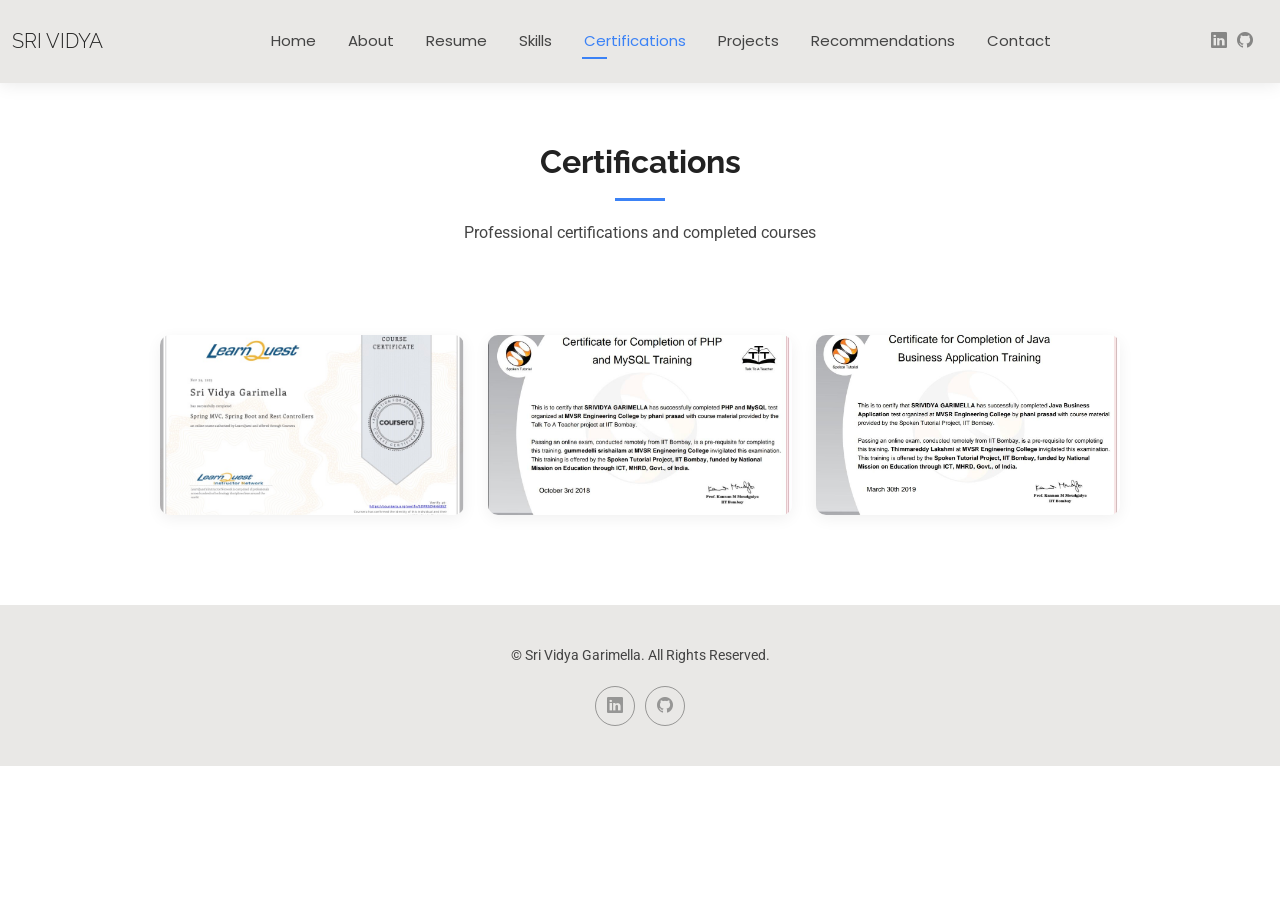
<file: certifications.html>
<!DOCTYPE html>
<html lang="en">

<head>
  <meta charset="utf-8">
  <meta content="width=device-width, initial-scale=1.0" name="viewport">
  <title>Certifications - Sri Vidya Garimella</title>
  <meta name="description" content="Professional Certifications - Software Engineer with expertise in Java, Spring Boot, React.js, Azure, and AWS">

  <link href="assets/img/favicon.svg?v=2" type="image/svg+xml" rel="icon">
  <link href="assets/img/apple-touch-icon.png" rel="apple-touch-icon">

  <link href="https://fonts.googleapis.com" rel="preconnect">
  <link href="https://fonts.gstatic.com" rel="preconnect" crossorigin>
  <link href="https://fonts.googleapis.com/css2?family=Roboto:ital,wght@0,100;0,300;0,400;0,500;0,700;0,900;1,100;1,300;1,400;1,500;1,700;1,900&family=Poppins:ital,wght@0,100;0,200;0,300;0,400;0,500;0,600;0,700;0,800;0,900;1,100;1,200;1,300;1,400;1,500;1,600;1,700;1,800;1,900&family=Raleway:ital,wght@0,100;0,200;0,300;0,400;0,500;0,600;0,700;0,800;0,900;1,100;1,200;1,300;1,400;1,500;1,600;1,700;1,800;1,900&display=swap" rel="stylesheet">
  <link rel="stylesheet" href="https://cdnjs.cloudflare.com/ajax/libs/font-awesome/6.5.1/css/all.min.css">

  <link href="assets/vendor/bootstrap/css/bootstrap.min.css" rel="stylesheet">
  <link href="assets/vendor/bootstrap-icons/bootstrap-icons.css" rel="stylesheet">
  <link href="assets/vendor/aos/aos.css" rel="stylesheet">
  <link href="assets/vendor/swiper/swiper-bundle.min.css" rel="stylesheet">
  <link href="assets/vendor/glightbox/css/glightbox.min.css" rel="stylesheet">

  <link href="assets/css/main.css" rel="stylesheet">

  <style>
    .cert-grid {
      display: grid;
      grid-template-columns: repeat(3, 1fr);
      gap: 24px;
      padding: 30px 0;
      max-width: 960px;
      margin: 0 auto;
    }
    
    .cert-card {
      position: relative;
      border-radius: 10px;
      overflow: hidden;
      box-shadow: 0 4px 15px rgba(0,0,0,0.06);
      background: #fff;
      width: 100%;
      height: 180px;
    }
    
    .cert-card:hover {
      box-shadow: 0 10px 30px rgba(0,0,0,0.12);
      transform: translateY(-4px);
    }
    
    .cert-thumb {
      width: 100%;
      height: 100%;
      object-fit: cover;
      transition: transform 0.4s ease;
    }
    
    .cert-card:hover .cert-thumb {
      transform: scale(1.08);
    }
    
    .cert-overlay {
      position: absolute;
      top: 0;
      left: 0;
      right: 0;
      bottom: 0;
      background: rgba(0,0,0,0.75);
      display: flex;
      flex-direction: column;
      align-items: center;
      justify-content: center;
      gap: 12px;
      opacity: 0;
      transition: opacity 0.3s ease;
    }
    
    .cert-card:hover .cert-overlay {
      opacity: 1;
    }
    
    .cert-btn {
      display: flex;
      align-items: center;
      gap: 8px;
      padding: 10px 20px;
      background: #fff;
      color: #333;
      border-radius: 25px;
      font-size: 13px;
      font-weight: 600;
      text-decoration: none;
      transform: translateY(15px);
      opacity: 0;
      transition: all 0.3s ease;
    }
    
    .cert-card:hover .cert-btn {
      transform: translateY(0);
      opacity: 1;
    }
    
    .cert-card:hover .cert-btn:nth-child(2) {
      transition-delay: 0.05s;
    }
    
    .cert-btn:hover {
      background: #3b82f6;
      color: #fff;
    }
    
    .cert-btn i {
      font-size: 13px;
    }
    
    @media (max-width: 768px) {
      .cert-grid {
        grid-template-columns: repeat(auto-fit, minmax(200px, 1fr));
        gap: 20px;
      }
      
      .cert-card {
        height: 160px;
      }
    }
  </style>
</head>

<body class="certifications-page">

  <header id="header" class="header d-flex align-items-center light-background sticky-top">
    <div class="container-fluid position-relative d-flex align-items-center justify-content-between">

      <a href="index.html" class="logo d-flex align-items-center me-auto me-xl-0">
        <h1 class="sitename">Sri Vidya</h1>
      </a>

      <nav id="navmenu" class="navmenu">
        <ul>
          <li><a href="index.html">Home</a></li>
          <li><a href="about.html">About</a></li>
          <li><a href="resume.html">Resume</a></li>
          <li><a href="skills.html">Skills</a></li>
          <li><a href="certifications.html" class="active">Certifications</a></li>
          <li><a href="projects.html">Projects</a></li>
          <li><a href="recommendations.html">Recommendations</a></li>
          <li><a href="contact.html">Contact</a></li>
        </ul>
        <i class="mobile-nav-toggle d-xl-none bi bi-list"></i>
      </nav>

      <div class="header-social-links">
        <a href="https://linkedin.com/in/srividyagarimella" class="linkedin"><i class="bi bi-linkedin"></i></a>
        <a href="https://github.com/Srividya25" class="github"><i class="bi bi-github"></i></a>
      </div>

    </div>
  </header>

  <main class="main">

    <section id="certifications" class="certifications section">

      <div class="container section-title" data-aos="fade-up">
        <h2>Certifications</h2>
        <p>Professional certifications and completed courses</p>
      </div>

      <div class="container">
        <div class="cert-grid">

          <div class="cert-card">
            <img src="assets/img/coursera-certificate.jpg" alt="Certificate" class="cert-thumb">
            <div class="cert-overlay">
              <a href="assets/img/coursera-certificate.jpg" target="_blank" class="cert-btn">
                <i class="fas fa-image"></i> View Image
              </a>
              <a href="https://coursera.org/share/a8331193743af22c079b415e43aa6fa5" target="_blank" class="cert-btn">
                <i class="fas fa-link"></i> Verification
              </a>
            </div>
          </div>

          <div class="cert-card">
            <img src="assets/img/iit-certificate.jpg" alt="Certificate" class="cert-thumb">
            <div class="cert-overlay">
              <a href="assets/img/iit-certificate.jpg" target="_blank" class="cert-btn">
                <i class="fas fa-image"></i> View Image
              </a>
              <a href="#" target="_blank" class="cert-btn">
                <i class="fas fa-link"></i> Verification
              </a>
            </div>
          </div>

          <div class="cert-card">
            <img src="assets/img/java-certificate.jpg" alt="Certificate" class="cert-thumb">
            <div class="cert-overlay">
              <a href="assets/img/java-certificate.jpg" target="_blank" class="cert-btn">
                <i class="fas fa-image"></i> View Image
              </a>
              <a href="#" target="_blank" class="cert-btn">
                <i class="fas fa-link"></i> Verification
              </a>
            </div>
          </div>

        </div>
      </div>

    </section>

  </main>

  <footer id="footer" class="footer light-background">

    <div class="container">
      <div class="copyright text-center ">
        <p>© <span>Sri Vidya Garimella. All Rights Reserved.</span></p>
      </div>
      <div class="social-links d-flex justify-content-center">
        <a href="https://linkedin.com/in/srividyagarimella"><i class="bi bi-linkedin"></i></a>
        <a href="https://github.com/Srividya25"><i class="bi bi-github"></i></a>
      </div>

    </div>

  </footer>

  <a href="#" id="scroll-top" class="scroll-top d-flex align-items-center justify-content-center"><i class="bi bi-arrow-up-short"></i></a>

  <div id="preloader"></div>

  <script src="assets/vendor/bootstrap/js/bootstrap.bundle.min.js"></script>
  <script src="assets/vendor/php-email-form/validate.js"></script>
  <script src="assets/vendor/aos/aos.js"></script>
  <script src="assets/vendor/waypoints/noframework.waypoints.js"></script>
  <script src="assets/vendor/purecounter/purecounter_vanilla.js"></script>
  <script src="assets/vendor/swiper/swiper-bundle.min.js"></script>
  <script src="assets/vendor/glightbox/js/glightbox.min.js"></script>
  <script src="assets/vendor/imagesloaded/imagesloaded.pkgd.min.js"></script>
  <script src="assets/vendor/isotope-layout/isotope.pkgd.min.js"></script>

  <script src="assets/js/main.js"></script>

</body>

</html>
</file>
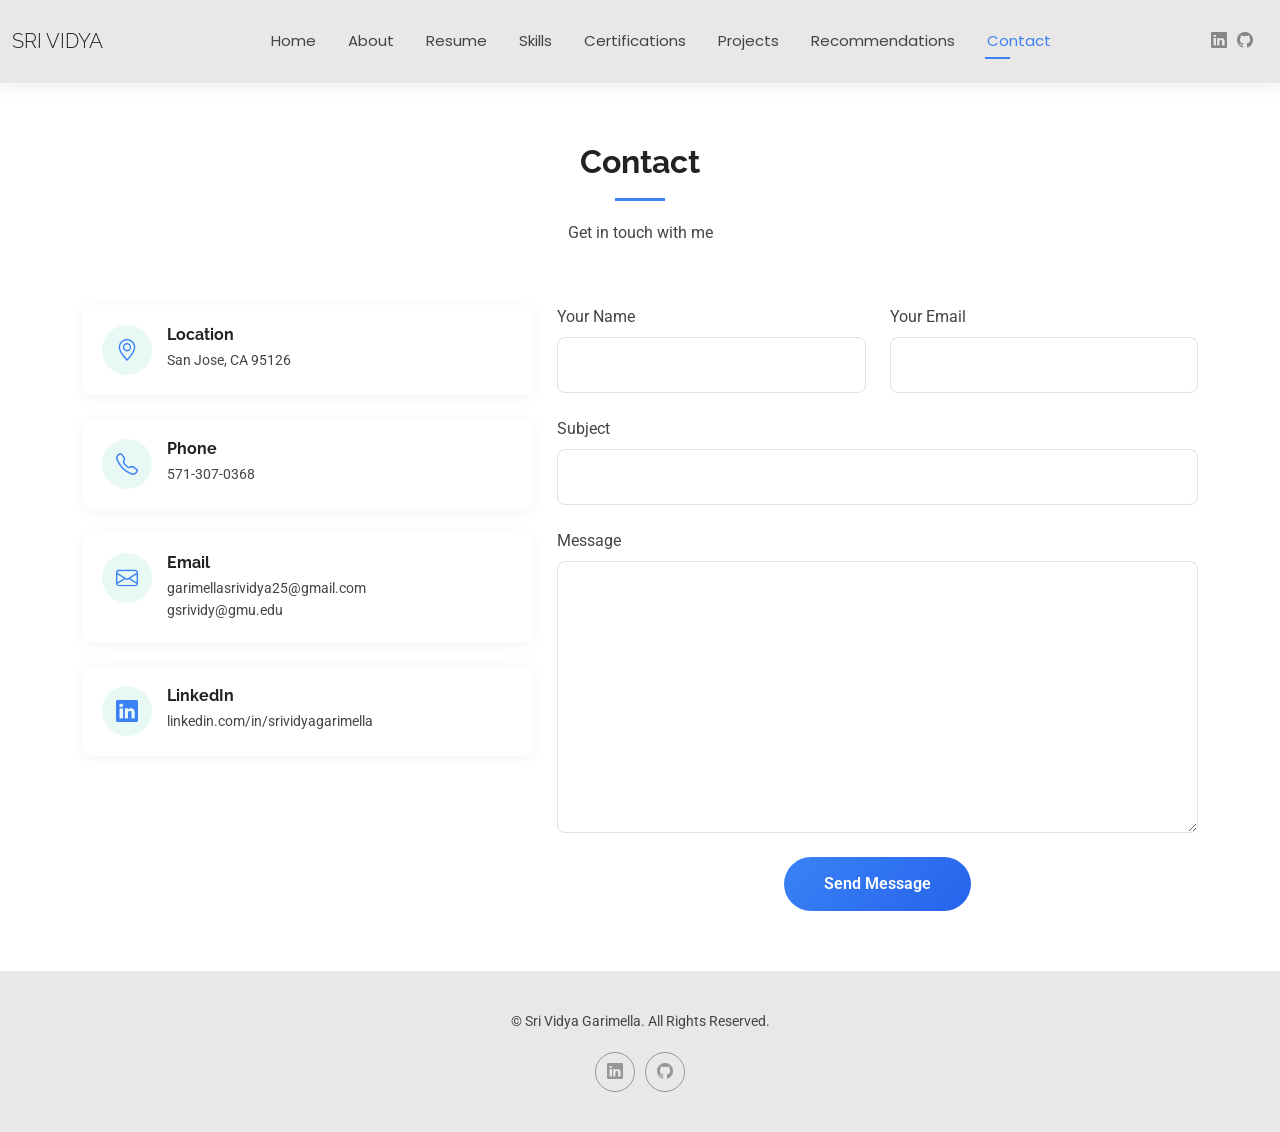
<file: contact.html>
<!DOCTYPE html>
<html lang="en">

<head>
  <meta charset="utf-8">
  <meta content="width=device-width, initial-scale=1.0" name="viewport">
  <title>Contact - Sri Vidya Garimella</title>
  <meta name="description" content="Contact Sri Vidya Garimella - Software Engineer">
  <meta name="keywords" content="Software Engineer, Contact, Hire, Java, Spring Boot">

  <link href="assets/img/favicon.svg?v=2" type="image/svg+xml" rel="icon">
  <link href="assets/img/apple-touch-icon.png" rel="apple-touch-icon">

  <link href="https://fonts.googleapis.com" rel="preconnect">
  <link href="https://fonts.gstatic.com" rel="preconnect" crossorigin>
  <link href="https://fonts.googleapis.com/css2?family=Roboto:ital,wght@0,100;0,300;0,400;0,500;0,700;0,900;1,100;1,300;1,400;1,500;1,700;1,900&family=Poppins:ital,wght@0,100;0,200;0,300;0,400;0,500;0,600;0,700;0,800;0,900;1,100;1,200;1,300;1,400;1,500;1,600;1,700;1,800;1,900&family=Raleway:ital,wght@0,100;0,200;0,300;0,400;0,500;0,600;0,700;0,800;0,900;1,100;1,200;1,300;1,400;1,500;1,600;1,700;1,800;1,900&display=swap" rel="stylesheet">

  <link href="assets/vendor/bootstrap/css/bootstrap.min.css" rel="stylesheet">
  <link href="assets/vendor/bootstrap-icons/bootstrap-icons.css" rel="stylesheet">
  <link href="assets/vendor/aos/aos.css" rel="stylesheet">
  <link href="assets/vendor/swiper/swiper-bundle.min.css" rel="stylesheet">
  <link href="assets/vendor/glightbox/css/glightbox.min.css" rel="stylesheet">

    <link href="assets/css/main.css" rel="stylesheet">

  <style>
    .info-wrap {
      display: flex;
      flex-direction: column;
      gap: 24px;
    }
    
    .info-wrap .info-item {
      align-items: flex-start;
      padding: 20px;
      background: #fff;
      border-radius: 12px;
      box-shadow: 0 2px 15px rgba(0,0,0,0.05);
    }
    
    .info-wrap .info-item i {
      font-size: 22px;
      color: #3b82f6;
      width: 50px;
      height: 50px;
      background: #e8f8f5;
      display: flex;
      align-items: center;
      justify-content: center;
      border-radius: 50px;
      transition: all 0.3s;
      flex-shrink: 0;
    }
    
    .info-wrap .info-item div {
      margin-left: 15px;
    }
    
    .info-wrap .info-item h3 {
      font-size: 16px;
      font-weight: 700;
      margin-bottom: 5px;
    }
    
    .info-wrap .info-item p {
      margin: 0;
      font-size: 14px;
      line-height: 1.6;
    }
    
    .contact-form .form-control {
      border-radius: 8px;
      padding: 15px;
      border: 1px solid #e0e0e0;
      transition: all 0.3s;
    }
    
    .contact-form .form-control:focus {
      border-color: #3b82f6;
      box-shadow: 0 0 0 3px rgba(59, 130, 246, 0.1);
    }
    
    .contact-form .btn-primary {
      background: linear-gradient(135deg, #3b82f6, #2563eb);
      border: none;
      padding: 15px 40px;
      border-radius: 50px;
      color: white;
      font-weight: 600;
      transition: all 0.3s;
    }
    
    .contact-form .btn-primary:hover {
      transform: translateY(-2px);
      box-shadow: 0 8px 25px rgba(59, 130, 246, 0.4);
    }
  </style>
</head>

<body class="contact-page">

  <header id="header" class="header d-flex align-items-center light-background sticky-top">
    <div class="container-fluid position-relative d-flex align-items-center justify-content-between">

      <a href="index.html" class="logo d-flex align-items-center me-auto me-xl-0">
        <h1 class="sitename">Sri Vidya</h1>
      </a>

      <nav id="navmenu" class="navmenu">
        <ul>
          <li><a href="index.html">Home</a></li>
          <li><a href="about.html">About</a></li>
          <li><a href="resume.html">Resume</a></li>
          <li><a href="skills.html">Skills</a></li>
          <li><a href="certifications.html">Certifications</a></li>
          <li><a href="projects.html">Projects</a></li>
          <li><a href="recommendations.html">Recommendations</a></li>
          <li><a href="contact.html" class="active">Contact</a></li>
        </ul>
        <i class="mobile-nav-toggle d-xl-none bi bi-list"></i>
      </nav>

      <div class="header-social-links">
        <a href="https://linkedin.com/in/srividyagarimella" class="linkedin"><i class="bi bi-linkedin"></i></a>
        <a href="https://github.com/Srividya25" class="github"><i class="bi bi-github"></i></a>
      </div>

    </div>
  </header>

  <main class="main">

    <section id="contact" class="contact section">

      <div class="container section-title" data-aos="fade-up">
        <h2>Contact</h2>
        <p>Get in touch with me</p>
      </div>

      <div class="container" data-aos="fade-up" data-aos-delay="100">

        <div class="row gy-4">

          <div class="col-lg-5">

            <div class="info-wrap">
              <div class="info-item d-flex" data-aos="fade-up" data-aos-delay="200">
                <i class="bi bi-geo-alt flex-shrink-0"></i>
                <div>
                  <h3>Location</h3>
                  <p>San Jose, CA 95126</p>
                </div>
              </div>

              <div class="info-item d-flex" data-aos="fade-up" data-aos-delay="300">
                <i class="bi bi-telephone flex-shrink-0"></i>
                <div>
                  <h3>Phone</h3>
                  <p>571-307-0368</p>
                </div>
              </div>

              <div class="info-item d-flex" data-aos="fade-up" data-aos-delay="400">
                <i class="bi bi-envelope flex-shrink-0"></i>
                <div>
                  <h3>Email</h3>
                  <p>garimellasrividya25@gmail.com</p>
                  <p>gsrividy@gmu.edu</p>
                </div>
              </div>

              <div class="info-item d-flex" data-aos="fade-up" data-aos-delay="500">
                <i class="bi bi-linkedin flex-shrink-0"></i>
                <div>
                  <h3>LinkedIn</h3>
                  <p>linkedin.com/in/srividyagarimella</p>
                </div>
              </div>

            </div>
          </div>

          <div class="col-lg-7">
            <form action="https://formspree.io/f/meerygyn" method="POST" class="contact-form" data-aos="fade-up" data-aos-delay="200" id="contact-form-main" autocomplete="off">
              <input type="hidden" name="_next" value="thanks.html">
              <div class="row gy-4">

                <div class="col-md-6">
                  <label for="name-field" class="pb-2">Your Name</label>
                  <input type="text" name="name" id="name-field" class="form-control" required autocomplete="off">
                </div>

                <div class="col-md-6">
                  <label for="email-field" class="pb-2">Your Email</label>
                  <input type="email" class="form-control" name="email" id="email-field" required autocomplete="off">
                </div>

                <div class="col-md-12">
                  <label for="subject-field" class="pb-2">Subject</label>
                  <input type="text" class="form-control" name="subject" id="subject-field" required autocomplete="off">
                </div>

                <div class="col-md-12">
                  <label for="message-field" class="pb-2">Message</label>
                  <textarea class="form-control" name="message" rows="10" id="message-field" required autocomplete="off"></textarea>
                </div>

                <div class="col-md-12 text-center">
                  <button type="submit" class="btn btn-primary">Send Message</button>
                </div>

              </div>
            </form>
          </div>

        </div>

      </div>

    </section>

  </main>

  <footer id="footer" class="footer light-background">

    <div class="container">
      <div class="copyright text-center ">
        <p>© <span>Sri Vidya Garimella. All Rights Reserved.</span></p>
      </div>
      <div class="social-links d-flex justify-content-center">
        <a href="https://linkedin.com/in/srividyagarimella"><i class="bi bi-linkedin"></i></a>
        <a href="https://github.com/Srividya25"><i class="bi bi-github"></i></a>
      </div>

    </div>

  </footer>

  <a href="#" id="scroll-top" class="scroll-top d-flex align-items-center justify-content-center"><i class="bi bi-arrow-up-short"></i></a>

  <div id="preloader"></div>

  <script src="assets/vendor/bootstrap/js/bootstrap.bundle.min.js"></script>
  <script src="assets/vendor/aos/aos.js"></script>
  <script src="assets/vendor/waypoints/noframework.waypoints.js"></script>
  <script src="assets/vendor/purecounter/purecounter_vanilla.js"></script>
  <script src="assets/vendor/swiper/swiper-bundle.min.js"></script>
  <script src="assets/vendor/glightbox/js/glightbox.min.js"></script>
  <script src="assets/vendor/imagesloaded/imagesloaded.pkgd.min.js"></script>
  <script src="assets/vendor/isotope-layout/isotope.pkgd.min.js"></script>

  <script src="assets/js/main.js?v=2"></script>

  <script>
    // Clear form on page show and load
    (function() {
      var form = document.getElementById('contact-form-main');
      if (form) {
        form.reset();
      }
      
      window.addEventListener('pageshow', function() {
        var form = document.getElementById('contact-form-main');
        if (form) {
          form.reset();
        }
      });
    })();
  </script>

</body>

</html>
</file>
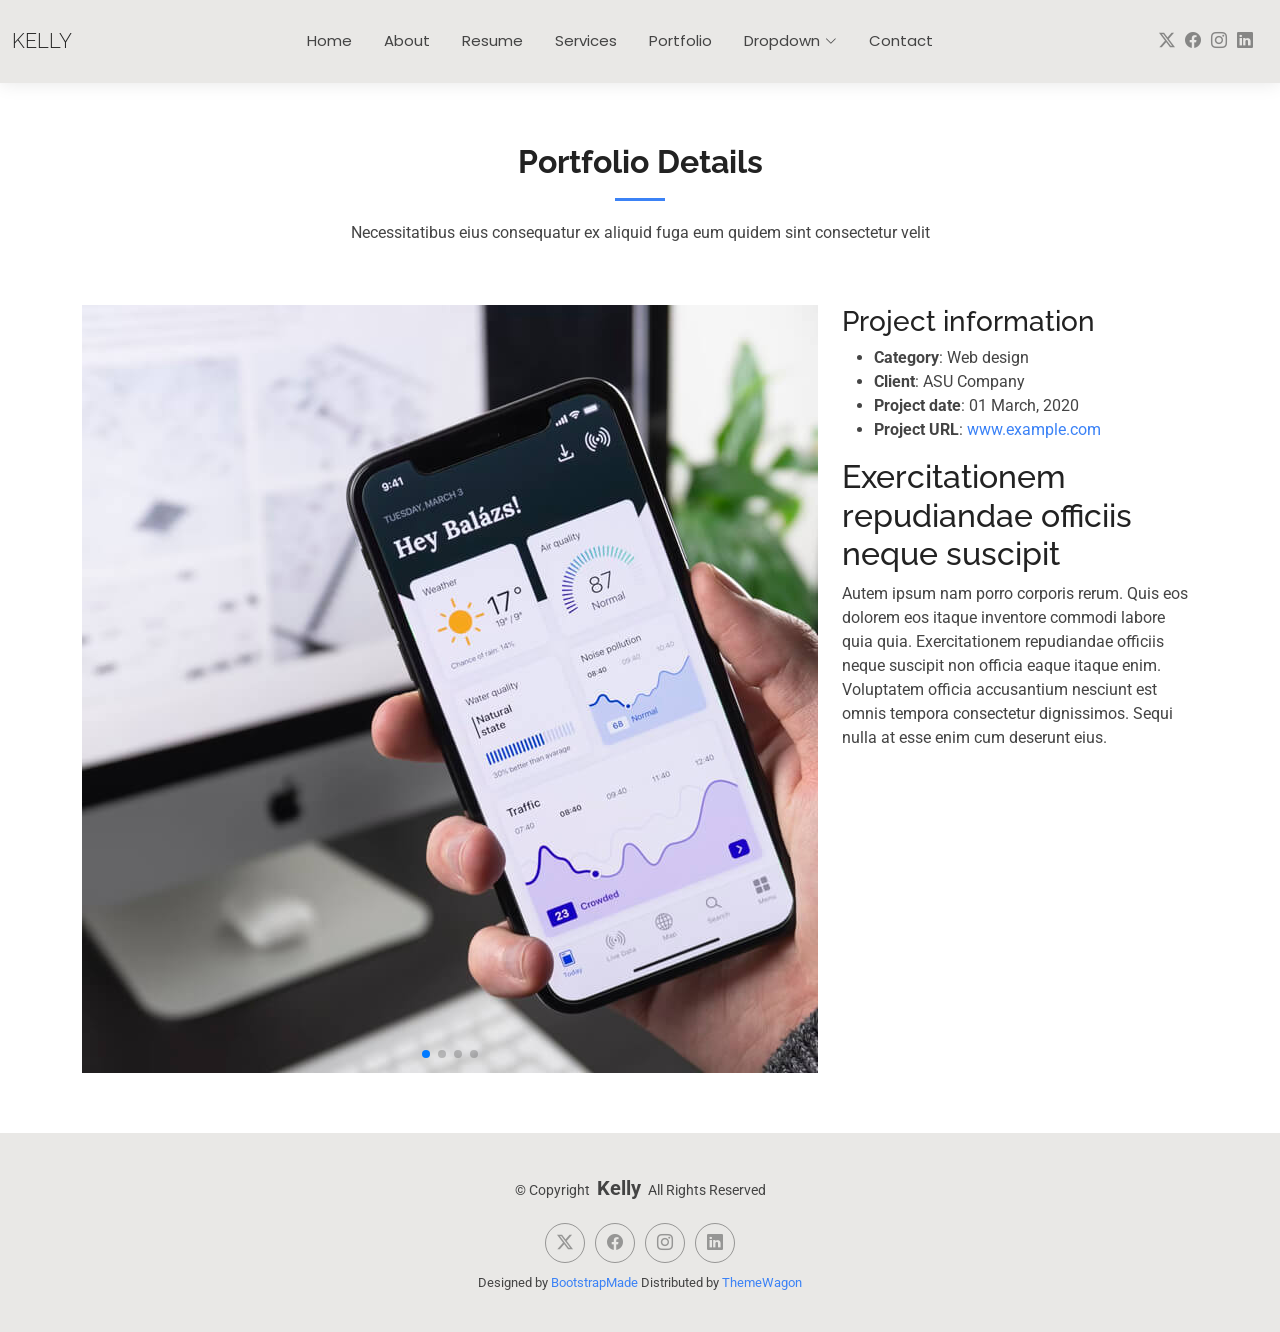
<file: portfolio-details.html>
<!DOCTYPE html>
<html lang="en">

<head>
  <meta charset="utf-8">
  <meta content="width=device-width, initial-scale=1.0" name="viewport">
  <title>Portfolio Details - Kelly Bootstrap Template</title>
  <meta name="description" content="">
  <meta name="keywords" content="">

  <!-- Favicons -->
  <link href="assets/img/favicon.png" rel="icon">
  <link href="assets/img/apple-touch-icon.png" rel="apple-touch-icon">

  <!-- Fonts -->
  <link href="https://fonts.googleapis.com" rel="preconnect">
  <link href="https://fonts.gstatic.com" rel="preconnect" crossorigin>
  <link href="https://fonts.googleapis.com/css2?family=Roboto:ital,wght@0,100;0,300;0,400;0,500;0,700;0,900;1,100;1,300;1,400;1,500;1,700;1,900&family=Poppins:ital,wght@0,100;0,200;0,300;0,400;0,500;0,600;0,700;0,800;0,900;1,100;1,200;1,300;1,400;1,500;1,600;1,700;1,800;1,900&family=Raleway:ital,wght@0,100;0,200;0,300;0,400;0,500;0,600;0,700;0,800;0,900;1,100;1,200;1,300;1,400;1,500;1,600;1,700;1,800;1,900&display=swap" rel="stylesheet">

  <!-- Vendor CSS Files -->
  <link href="assets/vendor/bootstrap/css/bootstrap.min.css" rel="stylesheet">
  <link href="assets/vendor/bootstrap-icons/bootstrap-icons.css" rel="stylesheet">
  <link href="assets/vendor/aos/aos.css" rel="stylesheet">
  <link href="assets/vendor/swiper/swiper-bundle.min.css" rel="stylesheet">
  <link href="assets/vendor/glightbox/css/glightbox.min.css" rel="stylesheet">

  <!-- Main CSS File -->
  <link href="assets/css/main.css" rel="stylesheet">

  <!-- =======================================================
  * Template Name: Kelly
  * Template URL: https://bootstrapmade.com/kelly-free-bootstrap-cv-resume-html-template/
  * Updated: Aug 07 2024 with Bootstrap v5.3.3
  * Author: BootstrapMade.com
  * License: https://bootstrapmade.com/license/
  ======================================================== -->
</head>

<body class="portfolio-details-page">

  <header id="header" class="header d-flex align-items-center light-background sticky-top">
    <div class="container-fluid position-relative d-flex align-items-center justify-content-between">

      <a href="index.html" class="logo d-flex align-items-center me-auto me-xl-0">
        <!-- Uncomment the line below if you also wish to use an image logo -->
        <!-- <img src="assets/img/logo.png" alt=""> -->
        <h1 class="sitename">Kelly</h1>
      </a>

      <nav id="navmenu" class="navmenu">
        <ul>
          <li><a href="index.html">Home</a></li>
          <li><a href="about.html">About</a></li>
          <li><a href="resume.html">Resume</a></li>
          <li><a href="services.html">Services</a></li>
          <li><a href="portfolio.html">Portfolio</a></li>
          <li class="dropdown"><a href="#"><span>Dropdown</span> <i class="bi bi-chevron-down toggle-dropdown"></i></a>
            <ul>
              <li><a href="#">Dropdown 1</a></li>
              <li class="dropdown"><a href="#"><span>Deep Dropdown</span> <i class="bi bi-chevron-down toggle-dropdown"></i></a>
                <ul>
                  <li><a href="#">Deep Dropdown 1</a></li>
                  <li><a href="#">Deep Dropdown 2</a></li>
                  <li><a href="#">Deep Dropdown 3</a></li>
                  <li><a href="#">Deep Dropdown 4</a></li>
                  <li><a href="#">Deep Dropdown 5</a></li>
                </ul>
              </li>
              <li><a href="#">Dropdown 2</a></li>
              <li><a href="#">Dropdown 3</a></li>
              <li><a href="#">Dropdown 4</a></li>
            </ul>
          </li>
          <li><a href="contact.html">Contact</a></li>
        </ul>
        <i class="mobile-nav-toggle d-xl-none bi bi-list"></i>
      </nav>

      <div class="header-social-links">
        <a href="#" class="twitter"><i class="bi bi-twitter-x"></i></a>
        <a href="#" class="facebook"><i class="bi bi-facebook"></i></a>
        <a href="#" class="instagram"><i class="bi bi-instagram"></i></a>
        <a href="#" class="linkedin"><i class="bi bi-linkedin"></i></a>
      </div>

    </div>
  </header>

  <main class="main">

    <!-- Portfolio Details Section -->
    <section id="portfolio-details" class="portfolio-details section">

      <!-- Section Title -->
      <div class="container section-title" data-aos="fade-up">
        <h2>Portfolio Details</h2>
        <p>Necessitatibus eius consequatur ex aliquid fuga eum quidem sint consectetur velit</p>
      </div><!-- End Section Title -->

      <div class="container" data-aos="fade-up" data-aos-delay="100">

        <div class="row gy-4">

          <div class="col-lg-8">
            <div class="portfolio-details-slider swiper init-swiper">

              <script type="application/json" class="swiper-config">
                {
                  "loop": true,
                  "speed": 600,
                  "autoplay": {
                    "delay": 5000
                  },
                  "slidesPerView": "auto",
                  "pagination": {
                    "el": ".swiper-pagination",
                    "type": "bullets",
                    "clickable": true
                  }
                }
              </script>

              <div class="swiper-wrapper align-items-center">

                <div class="swiper-slide">
                  <img src="assets/img/portfolio/app-1.jpg" alt="">
                </div>

                <div class="swiper-slide">
                  <img src="assets/img/portfolio/product-1.jpg" alt="">
                </div>

                <div class="swiper-slide">
                  <img src="assets/img/portfolio/branding-1.jpg" alt="">
                </div>

                <div class="swiper-slide">
                  <img src="assets/img/portfolio/books-1.jpg" alt="">
                </div>

              </div>
              <div class="swiper-pagination"></div>
            </div>
          </div>

          <div class="col-lg-4">
            <div class="portfolio-info" data-aos="fade-up" data-aos-delay="200">
              <h3>Project information</h3>
              <ul>
                <li><strong>Category</strong>: Web design</li>
                <li><strong>Client</strong>: ASU Company</li>
                <li><strong>Project date</strong>: 01 March, 2020</li>
                <li><strong>Project URL</strong>: <a href="#">www.example.com</a></li>
              </ul>
            </div>
            <div class="portfolio-description" data-aos="fade-up" data-aos-delay="300">
              <h2>Exercitationem repudiandae officiis neque suscipit</h2>
              <p>
                Autem ipsum nam porro corporis rerum. Quis eos dolorem eos itaque inventore commodi labore quia quia. Exercitationem repudiandae officiis neque suscipit non officia eaque itaque enim. Voluptatem officia accusantium nesciunt est omnis tempora consectetur dignissimos. Sequi nulla at esse enim cum deserunt eius.
              </p>
            </div>
          </div>

        </div>

      </div>

    </section><!-- /Portfolio Details Section -->

  </main>

  <footer id="footer" class="footer light-background">

    <div class="container">
      <div class="copyright text-center ">
        <p>© <span>Copyright</span> <strong class="px-1 sitename">Kelly</strong> <span>All Rights Reserved<br></span></p>
      </div>
      <div class="social-links d-flex justify-content-center">
        <a href=""><i class="bi bi-twitter-x"></i></a>
        <a href=""><i class="bi bi-facebook"></i></a>
        <a href=""><i class="bi bi-instagram"></i></a>
        <a href=""><i class="bi bi-linkedin"></i></a>
      </div>
      <div class="credits">
        <!-- All the links in the footer should remain intact. -->
        <!-- You can delete the links only if you've purchased the pro version. -->
        <!-- Licensing information: https://bootstrapmade.com/license/ -->
        <!-- Purchase the pro version with working PHP/AJAX contact form: [buy-url] -->
        Designed by <a href="https://bootstrapmade.com/">BootstrapMade</a> Distributed by <a href="https://themewagon.com">ThemeWagon
      </div>
    </div>

  </footer>

  <!-- Scroll Top -->
  <a href="#" id="scroll-top" class="scroll-top d-flex align-items-center justify-content-center"><i class="bi bi-arrow-up-short"></i></a>

  <!-- Preloader -->
  <div id="preloader"></div>

  <!-- Vendor JS Files -->
  <script src="assets/vendor/bootstrap/js/bootstrap.bundle.min.js"></script>
  <script src="assets/vendor/php-email-form/validate.js"></script>
  <script src="assets/vendor/aos/aos.js"></script>
  <script src="assets/vendor/waypoints/noframework.waypoints.js"></script>
  <script src="assets/vendor/purecounter/purecounter_vanilla.js"></script>
  <script src="assets/vendor/swiper/swiper-bundle.min.js"></script>
  <script src="assets/vendor/glightbox/js/glightbox.min.js"></script>
  <script src="assets/vendor/imagesloaded/imagesloaded.pkgd.min.js"></script>
  <script src="assets/vendor/isotope-layout/isotope.pkgd.min.js"></script>

  <!-- Main JS File -->
  <script src="assets/js/main.js"></script>

</body>

</html>
</file>
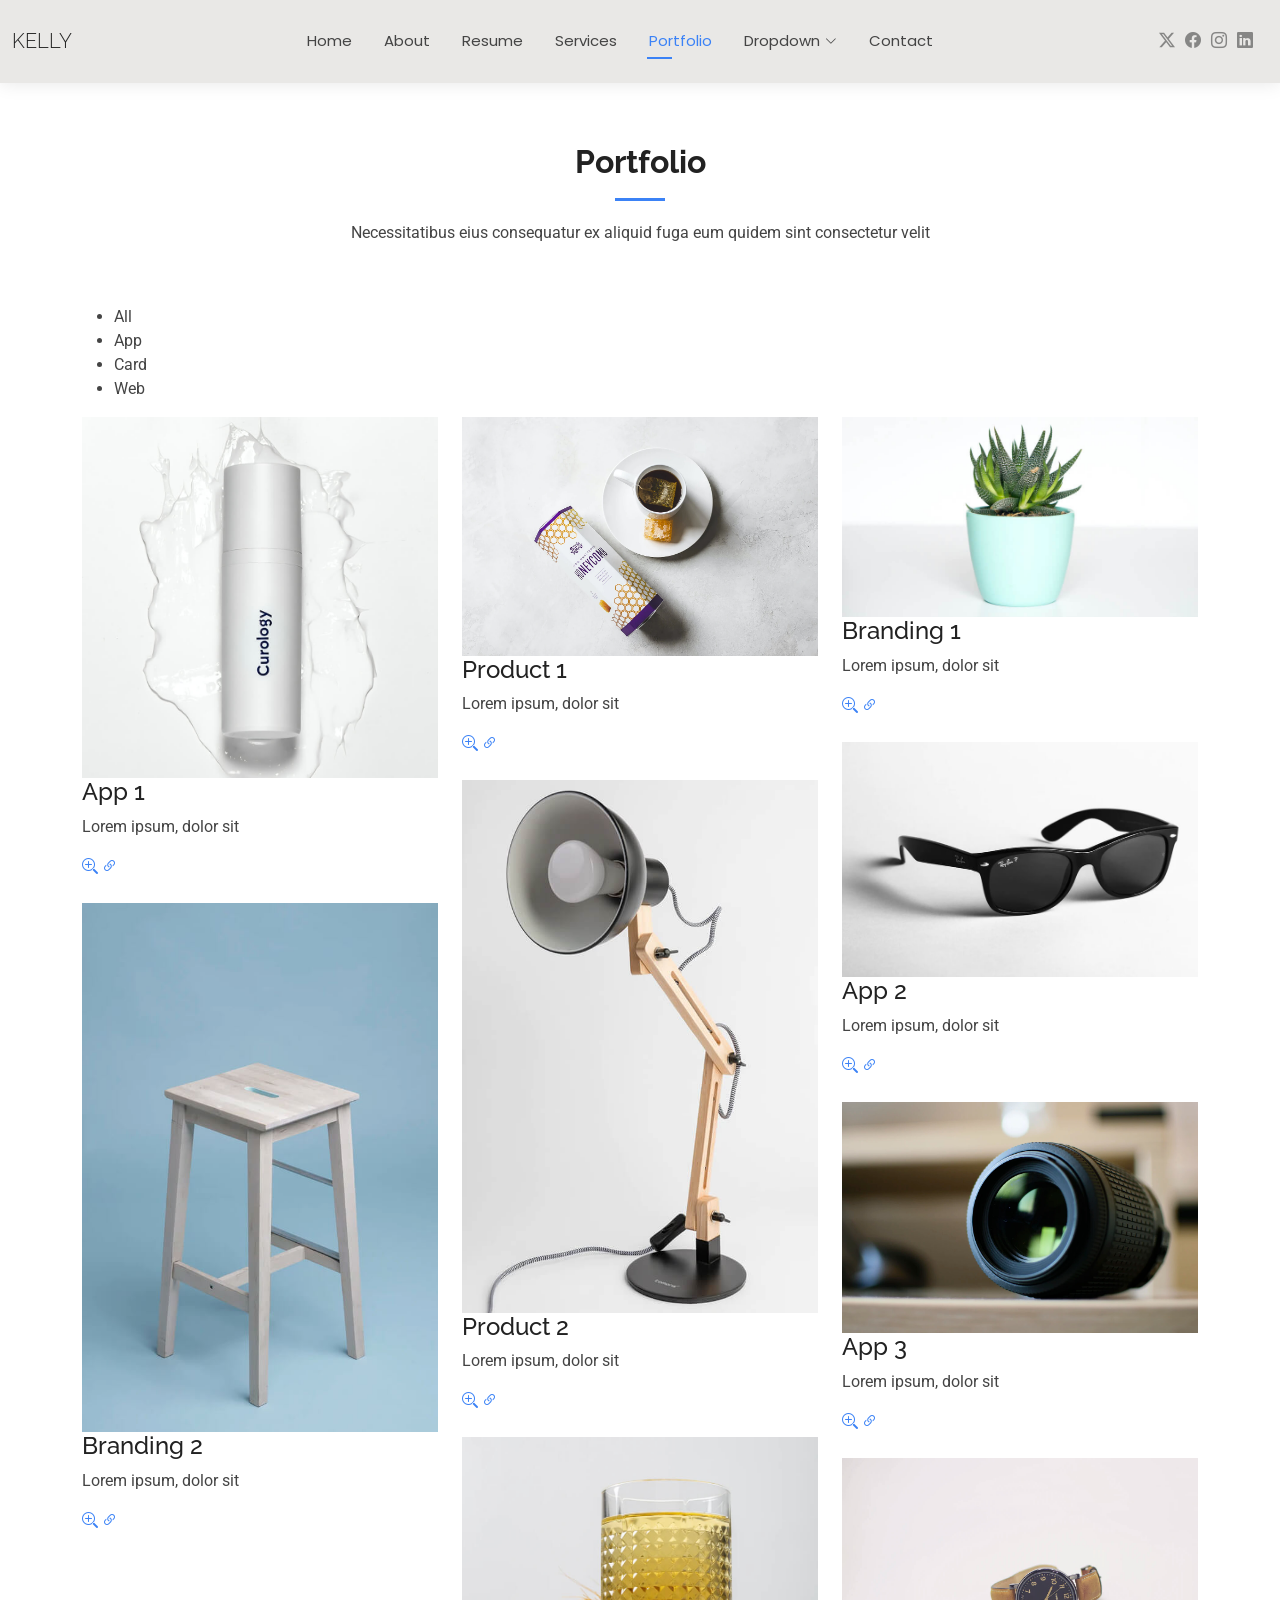
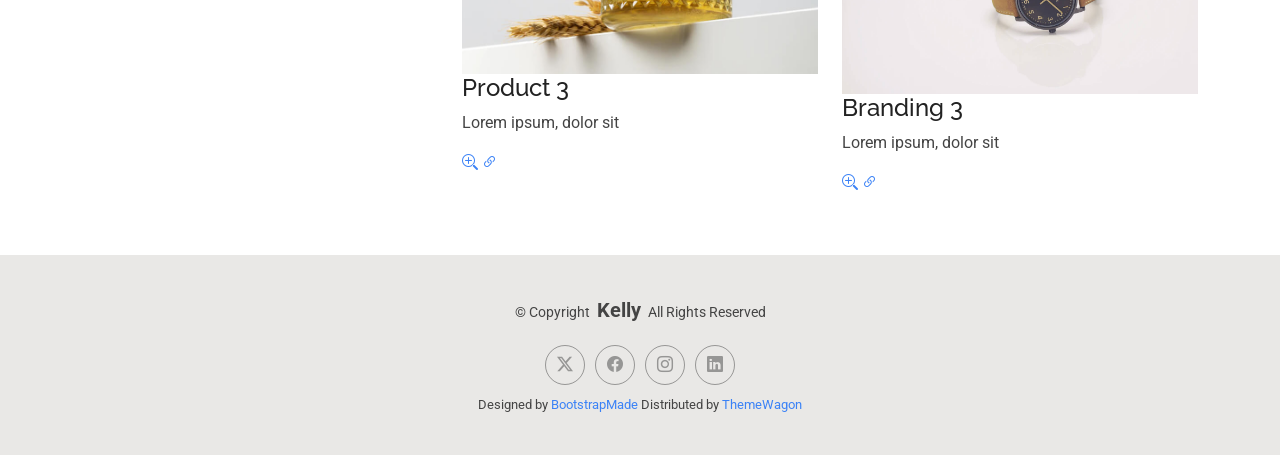
<file: portfolio.html>
<!DOCTYPE html>
<html lang="en">

<head>
  <meta charset="utf-8">
  <meta content="width=device-width, initial-scale=1.0" name="viewport">
  <title>Portfolio - Kelly Bootstrap Template</title>
  <meta name="description" content="">
  <meta name="keywords" content="">

  <!-- Favicons -->
  <link href="assets/img/favicon.png" rel="icon">
  <link href="assets/img/apple-touch-icon.png" rel="apple-touch-icon">

  <!-- Fonts -->
  <link href="https://fonts.googleapis.com" rel="preconnect">
  <link href="https://fonts.gstatic.com" rel="preconnect" crossorigin>
  <link href="https://fonts.googleapis.com/css2?family=Roboto:ital,wght@0,100;0,300;0,400;0,500;0,700;0,900;1,100;1,300;1,400;1,500;1,700;1,900&family=Poppins:ital,wght@0,100;0,200;0,300;0,400;0,500;0,600;0,700;0,800;0,900;1,100;1,200;1,300;1,400;1,500;1,600;1,700;1,800;1,900&family=Raleway:ital,wght@0,100;0,200;0,300;0,400;0,500;0,600;0,700;0,800;0,900;1,100;1,200;1,300;1,400;1,500;1,600;1,700;1,800;1,900&display=swap" rel="stylesheet">

  <!-- Vendor CSS Files -->
  <link href="assets/vendor/bootstrap/css/bootstrap.min.css" rel="stylesheet">
  <link href="assets/vendor/bootstrap-icons/bootstrap-icons.css" rel="stylesheet">
  <link href="assets/vendor/aos/aos.css" rel="stylesheet">
  <link href="assets/vendor/swiper/swiper-bundle.min.css" rel="stylesheet">
  <link href="assets/vendor/glightbox/css/glightbox.min.css" rel="stylesheet">

  <!-- Main CSS File -->
  <link href="assets/css/main.css" rel="stylesheet">

  <!-- =======================================================
  * Template Name: Kelly
  * Template URL: https://bootstrapmade.com/kelly-free-bootstrap-cv-resume-html-template/
  * Updated: Aug 07 2024 with Bootstrap v5.3.3
  * Author: BootstrapMade.com
  * License: https://bootstrapmade.com/license/
  ======================================================== -->
</head>

<body class="portfolio-page">

  <header id="header" class="header d-flex align-items-center light-background sticky-top">
    <div class="container-fluid position-relative d-flex align-items-center justify-content-between">

      <a href="index.html" class="logo d-flex align-items-center me-auto me-xl-0">
        <!-- Uncomment the line below if you also wish to use an image logo -->
        <!-- <img src="assets/img/logo.png" alt=""> -->
        <h1 class="sitename">Kelly</h1>
      </a>

      <nav id="navmenu" class="navmenu">
        <ul>
          <li><a href="index.html">Home</a></li>
          <li><a href="about.html">About</a></li>
          <li><a href="resume.html">Resume</a></li>
          <li><a href="services.html">Services</a></li>
          <li><a href="portfolio.html" class="active">Portfolio</a></li>
          <li class="dropdown"><a href="#"><span>Dropdown</span> <i class="bi bi-chevron-down toggle-dropdown"></i></a>
            <ul>
              <li><a href="#">Dropdown 1</a></li>
              <li class="dropdown"><a href="#"><span>Deep Dropdown</span> <i class="bi bi-chevron-down toggle-dropdown"></i></a>
                <ul>
                  <li><a href="#">Deep Dropdown 1</a></li>
                  <li><a href="#">Deep Dropdown 2</a></li>
                  <li><a href="#">Deep Dropdown 3</a></li>
                  <li><a href="#">Deep Dropdown 4</a></li>
                  <li><a href="#">Deep Dropdown 5</a></li>
                </ul>
              </li>
              <li><a href="#">Dropdown 2</a></li>
              <li><a href="#">Dropdown 3</a></li>
              <li><a href="#">Dropdown 4</a></li>
            </ul>
          </li>
          <li><a href="contact.html">Contact</a></li>
        </ul>
        <i class="mobile-nav-toggle d-xl-none bi bi-list"></i>
      </nav>

      <div class="header-social-links">
        <a href="#" class="twitter"><i class="bi bi-twitter-x"></i></a>
        <a href="#" class="facebook"><i class="bi bi-facebook"></i></a>
        <a href="#" class="instagram"><i class="bi bi-instagram"></i></a>
        <a href="#" class="linkedin"><i class="bi bi-linkedin"></i></a>
      </div>

    </div>
  </header>

  <main class="main">

    <!-- Portfolio Section -->
    <section id="portfolio" class="portfolio section">

      <!-- Section Title -->
      <div class="container section-title" data-aos="fade-up">
        <h2>Portfolio</h2>
        <p>Necessitatibus eius consequatur ex aliquid fuga eum quidem sint consectetur velit</p>
      </div><!-- End Section Title -->

      <div class="container">

        <div class="isotope-layout" data-default-filter="*" data-layout="masonry" data-sort="original-order">

          <ul class="portfolio-filters isotope-filters" data-aos="fade-up" data-aos-delay="100">
            <li data-filter="*" class="filter-active">All</li>
            <li data-filter=".filter-app">App</li>
            <li data-filter=".filter-product">Card</li>
            <li data-filter=".filter-branding">Web</li>
          </ul><!-- End Portfolio Filters -->

          <div class="row gy-4 isotope-container" data-aos="fade-up" data-aos-delay="200">

            <div class="col-lg-4 col-md-6 portfolio-item isotope-item filter-app">
              <img src="assets/img/masonry-portfolio/masonry-portfolio-1.jpg" class="img-fluid" alt="">
              <div class="portfolio-info">
                <h4>App 1</h4>
                <p>Lorem ipsum, dolor sit</p>
                <a href="assets/img/masonry-portfolio/masonry-portfolio-1.jpg" title="App 1" data-gallery="portfolio-gallery-app" class="glightbox preview-link"><i class="bi bi-zoom-in"></i></a>
                <a href="portfolio-details.html" title="More Details" class="details-link"><i class="bi bi-link-45deg"></i></a>
              </div>
            </div><!-- End Portfolio Item -->

            <div class="col-lg-4 col-md-6 portfolio-item isotope-item filter-product">
              <img src="assets/img/masonry-portfolio/masonry-portfolio-2.jpg" class="img-fluid" alt="">
              <div class="portfolio-info">
                <h4>Product 1</h4>
                <p>Lorem ipsum, dolor sit</p>
                <a href="assets/img/masonry-portfolio/masonry-portfolio-2.jpg" title="Product 1" data-gallery="portfolio-gallery-product" class="glightbox preview-link"><i class="bi bi-zoom-in"></i></a>
                <a href="portfolio-details.html" title="More Details" class="details-link"><i class="bi bi-link-45deg"></i></a>
              </div>
            </div><!-- End Portfolio Item -->

            <div class="col-lg-4 col-md-6 portfolio-item isotope-item filter-branding">
              <img src="assets/img/masonry-portfolio/masonry-portfolio-3.jpg" class="img-fluid" alt="">
              <div class="portfolio-info">
                <h4>Branding 1</h4>
                <p>Lorem ipsum, dolor sit</p>
                <a href="assets/img/masonry-portfolio/masonry-portfolio-3.jpg" title="Branding 1" data-gallery="portfolio-gallery-branding" class="glightbox preview-link"><i class="bi bi-zoom-in"></i></a>
                <a href="portfolio-details.html" title="More Details" class="details-link"><i class="bi bi-link-45deg"></i></a>
              </div>
            </div><!-- End Portfolio Item -->

            <div class="col-lg-4 col-md-6 portfolio-item isotope-item filter-app">
              <img src="assets/img/masonry-portfolio/masonry-portfolio-4.jpg" class="img-fluid" alt="">
              <div class="portfolio-info">
                <h4>App 2</h4>
                <p>Lorem ipsum, dolor sit</p>
                <a href="assets/img/masonry-portfolio/masonry-portfolio-4.jpg" title="App 2" data-gallery="portfolio-gallery-app" class="glightbox preview-link"><i class="bi bi-zoom-in"></i></a>
                <a href="portfolio-details.html" title="More Details" class="details-link"><i class="bi bi-link-45deg"></i></a>
              </div>
            </div><!-- End Portfolio Item -->

            <div class="col-lg-4 col-md-6 portfolio-item isotope-item filter-product">
              <img src="assets/img/masonry-portfolio/masonry-portfolio-5.jpg" class="img-fluid" alt="">
              <div class="portfolio-info">
                <h4>Product 2</h4>
                <p>Lorem ipsum, dolor sit</p>
                <a href="assets/img/masonry-portfolio/masonry-portfolio-5.jpg" title="Product 2" data-gallery="portfolio-gallery-product" class="glightbox preview-link"><i class="bi bi-zoom-in"></i></a>
                <a href="portfolio-details.html" title="More Details" class="details-link"><i class="bi bi-link-45deg"></i></a>
              </div>
            </div><!-- End Portfolio Item -->

            <div class="col-lg-4 col-md-6 portfolio-item isotope-item filter-branding">
              <img src="assets/img/masonry-portfolio/masonry-portfolio-6.jpg" class="img-fluid" alt="">
              <div class="portfolio-info">
                <h4>Branding 2</h4>
                <p>Lorem ipsum, dolor sit</p>
                <a href="assets/img/masonry-portfolio/masonry-portfolio-6.jpg" title="Branding 2" data-gallery="portfolio-gallery-branding" class="glightbox preview-link"><i class="bi bi-zoom-in"></i></a>
                <a href="portfolio-details.html" title="More Details" class="details-link"><i class="bi bi-link-45deg"></i></a>
              </div>
            </div><!-- End Portfolio Item -->

            <div class="col-lg-4 col-md-6 portfolio-item isotope-item filter-app">
              <img src="assets/img/masonry-portfolio/masonry-portfolio-7.jpg" class="img-fluid" alt="">
              <div class="portfolio-info">
                <h4>App 3</h4>
                <p>Lorem ipsum, dolor sit</p>
                <a href="assets/img/masonry-portfolio/masonry-portfolio-7.jpg" title="App 3" data-gallery="portfolio-gallery-app" class="glightbox preview-link"><i class="bi bi-zoom-in"></i></a>
                <a href="portfolio-details.html" title="More Details" class="details-link"><i class="bi bi-link-45deg"></i></a>
              </div>
            </div><!-- End Portfolio Item -->

            <div class="col-lg-4 col-md-6 portfolio-item isotope-item filter-product">
              <img src="assets/img/masonry-portfolio/masonry-portfolio-8.jpg" class="img-fluid" alt="">
              <div class="portfolio-info">
                <h4>Product 3</h4>
                <p>Lorem ipsum, dolor sit</p>
                <a href="assets/img/masonry-portfolio/masonry-portfolio-8.jpg" title="Product 3" data-gallery="portfolio-gallery-product" class="glightbox preview-link"><i class="bi bi-zoom-in"></i></a>
                <a href="portfolio-details.html" title="More Details" class="details-link"><i class="bi bi-link-45deg"></i></a>
              </div>
            </div><!-- End Portfolio Item -->

            <div class="col-lg-4 col-md-6 portfolio-item isotope-item filter-branding">
              <img src="assets/img/masonry-portfolio/masonry-portfolio-9.jpg" class="img-fluid" alt="">
              <div class="portfolio-info">
                <h4>Branding 3</h4>
                <p>Lorem ipsum, dolor sit</p>
                <a href="assets/img/masonry-portfolio/masonry-portfolio-9.jpg" title="Branding 2" data-gallery="portfolio-gallery-branding" class="glightbox preview-link"><i class="bi bi-zoom-in"></i></a>
                <a href="portfolio-details.html" title="More Details" class="details-link"><i class="bi bi-link-45deg"></i></a>
              </div>
            </div><!-- End Portfolio Item -->

          </div><!-- End Portfolio Container -->

        </div>

      </div>

    </section><!-- /Portfolio Section -->

  </main>

  <footer id="footer" class="footer light-background">

    <div class="container">
      <div class="copyright text-center ">
        <p>© <span>Copyright</span> <strong class="px-1 sitename">Kelly</strong> <span>All Rights Reserved<br></span></p>
      </div>
      <div class="social-links d-flex justify-content-center">
        <a href=""><i class="bi bi-twitter-x"></i></a>
        <a href=""><i class="bi bi-facebook"></i></a>
        <a href=""><i class="bi bi-instagram"></i></a>
        <a href=""><i class="bi bi-linkedin"></i></a>
      </div>
      <div class="credits">
        <!-- All the links in the footer should remain intact. -->
        <!-- You can delete the links only if you've purchased the pro version. -->
        <!-- Licensing information: https://bootstrapmade.com/license/ -->
        <!-- Purchase the pro version with working PHP/AJAX contact form: [buy-url] -->
        Designed by <a href="https://bootstrapmade.com/">BootstrapMade</a> Distributed by <a href="https://themewagon.com">ThemeWagon
      </div>
    </div>

  </footer>

  <!-- Scroll Top -->
  <a href="#" id="scroll-top" class="scroll-top d-flex align-items-center justify-content-center"><i class="bi bi-arrow-up-short"></i></a>

  <!-- Preloader -->
  <div id="preloader"></div>

  <!-- Vendor JS Files -->
  <script src="assets/vendor/bootstrap/js/bootstrap.bundle.min.js"></script>
  <script src="assets/vendor/php-email-form/validate.js"></script>
  <script src="assets/vendor/aos/aos.js"></script>
  <script src="assets/vendor/waypoints/noframework.waypoints.js"></script>
  <script src="assets/vendor/purecounter/purecounter_vanilla.js"></script>
  <script src="assets/vendor/swiper/swiper-bundle.min.js"></script>
  <script src="assets/vendor/glightbox/js/glightbox.min.js"></script>
  <script src="assets/vendor/imagesloaded/imagesloaded.pkgd.min.js"></script>
  <script src="assets/vendor/isotope-layout/isotope.pkgd.min.js"></script>

  <!-- Main JS File -->
  <script src="assets/js/main.js"></script>

</body>

</html>
</file>
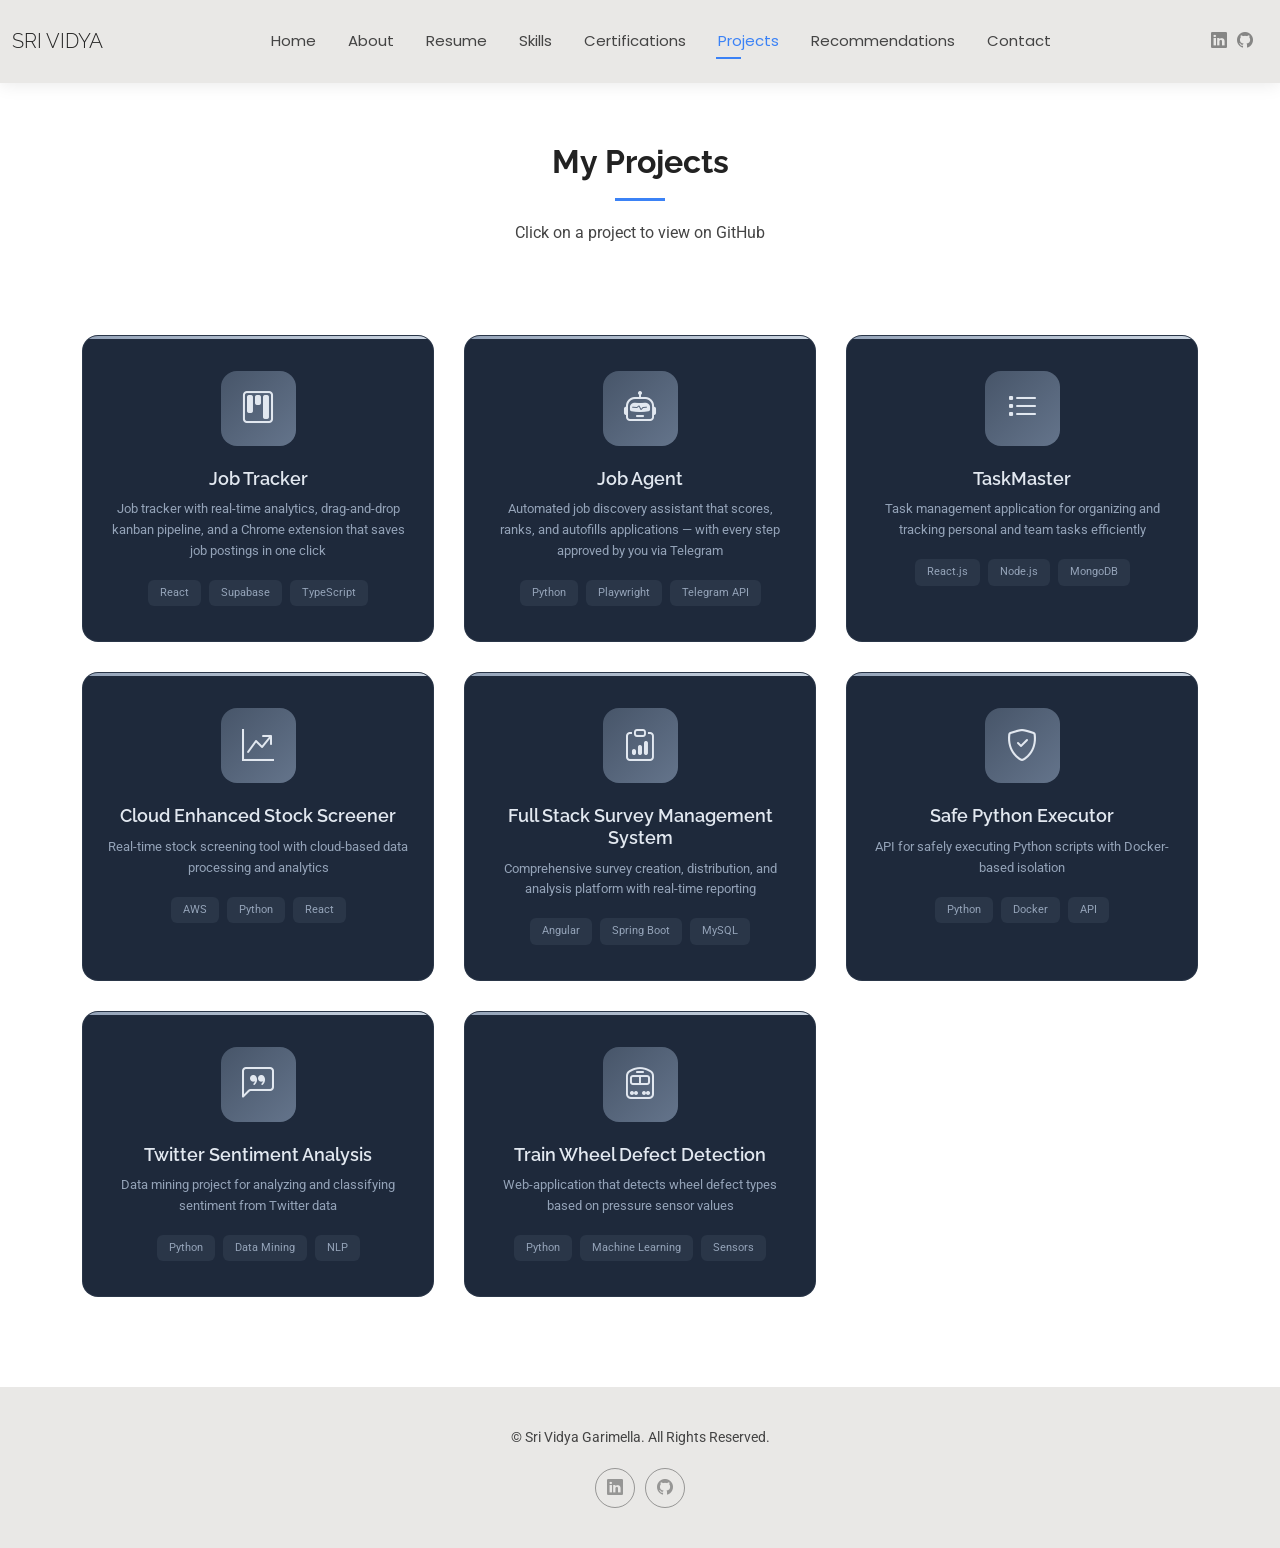
<file: projects.html>
<!DOCTYPE html>
<html lang="en">

<head>
  <meta charset="utf-8">
  <meta content="width=device-width, initial-scale=1.0" name="viewport">
  <title>Projects - Sri Vidya Garimella</title>
  <meta name="description" content="Software Projects - Job Tracker, Job Agent, TaskMaster, Cloud Enhanced Stock Screener, Full Stack Survey Management System, Sentiment Analysis, Train Defect Detection">
  <meta name="keywords" content="Software Engineer, Projects, Job Tracker, Job Agent, TaskMaster, Stock Screener, Survey Management, React, Supabase, Python, Spring Boot">

  <link href="assets/img/favicon.svg?v=2" type="image/svg+xml" rel="icon">
  <link href="assets/img/apple-touch-icon.png" rel="apple-touch-icon">

  <link href="https://fonts.googleapis.com" rel="preconnect">
  <link href="https://fonts.gstatic.com" rel="preconnect" crossorigin>
  <link href="https://fonts.googleapis.com/css2?family=Roboto:ital,wght@0,100;0,300;0,400;0,500;0,700;0,900;1,100;1,300;1,400;1,500;1,700;1,900&family=Poppins:ital,wght@0,100;0,200;0,300;0,400;0,500;0,600;0,700;0,800;0,900;1,100;1,200;1,300;1,400;1,500;1,600;1,700;1,800;1,900&family=Raleway:ital,wght@0,100;0,200;0,300;0,400;0,500;0,600;0,700;0,800;0,900;1,100;1,200;1,300;1,400;1,500;1,600;1,700;1,800;1,900&display=swap" rel="stylesheet">

  <link href="assets/vendor/bootstrap/css/bootstrap.min.css" rel="stylesheet">
  <link href="assets/vendor/bootstrap-icons/bootstrap-icons.css" rel="stylesheet">
  <link href="assets/vendor/aos/aos.css" rel="stylesheet">
  <link href="assets/vendor/swiper/swiper-bundle.min.css" rel="stylesheet">
  <link href="assets/vendor/glightbox/css/glightbox.min.css" rel="stylesheet">

  <link href="assets/css/main.css?v=4" rel="stylesheet">
  <style>
    .projects-grid {
      display: grid !important;
      grid-template-columns: repeat(3, 1fr) !important;
      gap: 30px !important;
      padding: 30px 0 !important;
    }
    .project-card {
      background: #1e293b !important;
      border-radius: 16px !important;
      padding: 35px 25px !important;
      text-align: center !important;
      position: relative !important;
      overflow: hidden !important;
      text-decoration: none !important;
      opacity: 1 !important;
      transition: all 0.3s ease !important;
      border: 1px solid rgba(148, 163, 184, 0.1) !important;
    }
    .project-card::before {
      content: '' !important;
      position: absolute !important;
      top: 0 !important;
      left: 0 !important;
      right: 0 !important;
      height: 3px !important;
      background: linear-gradient(90deg, #94a3b8, #cbd5e1, #94a3b8) !important;
      background-size: 200% 100% !important;
      animation: shimmer 4s linear infinite !important;
    }
    @keyframes shimmer {
      0% { background-position: -200% 0 !important; }
      100% { background-position: 200% 0 !important; }
    }
    .project-card:hover {
      transform: translateY(-6px) !important;
      box-shadow: 0 15px 35px rgba(0, 0, 0, 0.15) !important;
      border-color: rgba(148, 163, 184, 0.2) !important;
    }
    .project-card:hover .project-icon-wrapper,
    .project-card:hover h3,
    .project-card:hover p,
    .project-card:hover .project-tags {
      opacity: 0.2 !important;
      transition: opacity 0.3s ease !important;
    }
    .project-card .github-overlay {
      position: absolute !important;
      top: 50% !important;
      left: 50% !important;
      transform: translate(-50%, -50%) scale(0) !important;
      opacity: 0 !important;
      transition: all 0.3s ease !important;
      z-index: 10 !important;
    }
    .project-card .github-overlay i {
      font-size: 55px !important;
      color: #94a3b8 !important;
    }
    .project-card:hover .github-overlay {
      transform: translate(-50%, -50%) scale(1) !important;
      opacity: 1 !important;
    }
    .project-icon-wrapper {
      width: 75px !important;
      height: 75px !important;
      background: linear-gradient(135deg, #475569 0%, #64748b 100%) !important;
      border-radius: 16px !important;
      display: flex !important;
      align-items: center !important;
      justify-content: center !important;
      margin: 0 auto 22px !important;
      transition: all 0.3s ease !important;
    }
    .project-card:hover .project-icon-wrapper {
      transform: scale(1.05) !important;
    }
    .project-icon-wrapper i {
      font-size: 32px !important;
      color: #e2e8f0 !important;
    }
    .project-card h3 {
      font-size: 18px !important;
      font-weight: 600 !important;
      color: #e2e8f0 !important;
      margin-bottom: 10px !important;
      transition: color 0.3s ease !important;
      position: relative !important;
      z-index: 1 !important;
    }
    .project-card:hover h3 {
      color: #94a3b8 !important;
    }
    .project-card p {
      font-size: 13px !important;
      color: #94a3b8 !important;
      line-height: 1.6 !important;
      margin-bottom: 18px !important;
      position: relative !important;
      z-index: 1 !important;
    }
    .project-tags {
      display: flex !important;
      flex-wrap: wrap !important;
      justify-content: center !important;
      gap: 8px !important;
      position: relative !important;
      z-index: 1 !important;
    }
    .project-tags span {
      font-size: 11px !important;
      color: #94a3b8 !important;
      background: rgba(148, 163, 184, 0.1) !important;
      padding: 5px 12px !important;
      border-radius: 6px !important;
      transition: all 0.3s ease !important;
    }
    .project-card:hover .project-tags span {
      background: #64748b !important;
      color: #f8fafc !important;
    }
    @media (max-width: 992px) {
      .projects-grid { grid-template-columns: repeat(2, 1fr) !important; }
    }
    @media (max-width: 768px) {
      .projects-grid { grid-template-columns: 1fr !important; }
    }
  </style>
</head>

<body class="projects-page">

  <header id="header" class="header d-flex align-items-center light-background sticky-top">
    <div class="container-fluid position-relative d-flex align-items-center justify-content-between">

      <a href="index.html" class="logo d-flex align-items-center me-auto me-xl-0">
        <h1 class="sitename">Sri Vidya</h1>
      </a>

      <nav id="navmenu" class="navmenu">
        <ul>
          <li><a href="index.html">Home</a></li>
          <li><a href="about.html">About</a></li>
          <li><a href="resume.html">Resume</a></li>
          <li><a href="skills.html">Skills</a></li>
          <li><a href="certifications.html">Certifications</a></li>
          <li><a href="projects.html" class="active">Projects</a></li>
          <li><a href="recommendations.html">Recommendations</a></li>
          <li><a href="contact.html">Contact</a></li>
        </ul>
        <i class="mobile-nav-toggle d-xl-none bi bi-list"></i>
      </nav>

      <div class="header-social-links">
        <a href="https://linkedin.com/in/srividyagarimella" class="linkedin" target="_blank"><i class="bi bi-linkedin"></i></a>
        <a href="https://github.com/Srividya25" class="github" target="_blank"><i class="bi bi-github"></i></a>
      </div>

    </div>
  </header>

  <main class="main">

    <section id="projects" class="projects section">

      <div class="container section-title" data-aos="fade-up">
        <h2>My Projects</h2>
        <p>Click on a project to view on GitHub</p>
      </div>

      <div class="container" data-aos="fade-up" data-aos-delay="100">

        <div class="projects-grid">

          <a href="https://github.com/Srividya25/Jobtracker" target="_blank" class="project-card" data-aos="fade-up" data-aos-delay="100">
            <div class="github-overlay"><i class="bi bi-github"></i></div>
            <div class="project-icon-wrapper">
              <i class="bi bi-kanban"></i>
            </div>
            <h3>Job Tracker</h3>
            <p>Job tracker with real-time analytics, drag-and-drop kanban pipeline, and a Chrome extension that saves job postings in one click</p>
            <div class="project-tags">
              <span>React</span>
              <span>Supabase</span>
              <span>TypeScript</span>
            </div>
          </a>

          <a href="https://github.com/Srividya25/job-agent" target="_blank" class="project-card" data-aos="fade-up" data-aos-delay="200">
            <div class="github-overlay"><i class="bi bi-github"></i></div>
            <div class="project-icon-wrapper">
              <i class="bi bi-robot"></i>
            </div>
            <h3>Job Agent</h3>
            <p>Automated job discovery assistant that scores, ranks, and autofills applications — with every step approved by you via Telegram</p>
            <div class="project-tags">
              <span>Python</span>
              <span>Playwright</span>
              <span>Telegram API</span>
            </div>
          </a>

          <a href="https://github.com/Srividya25" target="_blank" class="project-card" data-aos="fade-up" data-aos-delay="300">
            <div class="github-overlay"><i class="bi bi-github"></i></div>
            <div class="project-icon-wrapper">
              <i class="bi bi-list-task"></i>
            </div>
            <h3>TaskMaster</h3>
            <p>Task management application for organizing and tracking personal and team tasks efficiently</p>
            <div class="project-tags">
              <span>React.js</span>
              <span>Node.js</span>
              <span>MongoDB</span>
            </div>
          </a>

          <a href="https://github.com/Srividya25" target="_blank" class="project-card" data-aos="fade-up" data-aos-delay="200">
            <div class="github-overlay"><i class="bi bi-github"></i></div>
            <div class="project-icon-wrapper">
              <i class="bi bi-graph-up-arrow"></i>
            </div>
            <h3>Cloud Enhanced Stock Screener</h3>
            <p>Real-time stock screening tool with cloud-based data processing and analytics</p>
            <div class="project-tags">
              <span>AWS</span>
              <span>Python</span>
              <span>React</span>
            </div>
          </a>

          <a href="https://github.com/Srividya25" target="_blank" class="project-card" data-aos="fade-up" data-aos-delay="300">
            <div class="github-overlay"><i class="bi bi-github"></i></div>
            <div class="project-icon-wrapper">
              <i class="bi bi-clipboard-data"></i>
            </div>
            <h3>Full Stack Survey Management System</h3>
            <p>Comprehensive survey creation, distribution, and analysis platform with real-time reporting</p>
            <div class="project-tags">
              <span>Angular</span>
              <span>Spring Boot</span>
              <span>MySQL</span>
            </div>
          </a>

          <a href="https://github.com/Srividya25/safe-python-executor" target="_blank" class="project-card" data-aos="fade-up" data-aos-delay="400">
            <div class="github-overlay"><i class="bi bi-github"></i></div>
            <div class="project-icon-wrapper">
              <i class="bi bi-shield-check"></i>
            </div>
            <h3>Safe Python Executor</h3>
            <p>API for safely executing Python scripts with Docker-based isolation</p>
            <div class="project-tags">
              <span>Python</span>
              <span>Docker</span>
              <span>API</span>
            </div>
          </a>

          <a href="https://github.com/Srividya25/Twitter-Sentiment-Analysis" target="_blank" class="project-card" data-aos="fade-up" data-aos-delay="500">
            <div class="github-overlay"><i class="bi bi-github"></i></div>
            <div class="project-icon-wrapper">
              <i class="bi bi-chat-left-quote"></i>
            </div>
            <h3>Twitter Sentiment Analysis</h3>
            <p>Data mining project for analyzing and classifying sentiment from Twitter data</p>
            <div class="project-tags">
              <span>Python</span>
              <span>Data Mining</span>
              <span>NLP</span>
            </div>
          </a>

          <a href="https://github.com/Srividya25/Train-Wheel-Defect-System" target="_blank" class="project-card" data-aos="fade-up" data-aos-delay="600">
            <div class="github-overlay"><i class="bi bi-github"></i></div>
            <div class="project-icon-wrapper">
              <i class="bi bi-train-front"></i>
            </div>
            <h3>Train Wheel Defect Detection</h3>
            <p>Web-application that detects wheel defect types based on pressure sensor values</p>
            <div class="project-tags">
              <span>Python</span>
              <span>Machine Learning</span>
              <span>Sensors</span>
            </div>
          </a>

        </div>

      </div>

    </section>

  </main>

  <footer id="footer" class="footer light-background">

    <div class="container">
      <div class="copyright text-center ">
        <p>© <span>Sri Vidya Garimella. All Rights Reserved.</span></p>
      </div>
      <div class="social-links d-flex justify-content-center">
        <a href="https://linkedin.com/in/srividyagarimella" target="_blank"><i class="bi bi-linkedin"></i></a>
        <a href="https://github.com/Srividya25" target="_blank"><i class="bi bi-github"></i></a>
      </div>

    </div>

  </footer>

  <a href="#" id="scroll-top" class="scroll-top d-flex align-items-center justify-content-center"><i class="bi bi-arrow-up-short"></i></a>

  <div id="preloader"></div>

  <script src="assets/vendor/bootstrap/js/bootstrap.bundle.min.js"></script>
  <script src="assets/vendor/php-email-form/validate.js"></script>
  <script src="assets/vendor/aos/aos.js"></script>
  <script src="assets/vendor/waypoints/noframework.waypoints.js"></script>
  <script src="assets/vendor/purecounter/purecounter_vanilla.js"></script>
  <script src="assets/vendor/swiper/swiper-bundle.min.js"></script>
  <script src="assets/vendor/glightbox/js/glightbox.min.js"></script>
  <script src="assets/vendor/imagesloaded/imagesloaded.pkgd.min.js"></script>
  <script src="assets/vendor/isotope-layout/isotope.pkgd.min.js"></script>

  <script src="assets/js/main.js"></script>

</body>

</html>
</file>
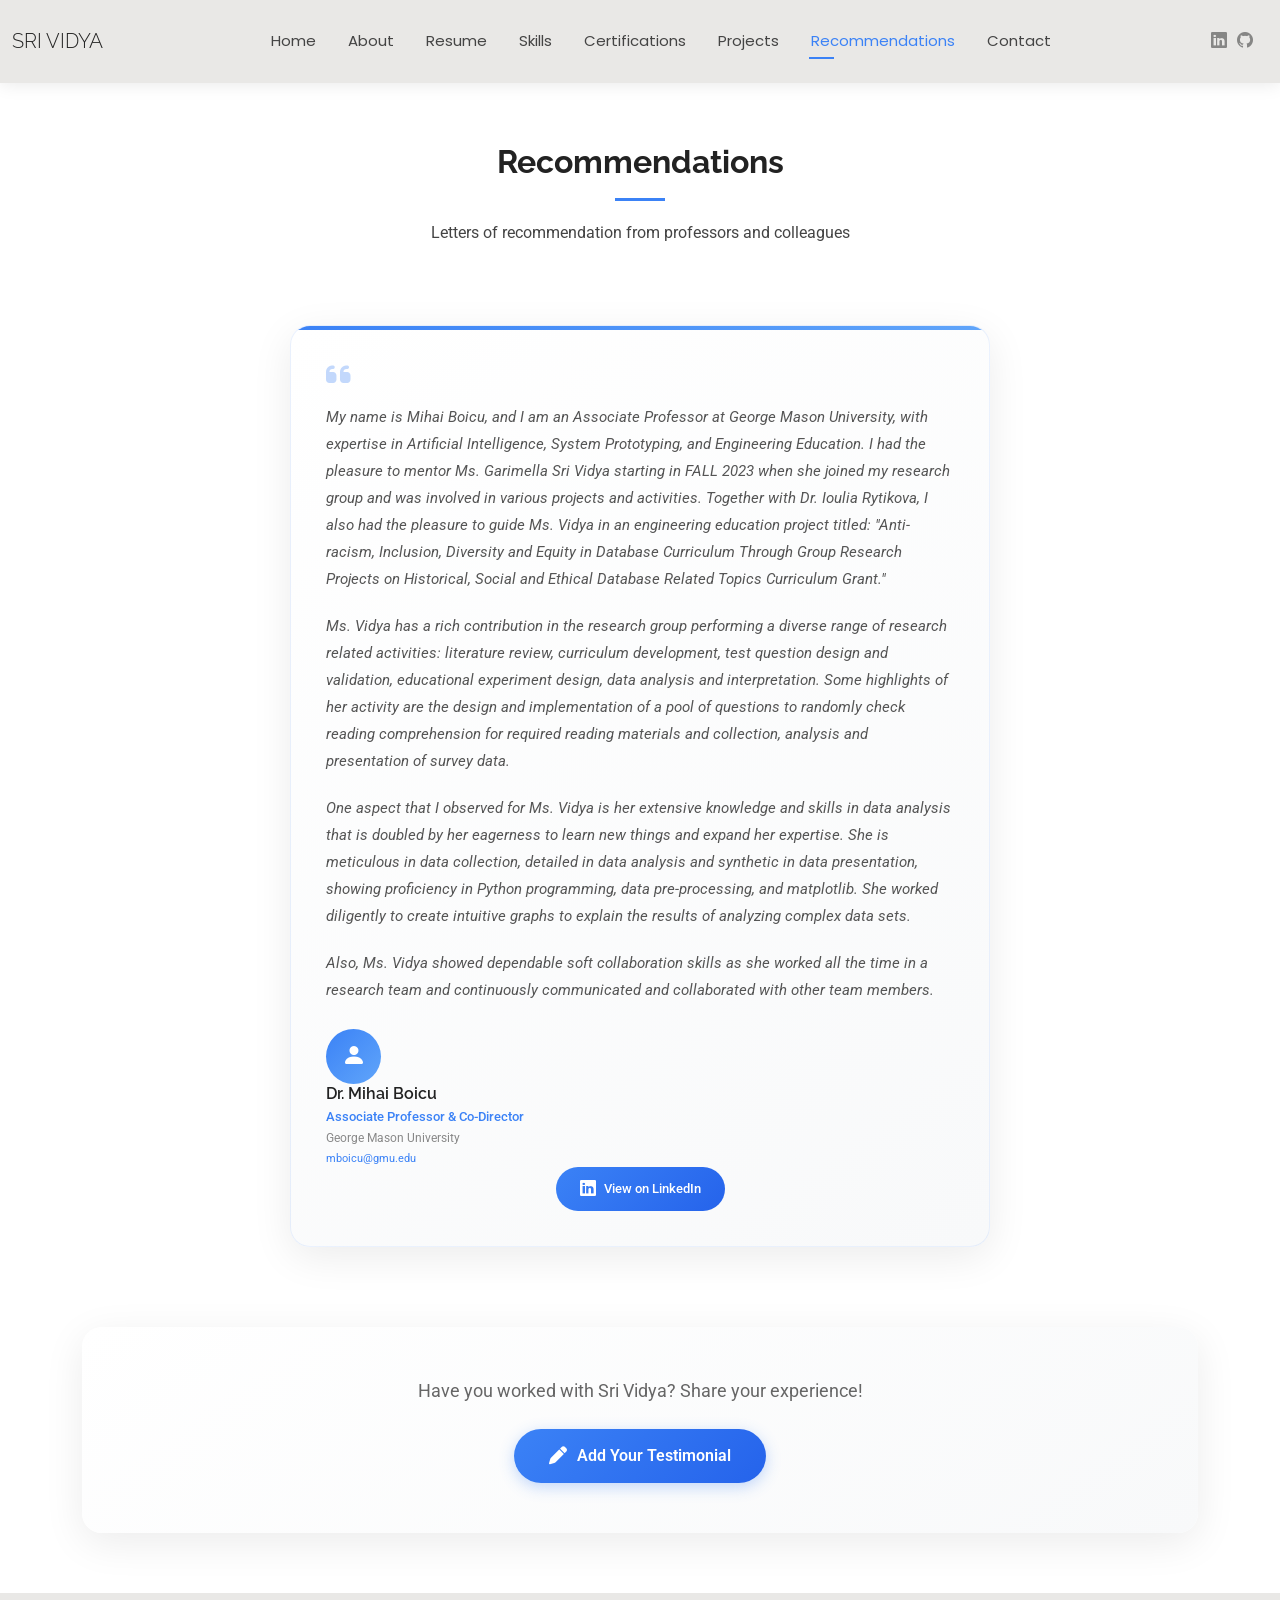
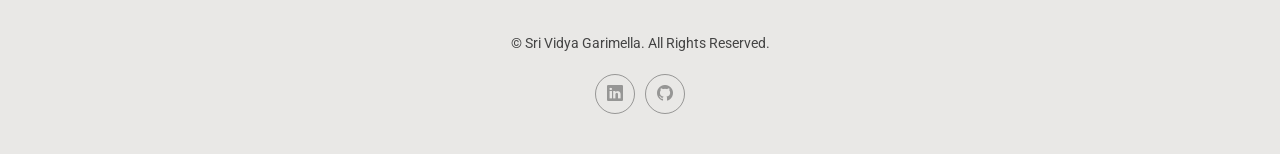
<file: recommendations.html>
<!DOCTYPE html>
<html lang="en">

<head>
  <meta charset="utf-8">
  <meta content="width=device-width, initial-scale=1.0" name="viewport">
  <title>Recommendations - Sri Vidya Garimella</title>
  <meta name="description" content="Recommendations from professors and colleagues">
  <meta name="keywords" content="Recommendations, Software Engineer, Sri Vidya Garimella">

  <link href="assets/img/favicon.svg?v=2" type="image/svg+xml" rel="icon">
  <link href="assets/img/apple-touch-icon.png" rel="apple-touch-icon">

  <link href="https://fonts.googleapis.com" rel="preconnect">
  <link href="https://fonts.gstatic.com" rel="preconnect" crossorigin>
  <link href="https://fonts.googleapis.com/css2?family=Roboto:ital,wght@0,100;0,300;0,400;0,500;0,700;0,900;1,100;1,300;1,400;1,500;1,700;1,900&family=Poppins:ital,wght@0,100;0,200;0,300;0,400;0,500;0,600;0,700;0,800;0,900;1,100;1,200;1,300;1,400;1,500;1,600;1,700;1,800;1,900&family=Raleway:ital,wght@0,100;0,200;0,300;0,400;0,500;0,600;0,700;0,800;0,900;1,100;1,200;1,300;1,400;1,500;1,600;1,700;1,800;1,900&display=swap" rel="stylesheet">
  <link rel="stylesheet" href="https://cdnjs.cloudflare.com/ajax/libs/font-awesome/6.5.1/css/all.min.css">

  <link href="assets/vendor/bootstrap/css/bootstrap.min.css" rel="stylesheet">
  <link href="assets/vendor/bootstrap-icons/bootstrap-icons.css" rel="stylesheet">
  <link href="assets/vendor/aos/aos.css" rel="stylesheet">
  <link href="assets/vendor/swiper/swiper-bundle.min.css" rel="stylesheet">
  <link href="assets/vendor/glightbox/css/glightbox.min.css" rel="stylesheet">

  <link href="assets/css/main.css" rel="stylesheet">
  <link href="assets/css/recommendations.css" rel="stylesheet">
</head>

<body class="recommendations-page">

  <header id="header" class="header d-flex align-items-center light-background sticky-top">
    <div class="container-fluid position-relative d-flex align-items-center justify-content-between">

      <a href="index.html" class="logo d-flex align-items-center me-auto me-xl-0">
        <h1 class="sitename">Sri Vidya</h1>
      </a>

      <nav id="navmenu" class="navmenu">
        <ul>
          <li><a href="index.html">Home</a></li>
          <li><a href="about.html">About</a></li>
          <li><a href="resume.html">Resume</a></li>
          <li><a href="skills.html">Skills</a></li>
          <li><a href="certifications.html">Certifications</a></li>
          <li><a href="projects.html">Projects</a></li>
          <li><a href="recommendations.html" class="active">Recommendations</a></li>
          <li><a href="contact.html">Contact</a></li>
        </ul>
        <i class="mobile-nav-toggle d-xl-none bi bi-list"></i>
      </nav>

      <div class="header-social-links">
        <a href="https://linkedin.com/in/srividyagarimella" class="linkedin" target="_blank"><i class="bi bi-linkedin"></i></a>
        <a href="https://github.com/Srividya25" class="github" target="_blank"><i class="bi bi-github"></i></a>
      </div>

    </div>
  </header>

  <main class="main">

    <section id="recommendations" class="recommendations section">

      <div class="container section-title" data-aos="fade-up">
        <h2>Recommendations</h2>
        <p>Letters of recommendation from professors and colleagues</p>
      </div>

      <div class="container" data-aos="fade-up" data-aos-delay="100">
        <div class="recommendations-grid single-recommendation">

          <div class="recommendation-card" data-aos="fade-up" data-aos-delay="100">
            <div class="recommendation-quote">
              <i class="fas fa-quote-left quote-icon"></i>
              <p class="quote-text">My name is Mihai Boicu, and I am an Associate Professor at George Mason University, with expertise in Artificial Intelligence, System Prototyping, and Engineering Education. I had the pleasure to mentor Ms. Garimella Sri Vidya starting in FALL 2023 when she joined my research group and was involved in various projects and activities. Together with Dr. Ioulia Rytikova, I also had the pleasure to guide Ms. Vidya in an engineering education project titled: "Anti-racism, Inclusion, Diversity and Equity in Database Curriculum Through Group Research Projects on Historical, Social and Ethical Database Related Topics Curriculum Grant."</p>
              <p class="quote-text">Ms. Vidya has a rich contribution in the research group performing a diverse range of research related activities: literature review, curriculum development, test question design and validation, educational experiment design, data analysis and interpretation. Some highlights of her activity are the design and implementation of a pool of questions to randomly check reading comprehension for required reading materials and collection, analysis and presentation of survey data.</p>
              <p class="quote-text">One aspect that I observed for Ms. Vidya is her extensive knowledge and skills in data analysis that is doubled by her eagerness to learn new things and expand her expertise. She is meticulous in data collection, detailed in data analysis and synthetic in data presentation, showing proficiency in Python programming, data pre-processing, and matplotlib. She worked diligently to create intuitive graphs to explain the results of analyzing complex data sets.</p>
              <p class="quote-text">Also, Ms. Vidya showed dependable soft collaboration skills as she worked all the time in a research team and continuously communicated and collaborated with other team members.</p>
            </div>
            <div class="recommendation-author">
              <div class="author-avatar">
                <i class="bi bi-person-fill"></i>
              </div>
              <div class="author-info">
                <h4>Dr. Mihai Boicu</h4>
                <p class="author-title">Associate Professor & Co-Director</p>
                <p class="author-university">George Mason University</p>
                <p class="author-contact">mboicu@gmu.edu</p>
              </div>
            </div>
            <div class="recommendation-actions">
              <a href="https://www.linkedin.com/in/srividyagarimella/recommendations" target="_blank" class="view-letter-btn">
                <i class="bi bi-linkedin"></i> View on LinkedIn
              </a>
            </div>
          </div>

        </div>

        <div class="add-testimonial-section" data-aos="fade-up" data-aos-delay="200">
          <p class="add-text">Have you worked with Sri Vidya? Share your experience!</p>
          <a href="https://docs.google.com/forms/d/e/1FAIpQLSeAHau_Weuesqpc7aFsMsb2CuX_Yc7ZXMmIeE11zI99uYAf1Q/viewform?usp=sharing" target="_blank" class="add-testimonial-btn">
            <i class="fas fa-pen"></i> Add Your Testimonial
          </a>
        </div>

      </div>

    </section>

  </main>

  <footer id="footer" class="footer light-background">

    <div class="container">
      <div class="copyright text-center ">
        <p>© <span>Sri Vidya Garimella. All Rights Reserved.</span></p>
      </div>
      <div class="social-links d-flex justify-content-center">
        <a href="https://linkedin.com/in/srividyagarimella" target="_blank"><i class="bi bi-linkedin"></i></a>
        <a href="https://github.com/Srividya25" target="_blank"><i class="bi bi-github"></i></a>
      </div>

    </div>

  </footer>

  <a href="#" id="scroll-top" class="scroll-top d-flex align-items-center justify-content-center"><i class="bi bi-arrow-up-short"></i></a>

  <div id="preloader"></div>

  <script src="assets/vendor/bootstrap/js/bootstrap.bundle.min.js"></script>
  <script src="assets/vendor/php-email-form/validate.js"></script>
  <script src="assets/vendor/aos/aos.js"></script>
  <script src="assets/vendor/waypoints/noframework.waypoints.js"></script>
  <script src="assets/vendor/purecounter/purecounter_vanilla.js"></script>
  <script src="assets/vendor/swiper/swiper-bundle.min.js"></script>
  <script src="assets/vendor/glightbox/js/glightbox.min.js"></script>
  <script src="assets/vendor/imagesloaded/imagesloaded.pkgd.min.js"></script>
  <script src="assets/vendor/isotope-layout/isotope.pkgd.min.js"></script>

  <script src="assets/js/main.js"></script>

</body>

</html>
</file>
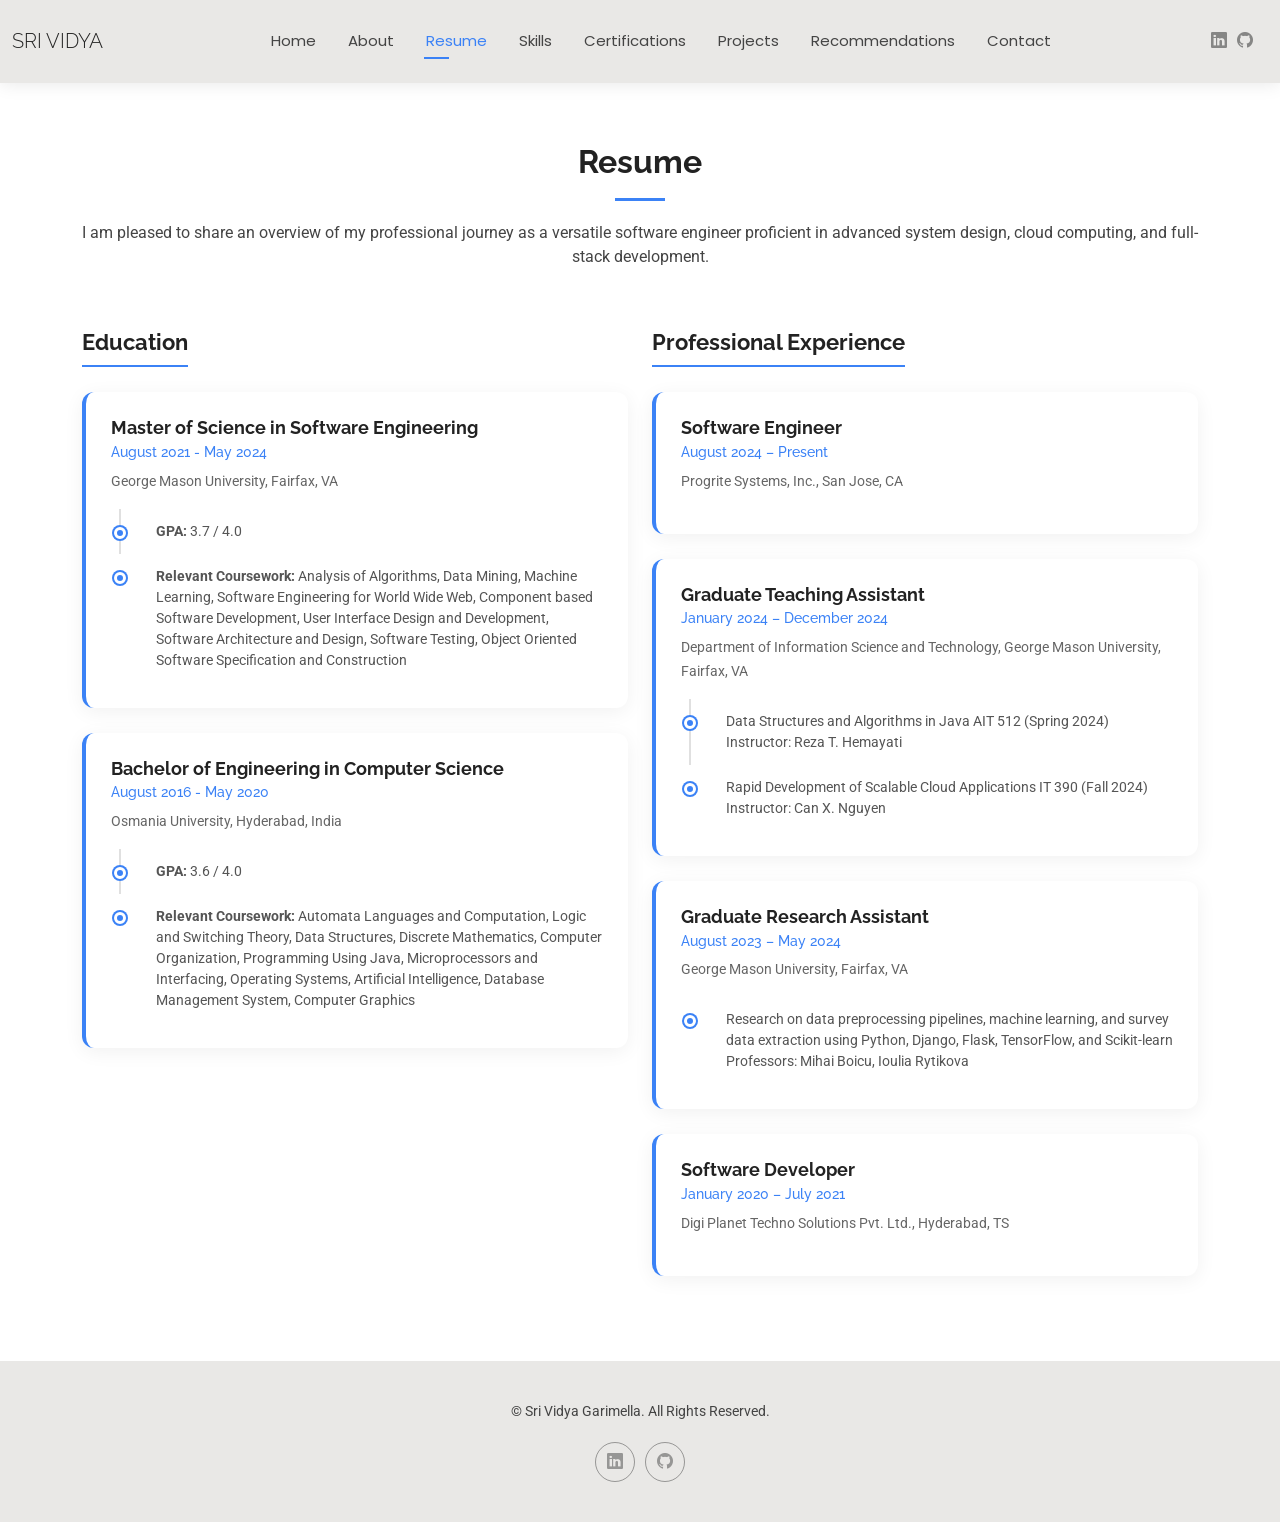
<file: resume.html>
<!DOCTYPE html>
<html lang="en">

<head>
  <meta charset="utf-8">
  <meta content="width=device-width, initial-scale=1.0" name="viewport">
  <title>Resume - Sri Vidya Garimella</title>
  <meta name="description" content="Software Engineer Resume - Full-stack developer with expertise in Java, Spring Boot, React.js, Azure, and AWS">
  <meta name="keywords" content="Software Engineer, Resume, Java, Spring Boot, React.js, Azure, AWS">

  <link href="assets/img/favicon.svg?v=2" type="image/svg+xml" rel="icon">
  <link href="assets/img/apple-touch-icon.png" rel="apple-touch-icon">

  <link href="https://fonts.googleapis.com" rel="preconnect">
  <link href="https://fonts.gstatic.com" rel="preconnect" crossorigin>
  <link href="https://fonts.googleapis.com/css2?family=Roboto:ital,wght@0,100;0,300;0,400;0,500;0,700;0,900;1,100;1,300;1,400;1,500;1,700;1,900&family=Poppins:ital,wght@0,100;0,200;0,300;0,400;0,500;0,600;0,700;0,800;0,900;1,100;1,200;1,300;1,400;1,500;1,600;1,700;1,800;1,900&family=Raleway:ital,wght@0,100;0,200;0,300;0,400;0,500;0,600;0,700;0,800;0,900;1,100;1,200;1,300;1,400;1,500;1,600;1,700;1,800;1,900&display=swap" rel="stylesheet">
  <link rel="stylesheet" href="https://cdnjs.cloudflare.com/ajax/libs/font-awesome/6.5.1/css/all.min.css">

  <link href="assets/vendor/bootstrap/css/bootstrap.min.css" rel="stylesheet">
  <link href="assets/vendor/bootstrap-icons/bootstrap-icons.css" rel="stylesheet">
  <link href="assets/vendor/aos/aos.css" rel="stylesheet">
  <link href="assets/vendor/swiper/swiper-bundle.min.css" rel="stylesheet">
  <link href="assets/vendor/glightbox/css/glightbox.min.css" rel="stylesheet">

  <link href="assets/css/main.css" rel="stylesheet">

  <style>
    .resume-title {
      font-size: 22px;
      font-weight: 700;
      color: #222;
      margin-bottom: 25px;
      padding-bottom: 10px;
      border-bottom: 2px solid #3b82f6;
      display: inline-block;
    }
    
    .resume-item {
      background: #fff;
      border-radius: 12px;
      padding: 25px;
      margin-bottom: 25px;
      box-shadow: 0 4px 20px rgba(0,0,0,0.06);
      border-left: 4px solid #3b82f6;
      transition: all 0.3s ease;
    }
    
    .resume-item:hover {
      box-shadow: 0 8px 30px rgba(52,183,167,0.12);
      transform: translateX(5px);
    }
    
    .resume-item h4 {
      font-size: 18px;
      font-weight: 700;
      color: #222;
      margin-bottom: 5px;
    }
    
    .resume-item h5 {
      font-size: 14px;
      font-weight: 500;
      color: #3b82f6;
      margin-bottom: 8px;
    }
    
    .resume-item em {
      font-size: 14px;
      color: #666;
      font-style: normal;
    }
    
    .resume-item ul {
      list-style: none;
      padding: 0;
      margin: 15px 0 0 0;
      position: relative;
    }
    
    .resume-item ul li {
      padding: 12px 0 12px 35px;
      font-size: 14px;
      color: #555;
      position: relative;
      border-left: 2px solid #e0e0e0;
      margin-left: 8px;
    }
    
    .resume-item ul li:last-child {
      border-left: 2px solid transparent;
    }
    
    .resume-item ul li::before {
      content: '';
      position: absolute;
      left: -7px;
      top: 18px;
      width: 12px;
      height: 12px;
      background: #3b82f6;
      border-radius: 50%;
      border: 3px solid #fff;
      box-shadow: 0 0 0 2px #3b82f6;
    }
    
    .resume-item ul li:hover::before {
      background: #60a5fa;
      box-shadow: 0 0 0 2px #60a5fa, 0 0 10px rgba(59,130,246,0.5);
    }
  </style>
</head>

<body class="resume-page">

  <header id="header" class="header d-flex align-items-center light-background sticky-top">
    <div class="container-fluid position-relative d-flex align-items-center justify-content-between">

      <a href="index.html" class="logo d-flex align-items-center me-auto me-xl-0">
        <h1 class="sitename">Sri Vidya</h1>
      </a>

      <nav id="navmenu" class="navmenu">
        <ul>
          <li><a href="index.html">Home</a></li>
          <li><a href="about.html">About</a></li>
          <li><a href="resume.html" class="active">Resume</a></li>
          <li><a href="skills.html">Skills</a></li>
          <li><a href="certifications.html">Certifications</a></li>
          <li><a href="projects.html">Projects</a></li>
          <li><a href="recommendations.html">Recommendations</a></li>
          <li><a href="contact.html">Contact</a></li>
        </ul>
        <i class="mobile-nav-toggle d-xl-none bi bi-list"></i>
      </nav>

      <div class="header-social-links">
        <a href="https://linkedin.com/in/srividyagarimella" class="linkedin"><i class="bi bi-linkedin"></i></a>
        <a href="https://github.com/Srividya25" class="github"><i class="bi bi-github"></i></a>
      </div>

    </div>
  </header>

  <main class="main">

    <section id="resume" class="resume section">

      <div class="container section-title" data-aos="fade-up">
        <h2>Resume</h2>
        <p>I am pleased to share an overview of my professional journey as a versatile software engineer proficient in advanced system design, cloud computing, and full-stack development.</p>
      </div>

      <div class="container">

        <div class="row">

          <div class="col-lg-6" data-aos="fade-up" data-aos-delay="100">
            <h3 class="resume-title">Education</h3>

            <div class="resume-item">
              <h4>Master of Science in Software Engineering</h4>
              <h5>August 2021 - May 2024</h5>
              <p><em>George Mason University, Fairfax, VA</em></p>
              <ul>
                <li><strong>GPA:</strong> 3.7 / 4.0</li>
                <li><strong>Relevant Coursework:</strong> Analysis of Algorithms, Data Mining, Machine Learning, Software Engineering for World Wide Web, Component based Software Development, User Interface Design and Development, Software Architecture and Design, Software Testing, Object Oriented Software Specification and Construction</li>
              </ul>
            </div>

            <div class="resume-item">
              <h4>Bachelor of Engineering in Computer Science</h4>
              <h5>August 2016 - May 2020</h5>
              <p><em>Osmania University, Hyderabad, India</em></p>
              <ul>
                <li><strong>GPA:</strong> 3.6 / 4.0</li>
                <li><strong>Relevant Coursework:</strong> Automata Languages and Computation, Logic and Switching Theory, Data Structures, Discrete Mathematics, Computer Organization, Programming Using Java, Microprocessors and Interfacing, Operating Systems, Artificial Intelligence, Database Management System, Computer Graphics</li>
              </ul>
            </div>

          </div>

          <div class="col-lg-6" data-aos="fade-up" data-aos-delay="200">
            <h3 class="resume-title">Professional Experience</h3>

            <div class="resume-item">
              <h4>Software Engineer</h4>
              <h5>August 2024 – Present</h5>
              <p><em>Progrite Systems, Inc., San Jose, CA</em></p>
            </div>

            <div class="resume-item">
              <h4>Graduate Teaching Assistant</h4>
              <h5>January 2024 – December 2024</h5>
              <p><em>Department of Information Science and Technology, George Mason University, Fairfax, VA</em></p>
              <ul>
                <li>Data Structures and Algorithms in Java AIT 512 (Spring 2024)<br>Instructor: Reza T. Hemayati</li>
                <li>Rapid Development of Scalable Cloud Applications IT 390 (Fall 2024)<br>Instructor: Can X. Nguyen</li>
              </ul>
            </div>

            <div class="resume-item">
              <h4>Graduate Research Assistant</h4>
              <h5>August 2023 – May 2024</h5>
              <p><em>George Mason University, Fairfax, VA</em></p>
              <ul>
                <li>Research on data preprocessing pipelines, machine learning, and survey data extraction using Python, Django, Flask, TensorFlow, and Scikit-learn<br>Professors: Mihai Boicu, Ioulia Rytikova</li>
              </ul>
            </div>

            <div class="resume-item">
              <h4>Software Developer</h4>
              <h5>January 2020 – July 2021</h5>
              <p><em>Digi Planet Techno Solutions Pvt. Ltd., Hyderabad, TS</em></p>
            </div>

          </div>

        </div>

      </div>

    </section>

  </main>

  <footer id="footer" class="footer light-background">

    <div class="container">
      <div class="copyright text-center ">
        <p>© <span>Sri Vidya Garimella. All Rights Reserved.</span></p>
      </div>
      <div class="social-links d-flex justify-content-center">
        <a href="https://linkedin.com/in/srividyagarimella"><i class="bi bi-linkedin"></i></a>
        <a href="https://github.com/Srividya25"><i class="bi bi-github"></i></a>
      </div>

    </div>

  </footer>

  <a href="#" id="scroll-top" class="scroll-top d-flex align-items-center justify-content-center"><i class="bi bi-arrow-up-short"></i></a>

  <div id="preloader"></div>

  <script src="assets/vendor/bootstrap/js/bootstrap.bundle.min.js"></script>
  <script src="assets/vendor/php-email-form/validate.js"></script>
  <script src="assets/vendor/aos/aos.js"></script>
  <script src="assets/vendor/waypoints/noframework.waypoints.js"></script>
  <script src="assets/vendor/purecounter/purecounter_vanilla.js"></script>
  <script src="assets/vendor/swiper/swiper-bundle.min.js"></script>
  <script src="assets/vendor/glightbox/js/glightbox.min.js"></script>
  <script src="assets/vendor/imagesloaded/imagesloaded.pkgd.min.js"></script>
  <script src="assets/vendor/isotope-layout/isotope.pkgd.min.js"></script>

  <script src="assets/js/main.js"></script>

</body>

</html>
</file>
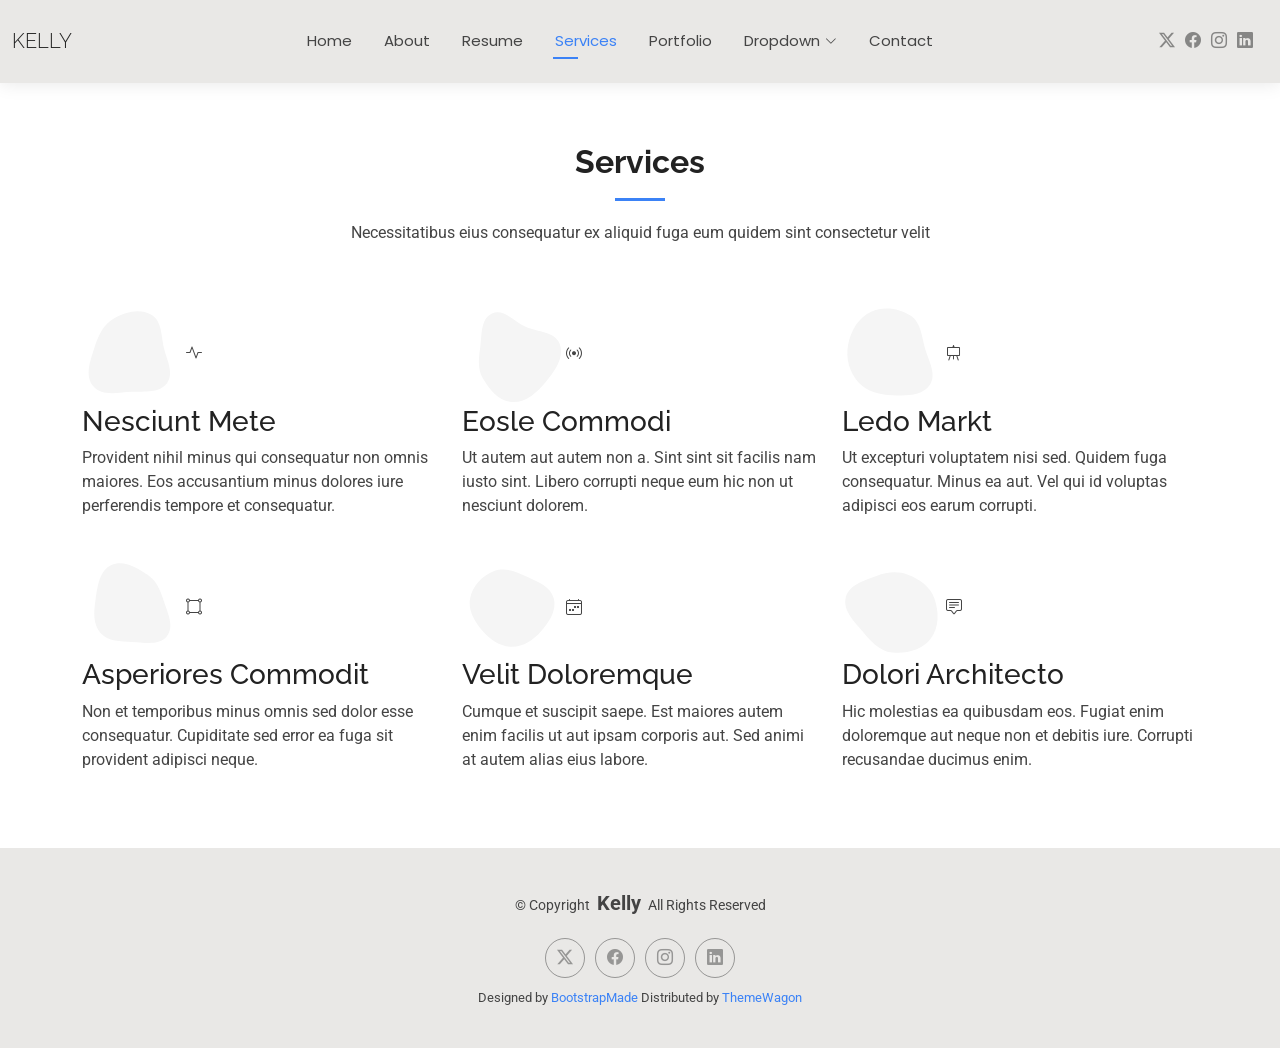
<file: services.html>
<!DOCTYPE html>
<html lang="en">

<head>
  <meta charset="utf-8">
  <meta content="width=device-width, initial-scale=1.0" name="viewport">
  <title>Services - Kelly Bootstrap Template</title>
  <meta name="description" content="">
  <meta name="keywords" content="">

  <!-- Favicons -->
  <link href="assets/img/favicon.png" rel="icon">
  <link href="assets/img/apple-touch-icon.png" rel="apple-touch-icon">

  <!-- Fonts -->
  <link href="https://fonts.googleapis.com" rel="preconnect">
  <link href="https://fonts.gstatic.com" rel="preconnect" crossorigin>
  <link href="https://fonts.googleapis.com/css2?family=Roboto:ital,wght@0,100;0,300;0,400;0,500;0,700;0,900;1,100;1,300;1,400;1,500;1,700;1,900&family=Poppins:ital,wght@0,100;0,200;0,300;0,400;0,500;0,600;0,700;0,800;0,900;1,100;1,200;1,300;1,400;1,500;1,600;1,700;1,800;1,900&family=Raleway:ital,wght@0,100;0,200;0,300;0,400;0,500;0,600;0,700;0,800;0,900;1,100;1,200;1,300;1,400;1,500;1,600;1,700;1,800;1,900&display=swap" rel="stylesheet">

  <!-- Vendor CSS Files -->
  <link href="assets/vendor/bootstrap/css/bootstrap.min.css" rel="stylesheet">
  <link href="assets/vendor/bootstrap-icons/bootstrap-icons.css" rel="stylesheet">
  <link href="assets/vendor/aos/aos.css" rel="stylesheet">
  <link href="assets/vendor/swiper/swiper-bundle.min.css" rel="stylesheet">
  <link href="assets/vendor/glightbox/css/glightbox.min.css" rel="stylesheet">

  <!-- Main CSS File -->
  <link href="assets/css/main.css" rel="stylesheet">

  <!-- =======================================================
  * Template Name: Kelly
  * Template URL: https://bootstrapmade.com/kelly-free-bootstrap-cv-resume-html-template/
  * Updated: Aug 07 2024 with Bootstrap v5.3.3
  * Author: BootstrapMade.com
  * License: https://bootstrapmade.com/license/
  ======================================================== -->
</head>

<body class="services-page">

  <header id="header" class="header d-flex align-items-center light-background sticky-top">
    <div class="container-fluid position-relative d-flex align-items-center justify-content-between">

      <a href="index.html" class="logo d-flex align-items-center me-auto me-xl-0">
        <!-- Uncomment the line below if you also wish to use an image logo -->
        <!-- <img src="assets/img/logo.png" alt=""> -->
        <h1 class="sitename">Kelly</h1>
      </a>

      <nav id="navmenu" class="navmenu">
        <ul>
          <li><a href="index.html">Home</a></li>
          <li><a href="about.html">About</a></li>
          <li><a href="resume.html">Resume</a></li>
          <li><a href="services.html" class="active">Services</a></li>
          <li><a href="portfolio.html">Portfolio</a></li>
          <li class="dropdown"><a href="#"><span>Dropdown</span> <i class="bi bi-chevron-down toggle-dropdown"></i></a>
            <ul>
              <li><a href="#">Dropdown 1</a></li>
              <li class="dropdown"><a href="#"><span>Deep Dropdown</span> <i class="bi bi-chevron-down toggle-dropdown"></i></a>
                <ul>
                  <li><a href="#">Deep Dropdown 1</a></li>
                  <li><a href="#">Deep Dropdown 2</a></li>
                  <li><a href="#">Deep Dropdown 3</a></li>
                  <li><a href="#">Deep Dropdown 4</a></li>
                  <li><a href="#">Deep Dropdown 5</a></li>
                </ul>
              </li>
              <li><a href="#">Dropdown 2</a></li>
              <li><a href="#">Dropdown 3</a></li>
              <li><a href="#">Dropdown 4</a></li>
            </ul>
          </li>
          <li><a href="contact.html">Contact</a></li>
        </ul>
        <i class="mobile-nav-toggle d-xl-none bi bi-list"></i>
      </nav>

      <div class="header-social-links">
        <a href="#" class="twitter"><i class="bi bi-twitter-x"></i></a>
        <a href="#" class="facebook"><i class="bi bi-facebook"></i></a>
        <a href="#" class="instagram"><i class="bi bi-instagram"></i></a>
        <a href="#" class="linkedin"><i class="bi bi-linkedin"></i></a>
      </div>

    </div>
  </header>

  <main class="main">

    <!-- Services Section -->
    <section id="services" class="services section">

      <!-- Section Title -->
      <div class="container section-title" data-aos="fade-up">
        <h2>Services</h2>
        <p>Necessitatibus eius consequatur ex aliquid fuga eum quidem sint consectetur velit</p>
      </div><!-- End Section Title -->

      <div class="container">

        <div class="row gy-4">

          <div class="col-lg-4 col-md-6" data-aos="fade-up" data-aos-delay="100">
            <div class="service-item item-cyan position-relative">
              <div class="icon">
                <svg width="100" height="100" viewBox="0 0 600 600" xmlns="http://www.w3.org/2000/svg">
                  <path stroke="none" stroke-width="0" fill="#f5f5f5" d="M300,521.0016835830174C376.1290562159157,517.8887921683347,466.0731472004068,529.7835943286574,510.70327084640275,468.03025145048787C554.3714126377745,407.6079735673963,508.03601936045806,328.9844924480964,491.2728898941984,256.3432110539036C474.5976632858925,184.082847569629,479.9380746630129,96.60480741107993,416.23090153303,58.64404602377083C348.86323505073057,18.502131276798302,261.93793281208167,40.57373210992963,193.5410806939664,78.93577620505333C130.42746243093433,114.334589627462,98.30271207620316,179.96522072025542,76.75703585869454,249.04625023123273C51.97151888228291,328.5150500222984,13.704378332031375,421.85034740162234,66.52175969318436,486.19268352777647C119.04800174914682,550.1803526380478,217.28368757567262,524.383925680826,300,521.0016835830174"></path>
                </svg>
                <i class="bi bi-activity"></i>
              </div>
              <a href="#" class="stretched-link">
                <h3>Nesciunt Mete</h3>
              </a>
              <p>Provident nihil minus qui consequatur non omnis maiores. Eos accusantium minus dolores iure perferendis tempore et consequatur.</p>
            </div>
          </div><!-- End Service Item -->

          <div class="col-lg-4 col-md-6" data-aos="fade-up" data-aos-delay="200">
            <div class="service-item item-orange position-relative">
              <div class="icon">
                <svg width="100" height="100" viewBox="0 0 600 600" xmlns="http://www.w3.org/2000/svg">
                  <path stroke="none" stroke-width="0" fill="#f5f5f5" d="M300,582.0697525312426C382.5290701553225,586.8405444964366,449.9789794690241,525.3245884688669,502.5850820975895,461.55621195738473C556.606425686781,396.0723002908107,615.8543463187945,314.28637112970534,586.6730223649479,234.56875336149918C558.9533121215079,158.8439757836574,454.9685369536778,164.00468322053177,381.49747125262974,130.76875717737553C312.15926192815925,99.40240125094834,248.97055460311594,18.661163978235184,179.8680185752513,50.54337015887873C110.5421016452524,82.52863877960104,119.82277516462835,180.83849132639028,109.12597500060166,256.43424936330496C100.08760227029461,320.3096726198365,92.17705696193138,384.0621239912766,124.79988738764834,439.7174275375508C164.83382741302287,508.01625554203684,220.96474134820875,577.5009287672846,300,582.0697525312426"></path>
                </svg>
                <i class="bi bi-broadcast"></i>
              </div>
              <a href="#" class="stretched-link">
                <h3>Eosle Commodi</h3>
              </a>
              <p>Ut autem aut autem non a. Sint sint sit facilis nam iusto sint. Libero corrupti neque eum hic non ut nesciunt dolorem.</p>
            </div>
          </div><!-- End Service Item -->

          <div class="col-lg-4 col-md-6" data-aos="fade-up" data-aos-delay="300">
            <div class="service-item item-teal position-relative">
              <div class="icon">
                <svg width="100" height="100" viewBox="0 0 600 600" xmlns="http://www.w3.org/2000/svg">
                  <path stroke="none" stroke-width="0" fill="#f5f5f5" d="M300,541.5067337569781C382.14930387511276,545.0595476570109,479.8736841581634,548.3450877840088,526.4010558755058,480.5488172755941C571.5218469581645,414.80211281144784,517.5187510058486,332.0715597781072,496.52539010469104,255.14436215662573C477.37192572678356,184.95920475031193,473.57363656557914,105.61284051026155,413.0603344069578,65.22779650032875C343.27470386102294,18.654635553484475,251.2091493199835,5.337323636656869,175.0934190732945,40.62881213300186C97.87086631185822,76.43348514350839,51.98124368387456,156.15599469081315,36.44837278890362,239.84606092416172C21.716077023791087,319.22268207091537,43.775223500013084,401.1760424656574,96.891909868211,461.97329694683043C147.22146801428983,519.5804099606455,223.5754009179313,538.201503339737,300,541.5067337569781"></path>
                </svg>
                <i class="bi bi-easel"></i>
              </div>
              <a href="#" class="stretched-link">
                <h3>Ledo Markt</h3>
              </a>
              <p>Ut excepturi voluptatem nisi sed. Quidem fuga consequatur. Minus ea aut. Vel qui id voluptas adipisci eos earum corrupti.</p>
            </div>
          </div><!-- End Service Item -->

          <div class="col-lg-4 col-md-6" data-aos="fade-up" data-aos-delay="400">
            <div class="service-item item-red position-relative">
              <div class="icon">
                <svg width="100" height="100" viewBox="0 0 600 600" xmlns="http://www.w3.org/2000/svg">
                  <path stroke="none" stroke-width="0" fill="#f5f5f5" d="M300,503.46388370962813C374.79870501325706,506.71871716319447,464.8034551963731,527.1746412648533,510.4981551193396,467.86667711651364C555.9287308511215,408.9015244558933,512.6030010748507,327.5744911775523,490.211057578863,256.5855673507754C471.097692560561,195.9906835881958,447.69079081568157,138.11976852964426,395.19560036434837,102.3242989838813C329.3053358748298,57.3949838291264,248.02791733380457,8.279543830951368,175.87071277845988,42.242879143198664C103.41431057327972,76.34704239035025,93.79494320519305,170.9812938413882,81.28167332365135,250.07896920659033C70.17666984294237,320.27484674793965,64.84698225790005,396.69656628748305,111.28512138212992,450.4950937839243C156.20124167950087,502.5303643271138,231.32542653798444,500.4755392045468,300,503.46388370962813"></path>
                </svg>
                <i class="bi bi-bounding-box-circles"></i>
              </div>
              <a href="#" class="stretched-link">
                <h3>Asperiores Commodit</h3>
              </a>
              <p>Non et temporibus minus omnis sed dolor esse consequatur. Cupiditate sed error ea fuga sit provident adipisci neque.</p>
              <a href="#" class="stretched-link"></a>
            </div>
          </div><!-- End Service Item -->

          <div class="col-lg-4 col-md-6" data-aos="fade-up" data-aos-delay="500">
            <div class="service-item item-indigo position-relative">
              <div class="icon">
                <svg width="100" height="100" viewBox="0 0 600 600" xmlns="http://www.w3.org/2000/svg">
                  <path stroke="none" stroke-width="0" fill="#f5f5f5" d="M300,532.3542879108572C369.38199826031484,532.3153073249985,429.10787420159085,491.63046689027357,474.5244479745417,439.17860296908856C522.8885846962883,383.3225815378663,569.1668002868075,314.3205725914397,550.7432151929288,242.7694973846089C532.6665558377875,172.5657663291529,456.2379748765914,142.6223662098291,390.3689995646985,112.34683881706744C326.66090330228417,83.06452184765237,258.84405631176094,53.51806209861945,193.32584062364296,78.48882559362697C121.61183558270385,105.82097193414197,62.805066853699245,167.19869350419734,48.57481801355237,242.6138429142374C34.843463184063346,315.3850353017275,76.69343916112496,383.4422959591041,125.22947124332185,439.3748458443577C170.7312796277747,491.8107796887764,230.57421082200815,532.3932930995766,300,532.3542879108572"></path>
                </svg>
                <i class="bi bi-calendar4-week icon"></i>
              </div>
              <a href="#" class="stretched-link">
                <h3>Velit Doloremque</h3>
              </a>
              <p>Cumque et suscipit saepe. Est maiores autem enim facilis ut aut ipsam corporis aut. Sed animi at autem alias eius labore.</p>
              <a href="#" class="stretched-link"></a>
            </div>
          </div><!-- End Service Item -->

          <div class="col-lg-4 col-md-6" data-aos="fade-up" data-aos-delay="600">
            <div class="service-item item-pink position-relative">
              <div class="icon">
                <svg width="100" height="100" viewBox="0 0 600 600" xmlns="http://www.w3.org/2000/svg">
                  <path stroke="none" stroke-width="0" fill="#f5f5f5" d="M300,566.797414625762C385.7384707136149,576.1784315230908,478.7894351017131,552.8928747891023,531.9192734346935,484.94944893311C584.6109503024035,417.5663521118492,582.489472248146,322.67544863468447,553.9536738515405,242.03673114598146C529.1557734026468,171.96086150256528,465.24506316201064,127.66468636344209,395.9583748389544,100.7403814666027C334.2173773831606,76.7482773500951,269.4350130405921,84.62216499799875,207.1952322260088,107.2889140133804C132.92018162631612,134.33871894543012,41.79353780512637,160.00259165414826,22.644507872594943,236.69541883565114C3.319112789854554,314.0945973066697,72.72355303640163,379.243833228382,124.04198916343866,440.3218312028393C172.9286146004772,498.5055451809895,224.45579914871206,558.5317968840102,300,566.797414625762"></path>
                </svg>
                <i class="bi bi-chat-square-text"></i>
              </div>
              <a href="#" class="stretched-link">
                <h3>Dolori Architecto</h3>
              </a>
              <p>Hic molestias ea quibusdam eos. Fugiat enim doloremque aut neque non et debitis iure. Corrupti recusandae ducimus enim.</p>
              <a href="#" class="stretched-link"></a>
            </div>
          </div><!-- End Service Item -->

        </div>

      </div>

    </section><!-- /Services Section -->

  </main>

  <footer id="footer" class="footer light-background">

    <div class="container">
      <div class="copyright text-center ">
        <p>© <span>Copyright</span> <strong class="px-1 sitename">Kelly</strong> <span>All Rights Reserved<br></span></p>
      </div>
      <div class="social-links d-flex justify-content-center">
        <a href=""><i class="bi bi-twitter-x"></i></a>
        <a href=""><i class="bi bi-facebook"></i></a>
        <a href=""><i class="bi bi-instagram"></i></a>
        <a href=""><i class="bi bi-linkedin"></i></a>
      </div>
      <div class="credits">
        <!-- All the links in the footer should remain intact. -->
        <!-- You can delete the links only if you've purchased the pro version. -->
        <!-- Licensing information: https://bootstrapmade.com/license/ -->
        <!-- Purchase the pro version with working PHP/AJAX contact form: [buy-url] -->
        Designed by <a href="https://bootstrapmade.com/">BootstrapMade</a> Distributed by <a href="https://themewagon.com">ThemeWagon
      </div>
    </div>

  </footer>

  <!-- Scroll Top -->
  <a href="#" id="scroll-top" class="scroll-top d-flex align-items-center justify-content-center"><i class="bi bi-arrow-up-short"></i></a>

  <!-- Preloader -->
  <div id="preloader"></div>

  <!-- Vendor JS Files -->
  <script src="assets/vendor/bootstrap/js/bootstrap.bundle.min.js"></script>
  <script src="assets/vendor/php-email-form/validate.js"></script>
  <script src="assets/vendor/aos/aos.js"></script>
  <script src="assets/vendor/waypoints/noframework.waypoints.js"></script>
  <script src="assets/vendor/purecounter/purecounter_vanilla.js"></script>
  <script src="assets/vendor/swiper/swiper-bundle.min.js"></script>
  <script src="assets/vendor/glightbox/js/glightbox.min.js"></script>
  <script src="assets/vendor/imagesloaded/imagesloaded.pkgd.min.js"></script>
  <script src="assets/vendor/isotope-layout/isotope.pkgd.min.js"></script>

  <!-- Main JS File -->
  <script src="assets/js/main.js"></script>

</body>

</html>
</file>
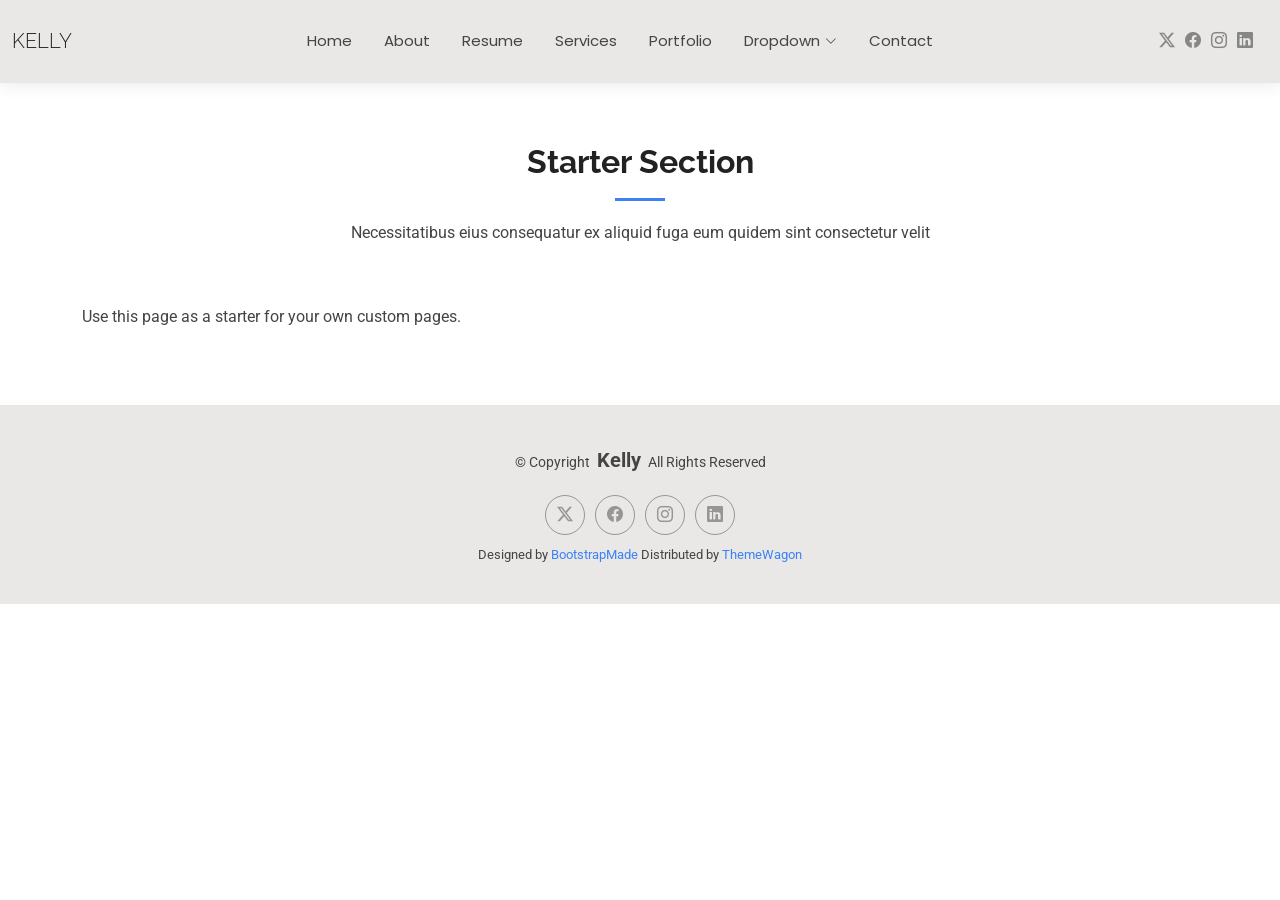
<file: starter-page.html>
<!DOCTYPE html>
<html lang="en">

<head>
  <meta charset="utf-8">
  <meta content="width=device-width, initial-scale=1.0" name="viewport">
  <title>Starter Page - Kelly Bootstrap Template</title>
  <meta name="description" content="">
  <meta name="keywords" content="">

  <!-- Favicons -->
  <link href="assets/img/favicon.png" rel="icon">
  <link href="assets/img/apple-touch-icon.png" rel="apple-touch-icon">

  <!-- Fonts -->
  <link href="https://fonts.googleapis.com" rel="preconnect">
  <link href="https://fonts.gstatic.com" rel="preconnect" crossorigin>
  <link href="https://fonts.googleapis.com/css2?family=Roboto:ital,wght@0,100;0,300;0,400;0,500;0,700;0,900;1,100;1,300;1,400;1,500;1,700;1,900&family=Poppins:ital,wght@0,100;0,200;0,300;0,400;0,500;0,600;0,700;0,800;0,900;1,100;1,200;1,300;1,400;1,500;1,600;1,700;1,800;1,900&family=Raleway:ital,wght@0,100;0,200;0,300;0,400;0,500;0,600;0,700;0,800;0,900;1,100;1,200;1,300;1,400;1,500;1,600;1,700;1,800;1,900&display=swap" rel="stylesheet">

  <!-- Vendor CSS Files -->
  <link href="assets/vendor/bootstrap/css/bootstrap.min.css" rel="stylesheet">
  <link href="assets/vendor/bootstrap-icons/bootstrap-icons.css" rel="stylesheet">
  <link href="assets/vendor/aos/aos.css" rel="stylesheet">
  <link href="assets/vendor/swiper/swiper-bundle.min.css" rel="stylesheet">
  <link href="assets/vendor/glightbox/css/glightbox.min.css" rel="stylesheet">

  <!-- Main CSS File -->
  <link href="assets/css/main.css" rel="stylesheet">

  <!-- =======================================================
  * Template Name: Kelly
  * Template URL: https://bootstrapmade.com/kelly-free-bootstrap-cv-resume-html-template/
  * Updated: Aug 07 2024 with Bootstrap v5.3.3
  * Author: BootstrapMade.com
  * License: https://bootstrapmade.com/license/
  ======================================================== -->
</head>

<body class="starter-page-page">

  <header id="header" class="header d-flex align-items-center light-background sticky-top">
    <div class="container-fluid position-relative d-flex align-items-center justify-content-between">

      <a href="index.html" class="logo d-flex align-items-center me-auto me-xl-0">
        <!-- Uncomment the line below if you also wish to use an image logo -->
        <!-- <img src="assets/img/logo.png" alt=""> -->
        <h1 class="sitename">Kelly</h1>
      </a>

      <nav id="navmenu" class="navmenu">
        <ul>
          <li><a href="index.html">Home</a></li>
          <li><a href="about.html">About</a></li>
          <li><a href="resume.html">Resume</a></li>
          <li><a href="services.html">Services</a></li>
          <li><a href="portfolio.html">Portfolio</a></li>
          <li class="dropdown"><a href="#"><span>Dropdown</span> <i class="bi bi-chevron-down toggle-dropdown"></i></a>
            <ul>
              <li><a href="#">Dropdown 1</a></li>
              <li class="dropdown"><a href="#"><span>Deep Dropdown</span> <i class="bi bi-chevron-down toggle-dropdown"></i></a>
                <ul>
                  <li><a href="#">Deep Dropdown 1</a></li>
                  <li><a href="#">Deep Dropdown 2</a></li>
                  <li><a href="#">Deep Dropdown 3</a></li>
                  <li><a href="#">Deep Dropdown 4</a></li>
                  <li><a href="#">Deep Dropdown 5</a></li>
                </ul>
              </li>
              <li><a href="#">Dropdown 2</a></li>
              <li><a href="#">Dropdown 3</a></li>
              <li><a href="#">Dropdown 4</a></li>
            </ul>
          </li>
          <li><a href="contact.html">Contact</a></li>
        </ul>
        <i class="mobile-nav-toggle d-xl-none bi bi-list"></i>
      </nav>

      <div class="header-social-links">
        <a href="#" class="twitter"><i class="bi bi-twitter-x"></i></a>
        <a href="#" class="facebook"><i class="bi bi-facebook"></i></a>
        <a href="#" class="instagram"><i class="bi bi-instagram"></i></a>
        <a href="#" class="linkedin"><i class="bi bi-linkedin"></i></a>
      </div>

    </div>
  </header>

  <main class="main">

    <!-- Starter Section Section -->
    <section id="starter-section" class="starter-section section">

      <!-- Section Title -->
      <div class="container section-title" data-aos="fade-up">
        <h2>Starter Section</h2>
        <p>Necessitatibus eius consequatur ex aliquid fuga eum quidem sint consectetur velit</p>
      </div><!-- End Section Title -->

      <div class="container" data-aos="fade-up">
        <p>Use this page as a starter for your own custom pages.</p>
      </div>

    </section><!-- /Starter Section Section -->

  </main>

  <footer id="footer" class="footer light-background">

    <div class="container">
      <div class="copyright text-center ">
        <p>© <span>Copyright</span> <strong class="px-1 sitename">Kelly</strong> <span>All Rights Reserved<br></span></p>
      </div>
      <div class="social-links d-flex justify-content-center">
        <a href=""><i class="bi bi-twitter-x"></i></a>
        <a href=""><i class="bi bi-facebook"></i></a>
        <a href=""><i class="bi bi-instagram"></i></a>
        <a href=""><i class="bi bi-linkedin"></i></a>
      </div>
      <div class="credits">
        <!-- All the links in the footer should remain intact. -->
        <!-- You can delete the links only if you've purchased the pro version. -->
        <!-- Licensing information: https://bootstrapmade.com/license/ -->
        <!-- Purchase the pro version with working PHP/AJAX contact form: [buy-url] -->
        Designed by <a href="https://bootstrapmade.com/">BootstrapMade</a> Distributed by <a href="https://themewagon.com">ThemeWagon
      </div>
    </div>

  </footer>

  <!-- Scroll Top -->
  <a href="#" id="scroll-top" class="scroll-top d-flex align-items-center justify-content-center"><i class="bi bi-arrow-up-short"></i></a>

  <!-- Preloader -->
  <div id="preloader"></div>

  <!-- Vendor JS Files -->
  <script src="assets/vendor/bootstrap/js/bootstrap.bundle.min.js"></script>
  <script src="assets/vendor/php-email-form/validate.js"></script>
  <script src="assets/vendor/aos/aos.js"></script>
  <script src="assets/vendor/waypoints/noframework.waypoints.js"></script>
  <script src="assets/vendor/purecounter/purecounter_vanilla.js"></script>
  <script src="assets/vendor/swiper/swiper-bundle.min.js"></script>
  <script src="assets/vendor/glightbox/js/glightbox.min.js"></script>
  <script src="assets/vendor/imagesloaded/imagesloaded.pkgd.min.js"></script>
  <script src="assets/vendor/isotope-layout/isotope.pkgd.min.js"></script>

  <!-- Main JS File -->
  <script src="assets/js/main.js"></script>

</body>

</html>
</file>
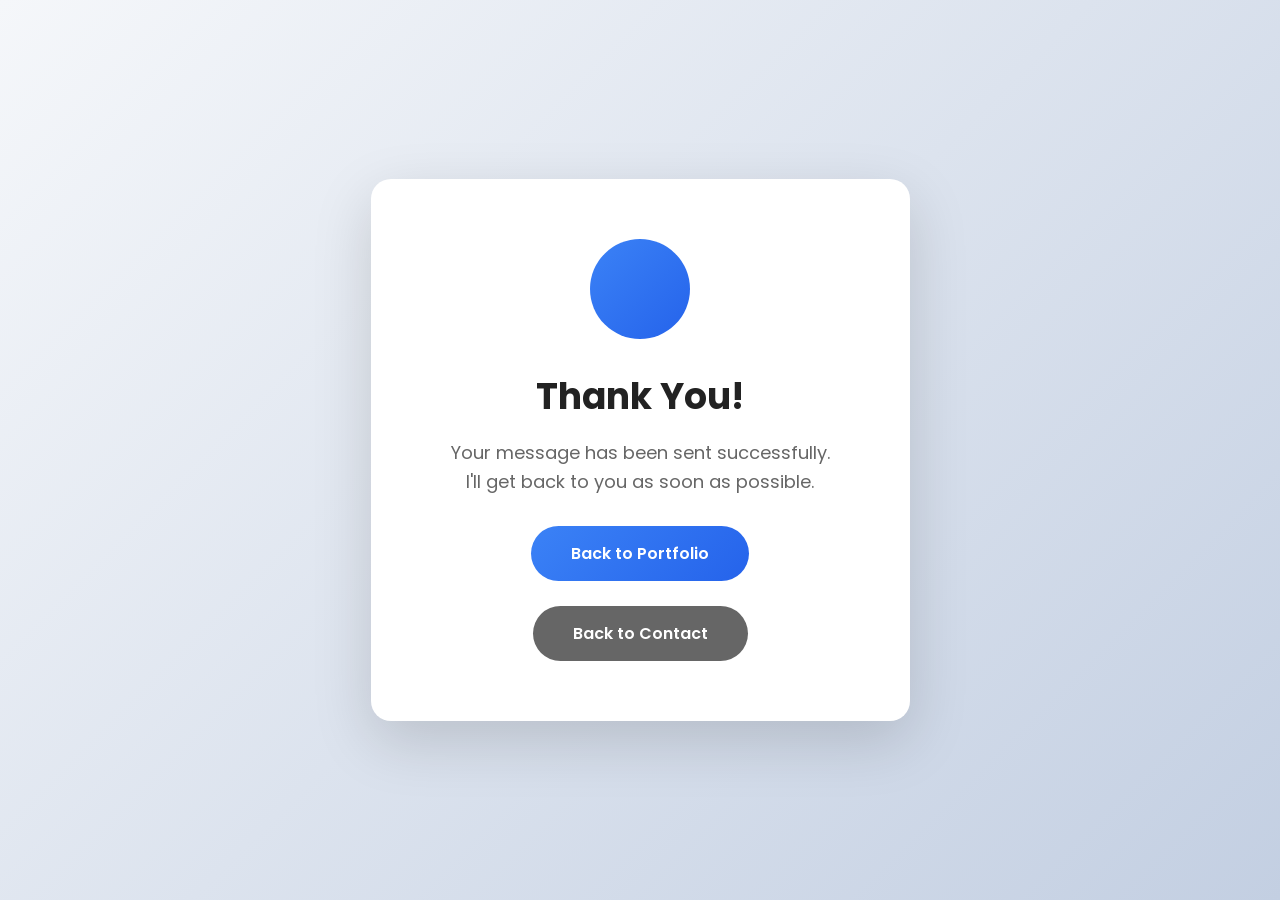
<file: thanks.html>
<!DOCTYPE html>
<html lang="en">

<head>
  <meta charset="utf-8">
  <meta content="width=device-width, initial-scale=1.0" name="viewport">
  <title>Thank You - Sri Vidya Garimella</title>
  <link href="https://fonts.googleapis.com/css2?family=Poppins:wght@400;600;700&display=swap" rel="stylesheet">
  <style>
    * {
      margin: 0;
      padding: 0;
      box-sizing: border-box;
    }
    body {
      min-height: 100vh;
      display: flex;
      align-items: center;
      justify-content: center;
      background: linear-gradient(135deg, #f5f7fa 0%, #c3cfe2 100%);
      font-family: 'Poppins', sans-serif;
    }
    .container {
      text-align: center;
      background: white;
      padding: 60px 80px;
      border-radius: 20px;
      box-shadow: 0 20px 60px rgba(0,0,0,0.15);
    }
    .icon {
      width: 100px;
      height: 100px;
      background: linear-gradient(135deg, #3b82f6, #2563eb);
      border-radius: 50%;
      display: flex;
      align-items: center;
      justify-content: center;
      margin: 0 auto 30px;
    }
    .icon i {
      font-size: 50px;
      color: white;
    }
    h1 {
      font-size: 36px;
      color: #222;
      margin-bottom: 15px;
    }
    p {
      font-size: 18px;
      color: #666;
      margin-bottom: 30px;
      line-height: 1.6;
    }
    .btn {
      display: inline-block;
      padding: 15px 40px;
      background: linear-gradient(135deg, #3b82f6, #2563eb);
      color: white;
      text-decoration: none;
      border-radius: 50px;
      font-weight: 600;
      transition: transform 0.3s, box-shadow 0.3s;
    }
    .btn:hover {
      transform: translateY(-3px);
      box-shadow: 0 10px 30px rgba(59, 130, 246, 0.4);
    }
  </style>
</head>

<body>
  <div class="container">
    <div class="icon">
      <i class="bi bi-check-lg"></i>
    </div>
    <h1>Thank You!</h1>
    <p>Your message has been sent successfully.<br>I'll get back to you as soon as possible.</p>
    <a href="index.html" class="btn">Back to Portfolio</a>
    <br><br>
    <a href="contact.html" class="btn" style="background: #666;">Back to Contact</a>
  </div>
</body>

</html>
</file>
<file: assets/css/recommendations.css>
.recommendations-grid {
  display: grid;
  grid-template-columns: repeat(auto-fit, minmax(380px, 1fr));
  gap: 30px;
  padding: 20px 0;
}

.recommendation-card {
  background: linear-gradient(145deg, #ffffff, #f8f9fa);
  border-radius: 20px;
  padding: 35px;
  box-shadow: 0 10px 40px rgba(0, 0, 0, 0.08);
  transition: all 0.4s cubic-bezier(0.175, 0.885, 0.32, 1.275);
  position: relative;
  overflow: hidden;
  border: 1px solid rgba(59, 130, 246, 0.1);
  display: flex;
  flex-direction: column;
}

.recommendation-card::before {
  content: '';
  position: absolute;
  top: 0;
  left: 0;
  right: 0;
  height: 4px;
  background: linear-gradient(90deg, #3b82f6, #60a5fa, #3b82f6);
  background-size: 200% 100%;
  animation: shimmer 3s linear infinite;
}

@keyframes shimmer {
  0% { background-position: -200% 0; }
  100% { background-position: 200% 0; }
}

.recommendation-card:hover {
  transform: translateY(-10px);
  box-shadow: 0 20px 50px rgba(59, 130, 246, 0.15);
}

.recommendation-quote {
  margin-bottom: 25px;
  flex-grow: 1;
}

.quote-icon {
  font-size: 28px;
  color: #3b82f6;
  opacity: 0.3;
  margin-bottom: 15px;
}

.quote-text {
  font-size: 15px;
  line-height: 1.8;
  color: #555;
  font-style: italic;
  margin: 0 0 20px 0;
}

.quote-text:last-child {
  margin-bottom: 0;
}

.testimonial-author {
  display: flex;
  align-items: center;
  gap: 15px;
  padding-top: 20px;
  border-top: 1px solid rgba(0, 0, 0, 0.06);
  margin-bottom: 20px;
}

.author-avatar {
  width: 55px;
  height: 55px;
  background: linear-gradient(135deg, #3b82f6, #60a5fa);
  border-radius: 50%;
  display: flex;
  align-items: center;
  justify-content: center;
  flex-shrink: 0;
}

.author-avatar i {
  font-size: 24px;
  color: #fff;
}

.author-info h4 {
  font-size: 16px;
  font-weight: 600;
  color: #222;
  margin: 0 0 4px 0;
}

.author-title {
  font-size: 13px;
  color: #3b82f6;
  margin: 0;
  font-weight: 500;
}

.author-university {
  font-size: 12px;
  color: #888;
  margin: 2px 0 0 0;
}

.author-contact {
  font-size: 11px;
  color: #3b82f6;
  margin: 4px 0 0 0;
}

.recommendation-actions {
  display: flex;
  justify-content: center;
}

.view-letter-btn {
  display: inline-flex;
  align-items: center;
  gap: 8px;
  padding: 10px 24px;
  background: linear-gradient(135deg, #3b82f6, #2563eb);
  color: #fff;
  border-radius: 25px;
  font-size: 13px;
  font-weight: 500;
  text-decoration: none;
  transition: all 0.3s ease;
}

.view-letter-btn:hover {
  background: linear-gradient(135deg, #2563eb, #1d4ed8);
  transform: translateY(-2px);
  box-shadow: 0 5px 15px rgba(59, 130, 246, 0.4);
  color: #fff;
}

.view-letter-btn i {
  font-size: 16px;
}

@media (max-width: 768px) {
.recommendations-grid {
    grid-template-columns: 1fr;
  }

  .recommendation-card {
    padding: 25px;
  }
}

@media (max-width: 480px) {
.recommendation-author {
    flex-direction: column;
    text-align: center;
  }
}

.single-recommendation {
  max-width: 700px;
  margin: 0 auto;
}

.google-form-section {
  margin-top: 60px;
  text-align: center;
  padding: 40px;
  background: linear-gradient(145deg, #ffffff, #f8f9fa);
  border-radius: 20px;
  box-shadow: 0 10px 40px rgba(0, 0, 0, 0.08);
}

.add-testimonial-section {
  margin-top: 60px;
  text-align: center;
  padding: 50px 40px;
  background: linear-gradient(145deg, #ffffff, #f8f9fa);
  border-radius: 20px;
  box-shadow: 0 10px 40px rgba(0, 0, 0, 0.08);
}

.add-text {
  font-size: 18px;
  color: #666;
  margin-bottom: 25px;
}

.add-testimonial-btn {
  display: inline-flex;
  align-items: center;
  gap: 10px;
  padding: 15px 35px;
  background: linear-gradient(135deg, #3b82f6, #2563eb);
  color: #fff;
  border-radius: 50px;
  font-size: 16px;
  font-weight: 600;
  text-decoration: none;
  transition: all 0.3s ease;
  box-shadow: 0 4px 15px rgba(59, 130, 246, 0.3);
}

.add-testimonial-btn:hover {
  background: linear-gradient(135deg, #2563eb, #1d4ed8);
  transform: translateY(-3px);
  box-shadow: 0 8px 25px rgba(59, 130, 246, 0.4);
  color: #fff;
}

.add-testimonial-btn i {
  font-size: 18px;
}

@media (max-width: 768px) {
  .add-testimonial-section {
    padding: 40px 20px;
  }
  
  .add-text {
    font-size: 16px;
  }
  
  .add-testimonial-btn {
    padding: 12px 28px;
    font-size: 14px;
  }
}
</file>
<file: assets/css/main.css>
/**
* Template Name: Kelly
* Template URL: https://bootstrapmade.com/kelly-free-bootstrap-cv-resume-html-template/
* Updated: Aug 07 2024 with Bootstrap v5.3.3
* Author: BootstrapMade.com
* License: https://bootstrapmade.com/license/
*/

/*--------------------------------------------------------------
# Font & Color Variables
# Help: https://bootstrapmade.com/color-system/
--------------------------------------------------------------*/
/* Fonts */
:root {
  --default-font: "Roboto",  system-ui, -apple-system, "Segoe UI", Roboto, "Helvetica Neue", Arial, "Noto Sans", "Liberation Sans", sans-serif, "Apple Color Emoji", "Segoe UI Emoji", "Segoe UI Symbol", "Noto Color Emoji";
  --heading-font: "Raleway",  sans-serif;
  --nav-font: "Poppins",  sans-serif;
}

/* Global Colors - The following color variables are used throughout the website. Updating them here will change the color scheme of the entire website */
:root { 
  --background-color: #ffffff; /* Background color for the entire website, including individual sections */
  --default-color: #444444; /* Default color used for the majority of the text content across the entire website */
  --heading-color: #222222; /* Color for headings, subheadings and title throughout the website */
  --accent-color: #3b82f6; /* Accent color that represents your brand on the website. It's used for buttons, links, and other elements that need to stand out */
  --surface-color: #ffffff; /* The surface color is used as a background of boxed elements within sections, such as cards, icon boxes, or other elements that require a visual separation from the global background. */
  --contrast-color: #ffffff; /* Contrast color for text, ensuring readability against backgrounds of accent, heading, or default colors. */
}

/* Nav Menu Colors - The following color variables are used specifically for the navigation menu. They are separate from the global colors to allow for more customization options */
:root {
  --nav-color: #444444;  /* The default color of the main navmenu links */
  --nav-hover-color: #3b82f6; /* Applied to main navmenu links when they are hovered over or active */
  --nav-mobile-background-color: #ffffff; /* Used as the background color for mobile navigation menu */
  --nav-dropdown-background-color: #ffffff; /* Used as the background color for dropdown items that appear when hovering over primary navigation items */
  --nav-dropdown-color: #444444; /* Used for navigation links of the dropdown items in the navigation menu. */
  --nav-dropdown-hover-color: #3b82f6; /* Similar to --nav-hover-color, this color is applied to dropdown navigation links when they are hovered over. */
}

/* Color Presets - These classes override global colors when applied to any section or element, providing reuse of the sam color scheme. */

.light-background {
  --background-color: #e9e8e6;
  --surface-color: #ffffff;
}

.dark-background {
  --background-color: #060606;
  --default-color: #ffffff;
  --heading-color: #ffffff;
  --surface-color: #252525;
  --contrast-color: #ffffff;
}

/* Smooth scroll */
:root {
  scroll-behavior: smooth;
}

/*--------------------------------------------------------------
# General
--------------------------------------------------------------*/

body {
  color: var(--default-color);
  background-color: var(--background-color);
  font-family: var(--default-font);
}

a {
  color: var(--accent-color);
  text-decoration: none;
  transition: 0.3s;
}

a:hover {
  color: color-mix(in srgb, var(--accent-color), transparent 25%);
  text-decoration: none;
}

h1,
h2,
h3,
h4,
h5,
h6 {
  color: var(--heading-color);
  font-family: var(--heading-font);
}

/* PHP Email Form Messages
------------------------------*/
.php-email-form .error-message {
  display: none;
  background: #df1529;
  color: #ffffff;
  text-align: left;
  padding: 15px;
  margin-bottom: 24px;
  font-weight: 600;
}

.php-email-form .sent-message {
  display: none;
  color: #ffffff;
  background: #059652;
  text-align: center;
  padding: 15px;
  margin-bottom: 24px;
  font-weight: 600;
}

.php-email-form .loading {
  display: none;
  background: var(--surface-color);
  text-align: center;
  padding: 15px;
  margin-bottom: 24px;
}

.php-email-form .loading:before {
  content: "";
  display: inline-block;
  border-radius: 50%;
  width: 24px;
  height: 24px;
  margin: 0 10px -6px 0;
  border: 3px solid var(--accent-color);
  border-top-color: var(--surface-color);
  animation: php-email-form-loading 1s linear infinite;
}

@keyframes php-email-form-loading {
  0% {
    transform: rotate(0deg);
  }

  100% {
    transform: rotate(360deg);
  }
}

/*--------------------------------------------------------------
# Global Header
--------------------------------------------------------------*/
.header {
  color: var(--default-color);
  background-color: var(--background-color);
  padding: 15px 0;
  transition: all 0.5s;
  z-index: 997;
  box-shadow: 0px 0 18px rgba(0, 0, 0, 0.1);
}

.header .logo {
  line-height: 1;
}

.header .logo img {
  max-height: 36px;
  margin-right: 8px;
}

.header .logo h1 {
  font-size: 32px;
  margin: 0;
  font-weight: 300;
  text-transform: uppercase;
  color: var(--heading-color);
}

.header .header-social-links {
  padding-right: 15px;
}

.header .header-social-links a {
  color: color-mix(in srgb, var(--default-color), transparent 40%);
  padding-left: 6px;
  display: inline-block;
  transition: 0.3s;
  font-size: 16px;
}

.header .header-social-links a:hover {
  color: var(--accent-color);
}

.header .header-social-links a i {
  line-height: 0px;
}

@media (max-width: 1200px) {
  .header .logo {
    order: 1;
  }

  .header .header-social-links {
    order: 2;
  }

  .header .navmenu {
    order: 3;
  }
}

/*--------------------------------------------------------------
# Navigation Menu
--------------------------------------------------------------*/
/* Desktop Navigation */
@media (min-width: 1200px) {
  .navmenu {
    padding: 0;
  }

  .navmenu ul {
    margin: 0;
    padding: 0;
    display: flex;
    list-style: none;
    align-items: center;
  }

  .navmenu li {
    position: relative;
  }

  .navmenu>ul>li {
    white-space: nowrap;
    padding: 15px 14px;
  }

  .navmenu>ul>li:last-child {
    padding-right: 0;
  }

  .navmenu a,
  .navmenu a:focus {
    color: var(--nav-color);
    font-size: 15px;
    padding: 0 2px;
    font-family: var(--nav-font);
    font-weight: 400;
    display: flex;
    align-items: center;
    justify-content: space-between;
    white-space: nowrap;
    transition: 0.3s;
    position: relative;
  }

  .navmenu a i,
  .navmenu a:focus i {
    font-size: 12px;
    line-height: 0;
    margin-left: 5px;
    transition: 0.3s;
  }

  .navmenu>ul>li>a:before {
    content: "";
    position: absolute;
    height: 2px;
    bottom: -6px;
    left: 0;
    background-color: var(--nav-hover-color);
    visibility: hidden;
    width: 0px;
    transition: all 0.3s ease-in-out 0s;
  }

  .navmenu a:hover:before,
  .navmenu li:hover>a:before,
  .navmenu .active:before {
    visibility: visible;
    width: 25px;
  }

  .navmenu li:hover>a,
  .navmenu .active,
  .navmenu .active:focus {
    color: var(--nav-hover-color);
  }

  .navmenu .dropdown ul {
    margin: 0;
    padding: 10px 0;
    background: var(--nav-dropdown-background-color);
    display: block;
    position: absolute;
    visibility: hidden;
    left: 14px;
    top: 130%;
    opacity: 0;
    transition: 0.3s;
    border-radius: 4px;
    z-index: 99;
    box-shadow: 0px 0px 30px rgba(0, 0, 0, 0.1);
  }

  .navmenu .dropdown ul li {
    min-width: 200px;
  }

  .navmenu .dropdown ul a {
    padding: 10px 20px;
    font-size: 15px;
    text-transform: none;
    color: var(--nav-dropdown-color);
  }

  .navmenu .dropdown ul a i {
    font-size: 12px;
  }

  .navmenu .dropdown ul a:hover,
  .navmenu .dropdown ul .active:hover,
  .navmenu .dropdown ul li:hover>a {
    color: var(--nav-dropdown-hover-color);
  }

  .navmenu .dropdown:hover>ul {
    opacity: 1;
    top: 100%;
    visibility: visible;
  }

  .navmenu .dropdown .dropdown ul {
    top: 0;
    left: -90%;
    visibility: hidden;
  }

  .navmenu .dropdown .dropdown:hover>ul {
    opacity: 1;
    top: 0;
    left: -100%;
    visibility: visible;
  }
}

/* Mobile Navigation */
@media (max-width: 1199px) {
  .mobile-nav-toggle {
    color: var(--nav-color);
    font-size: 28px;
    line-height: 0;
    margin-right: 10px;
    cursor: pointer;
    transition: color 0.3s;
  }

  .navmenu {
    padding: 0;
    z-index: 9997;
  }

  .navmenu ul {
    display: none;
    list-style: none;
    position: absolute;
    inset: 60px 20px 20px 20px;
    padding: 10px 0;
    margin: 0;
    border-radius: 6px;
    background-color: var(--nav-mobile-background-color);
    border: 1px solid color-mix(in srgb, var(--default-color), transparent 90%);
    box-shadow: none;
    overflow-y: auto;
    transition: 0.3s;
    z-index: 9998;
  }

  .navmenu a,
  .navmenu a:focus {
    color: var(--nav-dropdown-color);
    padding: 10px 20px;
    font-family: var(--nav-font);
    font-size: 17px;
    font-weight: 500;
    display: flex;
    align-items: center;
    justify-content: space-between;
    white-space: nowrap;
    transition: 0.3s;
  }

  .navmenu a i,
  .navmenu a:focus i {
    font-size: 12px;
    line-height: 0;
    margin-left: 5px;
    width: 30px;
    height: 30px;
    display: flex;
    align-items: center;
    justify-content: center;
    border-radius: 50%;
    transition: 0.3s;
    background-color: color-mix(in srgb, var(--accent-color), transparent 90%);
  }

  .navmenu a i:hover,
  .navmenu a:focus i:hover {
    background-color: var(--accent-color);
    color: var(--contrast-color);
  }

  .navmenu a:hover,
  .navmenu .active,
  .navmenu .active:focus {
    color: var(--nav-dropdown-hover-color);
  }

  .navmenu .active i,
  .navmenu .active:focus i {
    background-color: var(--accent-color);
    color: var(--contrast-color);
    transform: rotate(180deg);
  }

  .navmenu .dropdown ul {
    position: static;
    display: none;
    z-index: 99;
    padding: 10px 0;
    margin: 10px 20px;
    background-color: var(--nav-dropdown-background-color);
    transition: all 0.5s ease-in-out;
  }

  .navmenu .dropdown ul ul {
    background-color: rgba(33, 37, 41, 0.1);
  }

  .navmenu .dropdown>.dropdown-active {
    display: block;
    background-color: rgba(33, 37, 41, 0.03);
  }

  .mobile-nav-active {
    overflow: hidden;
  }

  .mobile-nav-active .mobile-nav-toggle {
    color: #fff;
    position: absolute;
    font-size: 32px;
    top: 15px;
    right: 15px;
    margin-right: 0;
    z-index: 9999;
  }

  .mobile-nav-active .navmenu {
    position: fixed;
    overflow: hidden;
    inset: 0;
    background: rgba(33, 37, 41, 0.8);
    transition: 0.3s;
  }

  .mobile-nav-active .navmenu>ul {
    display: block;
  }
}

/*--------------------------------------------------------------
# Global Footer
--------------------------------------------------------------*/
.footer {
  color: var(--default-color);
  background-color: var(--background-color);
  font-size: 14px;
  padding: 40px 0;
  position: relative;
}

.footer .copyright p {
  margin-bottom: 0;
}

.footer .social-links {
  margin-top: 20px;
}

.footer .social-links a {
  display: flex;
  align-items: center;
  justify-content: center;
  width: 40px;
  height: 40px;
  border-radius: 50%;
  border: 1px solid color-mix(in srgb, var(--default-color), transparent 50%);
  font-size: 16px;
  color: color-mix(in srgb, var(--default-color), transparent 50%);
  margin: 0 5px;
  transition: 0.3s;
}

.footer .social-links a:hover {
  color: var(--accent-color);
  border-color: var(--accent-color);
}

.footer .credits {
  margin-top: 10px;
  font-size: 13px;
  text-align: center;
}

/*--------------------------------------------------------------
# Preloader
--------------------------------------------------------------*/
#preloader {
  position: fixed;
  inset: 0;
  z-index: 9999;
  overflow: hidden;
  background-color: var(--background-color);
  transition: all 0.6s ease-out;
  width: 100%;
  height: 100vh;
}

#preloader:before,
#preloader:after {
  content: "";
  position: absolute;
  border: 4px solid var(--accent-color);
  border-radius: 50%;
  animation: animate-preloader 2s cubic-bezier(0, 0.2, 0.8, 1) infinite;
}

#preloader:after {
  animation-delay: -0.5s;
}

@keyframes animate-preloader {
  0% {
    width: 10px;
    height: 10px;
    top: calc(50% - 5px);
    left: calc(50% - 5px);
    opacity: 1;
  }

  100% {
    width: 72px;
    height: 72px;
    top: calc(50% - 36px);
    left: calc(50% - 36px);
    opacity: 0;
  }
}

/*--------------------------------------------------------------
# Scroll Top Button
--------------------------------------------------------------*/
.scroll-top {
  position: fixed;
  visibility: hidden;
  opacity: 0;
  right: 15px;
  bottom: -15px;
  z-index: 99999;
  background-color: var(--accent-color);
  width: 44px;
  height: 44px;
  border-radius: 50px;
  transition: all 0.4s;
}

.scroll-top i {
  font-size: 24px;
  color: var(--contrast-color);
  line-height: 0;
}

.scroll-top:hover {
  background-color: color-mix(in srgb, var(--accent-color), transparent 20%);
  color: var(--contrast-color);
}

.scroll-top.active {
  visibility: visible;
  opacity: 1;
  bottom: 15px;
}

/*--------------------------------------------------------------
# Disable aos animation delay on mobile devices
--------------------------------------------------------------*/
@media screen and (max-width: 768px) {
  [data-aos-delay] {
    transition-delay: 0 !important;
  }
}

/*--------------------------------------------------------------
# Global Page Titles & Breadcrumbs
--------------------------------------------------------------*/
.page-title {
  color: var(--default-color);
  background-color: var(--background-color);
  padding: 25px 0;
  position: relative;
  border-bottom: 1px solid color-mix(in srgb, var(--default-color), transparent 85%);
}

.page-title h1 {
  font-size: 24px;
  font-weight: 400;
}

.page-title .breadcrumbs ol {
  display: flex;
  flex-wrap: wrap;
  list-style: none;
  padding: 0;
  margin: 0;
  font-size: 14px;
  font-weight: 400;
}

.page-title .breadcrumbs ol li+li {
  padding-left: 10px;
}

.page-title .breadcrumbs ol li+li::before {
  content: "/";
  display: inline-block;
  padding-right: 10px;
  color: color-mix(in srgb, var(--default-color), transparent 70%);
}

/*--------------------------------------------------------------
# Global Sections
--------------------------------------------------------------*/
section,
.section {
  color: var(--default-color);
  background-color: var(--background-color);
  padding: 60px 0;
  scroll-margin-top: 100px;
  overflow: clip;
}

@media (max-width: 1199px) {

  section,
  .section {
    scroll-margin-top: 66px;
  }
}

/*--------------------------------------------------------------
# Global Section Titles
--------------------------------------------------------------*/
.section-title {
  text-align: center;
  padding-bottom: 60px;
  position: relative;
}

.section-title h2 {
  font-size: 32px;
  font-weight: 700;
  margin-bottom: 20px;
  padding-bottom: 20px;
  position: relative;
}

.section-title h2:after {
  content: "";
  position: absolute;
  display: block;
  width: 50px;
  height: 3px;
  background: var(--accent-color);
  left: 0;
  right: 0;
  bottom: 0;
  margin: auto;
}

.section-title p {
  margin-bottom: 0;
}

/*--------------------------------------------------------------
# Hero Section
--------------------------------------------------------------*/
.hero {
  width: 100%;
  min-height: calc(100vh - 82px);
  position: relative;
  padding: 80px 0;
  display: flex;
  align-items: center;
  justify-content: center;
  background-image: url('../img/hero-bg.jpg?v=11');
  background-size: cover;
  background-position: center;
  background-repeat: no-repeat;
}

@media (max-width: 1200px) {
  .hero {
    min-height: calc(100vh - 68px);
  }
}

.hero::before {
  content: '';
  position: absolute;
  inset: 0;
  background: rgba(0, 0, 0, 0.4);
  z-index: 1;
}

.hero .container {
  position: relative;
  z-index: 2;
}

.hero h2 {
  margin: 0;
  font-size: 48px;
  font-weight: 700;
  color: #ffffff;
  text-shadow: 1px 1px 3px rgba(0,0,0,0.3);
}

@media (max-width: 1200px) {
  .hero {
    min-height: calc(100vh - 68px);
  }
}

.hero::before {
  content: '';
  position: absolute;
  inset: 0;
  background: rgba(0, 0, 0, 0.4);
  z-index: 2;
}

.hero > img {
  display: none;
}

.hero .container {
  position: relative;
  z-index: 3;
}

.hero h2 {
  margin: 0;
  font-size: 48px;
  font-weight: 700;
  color: #ffffff;
  text-shadow: 1px 1px 3px rgba(0,0,0,0.3);
}

.hero-profile-img {
  width: 180px;
  height: 180px;
  object-fit: cover;
  object-position: center top;
  border-radius: 50%;
  border: 4px solid rgba(255,255,255,0.3);
  margin-bottom: 20px;
  box-shadow: 0 4px 20px rgba(0,0,0,0.3);
}

.hero p {
  margin: 10px 0 0 0;
  font-size: 24px;
  color: #ffffff;
}

.hero .btn-get-started {
  color: var(--contrast-color);
  background: var(--accent-color);
  font-family: var(--heading-font);
  text-transform: uppercase;
  font-weight: 600;
  font-size: 12px;
  letter-spacing: 1px;
  display: inline-block;
  padding: 12px 40px;
  border-radius: 50px;
  transition: 0.5s;
  margin-top: 30px;
}

.hero .btn-get-started:hover {
  background: color-mix(in srgb, var(--accent-color) 90%, white 20%);
}

@media (max-width: 768px) {
  .hero h2 {
    font-size: 32px;
  }

  .hero p {
    font-size: 18px;
  }
}

/*--------------------------------------------------------------
# About Section
--------------------------------------------------------------*/
.about .content h2 {
  font-weight: 700;
  font-size: 24px;
}

.sitename {
  font-size: 20px !important;
}

.about .col-lg-4 .img-fluid {
  width: 350px;
  height: 350px;
  object-fit: cover;
  object-position: center top;
  border-radius: 10px;
  display: block;
}

ul.about-points {
  text-align: left;
  max-width: 100%;
  margin: 20px 0;
  padding-left: 0;
  list-style: none;
}

ul.about-points li {
  margin-bottom: 10px;
  line-height: 1.6;
  color: var(--default-color);
  padding-left: 20px;
  position: relative;
}

ul.about-points li::before {
  content: '>';
  position: absolute;
  left: 0;
  color: var(--accent-color);
  font-weight: bold;
}

ul.about-points li strong {
  color: var(--heading-color);
}

/* Skills Section - Enhanced Effects */
.skills-grid {
  display: grid;
  grid-template-columns: repeat(3, 1fr);
  gap: 30px;
  padding: 20px 0;
}

@media (max-width: 992px) {
  .skills-grid {
    grid-template-columns: repeat(2, 1fr);
  }
}

@media (max-width: 768px) {
  .skills-grid {
    grid-template-columns: 1fr;
  }
}

.skill-category-card {
  background: linear-gradient(145deg, rgba(255,255,255,0.9), rgba(240,240,255,0.7));
  backdrop-filter: blur(10px);
  border-radius: 24px;
  padding: 35px 30px;
  text-align: center;
  box-shadow: 0 10px 40px rgba(0, 0, 0, 0.08);
  transition: all 0.5s cubic-bezier(0.175, 0.885, 0.32, 1.275);
  position: relative;
  overflow: hidden;
  border: 1px solid rgba(255,255,255,0.5);
  animation: fadeInUp 0.6s ease forwards;
  opacity: 0;
}

.skill-category-card:nth-child(1) { animation-delay: 0.1s; }
.skill-category-card:nth-child(2) { animation-delay: 0.2s; }
.skill-category-card:nth-child(3) { animation-delay: 0.3s; }
.skill-category-card:nth-child(4) { animation-delay: 0.4s; }
.skill-category-card:nth-child(5) { animation-delay: 0.5s; }
.skill-category-card:nth-child(6) { animation-delay: 0.6s; }

@keyframes fadeInUp {
  from {
    opacity: 0;
    transform: translateY(30px);
  }
  to {
    opacity: 1;
    transform: translateY(0);
  }
}

.skill-category-card::before {
  content: '';
  position: absolute;
  top: 0;
  left: 0;
  right: 0;
  bottom: 0;
  border-radius: 24px;
  padding: 2px;
  background: linear-gradient(135deg, #667eea, #764ba2, #f093fb, #f5576c, #667eea);
  background-size: 300% 300%;
  -webkit-mask: linear-gradient(#fff 0 0) content-box, linear-gradient(#fff 0 0);
  mask: linear-gradient(#fff 0 0) content-box, linear-gradient(#fff 0 0);
  -webkit-mask-composite: xor;
  mask-composite: exclude;
  opacity: 0;
  transition: opacity 0.4s ease;
  animation: gradientRotate 4s linear infinite;
}

@keyframes gradientRotate {
  0% { background-position: 0% 50%; }
  50% { background-position: 100% 50%; }
  100% { background-position: 0% 50%; }
}

.skill-category-card:hover::before {
  opacity: 1;
}

.skill-category-card::after {
  content: '';
  position: absolute;
  top: -50%;
  left: -50%;
  width: 200%;
  height: 200%;
  background: radial-gradient(circle, rgba(102,126,234,0.1) 0%, transparent 70%);
  opacity: 0;
  transition: opacity 0.5s ease;
  pointer-events: none;
}

.skill-category-card:hover {
  transform: translateY(-15px) scale(1.02);
  box-shadow: 0 25px 50px rgba(102, 126, 234, 0.2);
}

.skill-category-card:hover::after {
  opacity: 1;
}

.skill-icon-wrapper {
  width: 90px;
  height: 90px;
  background: linear-gradient(135deg, #667eea 0%, #764ba2 100%);
  border-radius: 50%;
  display: flex;
  align-items: center;
  justify-content: center;
  margin: 0 auto 25px;
  box-shadow: 0 10px 30px rgba(102, 126, 234, 0.4);
  transition: all 0.4s cubic-bezier(0.175, 0.885, 0.32, 1.275);
  position: relative;
  z-index: 1;
}

.skill-category-card:hover .skill-icon-wrapper {
  transform: scale(1.15) rotate(5deg);
  box-shadow: 0 15px 40px rgba(102, 126, 234, 0.5);
}

.skill-icon-wrapper i {
  font-size: 36px;
  color: #fff;
}

.skill-category-card h3 {
  font-size: 22px;
  font-weight: 700;
  color: var(--heading-color);
  margin-bottom: 25px;
  position: relative;
  z-index: 1;
}

.skill-category-card h3::after {
  content: '';
  display: block;
  width: 60px;
  height: 4px;
  background: linear-gradient(90deg, #667eea, #764ba2);
  margin: 12px auto 0;
  border-radius: 2px;
  transition: width 0.3s ease;
}

.skill-category-card:hover h3::after {
  width: 80px;
}

.skill-items {
  display: grid;
  grid-template-columns: repeat(2, 1fr);
  gap: 12px;
  margin-top: 20px;
  position: relative;
  z-index: 1;
}

.skill-item {
  display: flex;
  align-items: center;
  gap: 10px;
  padding: 12px 14px;
  background: rgba(255,255,255,0.8);
  border-radius: 12px;
  transition: all 0.3s cubic-bezier(0.175, 0.885, 0.32, 1.275);
  cursor: default;
  border: 1px solid transparent;
  position: relative;
  overflow: hidden;
}

.skill-item::before {
  content: '';
  position: absolute;
  top: 0;
  left: -100%;
  width: 100%;
  height: 100%;
  background: linear-gradient(90deg, transparent, rgba(102,126,234,0.1), transparent);
  transition: left 0.5s ease;
}

.skill-item:hover::before {
  left: 100%;
}

.skill-item:hover {
  background: linear-gradient(135deg, #667eea 0%, #764ba2 100%);
  transform: translateY(-3px) scale(1.02);
  box-shadow: 0 8px 20px rgba(102, 126, 234, 0.3);
  border-color: rgba(255,255,255,0.3);
}

.skill-item:hover span {
  color: #fff;
}

.skill-item:hover i {
  color: #fff !important;
  transform: scale(1.1);
}

.skill-item i {
  font-size: 26px;
  transition: all 0.3s ease;
}

.skill-item span {
  font-size: 13px;
  font-weight: 600;
  color: #555;
  transition: color 0.3s ease;
}

.skill-item .custom-icon {
  width: 26px;
  height: 26px;
  transition: transform 0.3s ease;
}

.skill-item:hover .custom-icon {
  transform: scale(1.1);
}

.skill-logo {
  width: 28px;
  height: 28px;
  transition: transform 0.3s ease;
}

.skill-item:hover .skill-logo {
  transform: scale(1.15);
}

.aws-logo {
  width: 55px;
  height: 28px;
}

.skill-item:hover .skill-logo:not(.aws-logo) {
  filter: hue-rotate(260deg) saturate(1.5);
}

.skill-item i.devicon-django-plain {
  transition: all 0.3s ease;
}

.skill-item:hover i.devicon-django-plain {
  transform: scale(1.15);
}

.skill-item i.devicon-django-plain {
  transition: all 0.3s ease;
}

.skill-item:hover i.devicon-django-plain {
  transform: scale(1.15);
}

/* LeetCode Section - Rectangular Card */
.leetcode-card {
  grid-column: 1 / -1 !important;
  background: linear-gradient(145deg, rgba(255,255,255,0.95), rgba(248,248,255,0.9)) !important;
  backdrop-filter: blur(12px);
  border-radius: 24px;
  padding: 40px;
  box-shadow: 0 8px 32px rgba(0, 0, 0, 0.06);
  transition: all 0.4s ease;
  position: relative;
  overflow: hidden;
  border: 1px solid rgba(255,255,255,0.6);
  text-align: left !important;
}

.leetcode-card::before {
  content: '';
  position: absolute;
  top: 0;
  left: 0;
  right: 0;
  bottom: 0;
  border-radius: 24px;
  padding: 2px;
  background: linear-gradient(135deg, #ffa116, #ff6b00, #ffa116);
  background-size: 200% 200%;
  -webkit-mask: linear-gradient(#fff 0 0) content-box, linear-gradient(#fff 0 0);
  mask: linear-gradient(#fff 0 0) content-box, linear-gradient(#fff 0 0);
  -webkit-mask-composite: xor;
  mask-composite: exclude;
  opacity: 0;
  transition: opacity 0.4s ease;
}

.leetcode-card:hover::before {
  opacity: 1;
}

.leetcode-card:hover {
  transform: translateY(-8px);
  box-shadow: 0 20px 50px rgba(255, 161, 22, 0.12);
}

.leetcode-header {
  display: flex;
  align-items: center;
  gap: 15px;
  margin-bottom: 25px;
  position: relative;
  z-index: 1;
}

.leetcode-icon {
  width: 55px;
  height: 55px;
  background: #fff;
  border-radius: 14px;
  display: flex;
  align-items: center;
  justify-content: center;
  box-shadow: 0 4px 15px rgba(0,0,0,0.08);
}

.leetcode-icon img {
  width: 38px;
  height: 38px;
  object-fit: contain;
}

.leetcode-title h3 {
  font-size: 22px;
  font-weight: 700;
  color: var(--heading-color);
  margin-bottom: 2px;
}

.leetcode-subtitle {
  font-size: 13px;
  color: #888;
  margin: 0;
}

.leetcode-body {
  display: flex;
  gap: 40px;
  align-items: flex-start;
  position: relative;
  z-index: 1;
}

.leetcode-stats-section {
  display: flex;
  flex-direction: column;
  align-items: center;
  gap: 20px;
  min-width: 180px;
}

.leetcode-main-stat {
  display: flex;
  justify-content: center;
}

.circular-progress {
  position: relative;
  width: 120px;
  height: 120px;
}

.circular-progress svg {
  transform: rotate(-90deg);
  width: 100%;
  height: 100%;
}

.circular-progress .progress-bg {
  fill: none;
  stroke: #f0f0f0;
  stroke-width: 10;
}

.circular-progress .progress-fill {
  fill: none;
  stroke: url(#gradient);
  stroke-width: 10;
  stroke-linecap: round;
  transition: stroke-dashoffset 1s ease;
}

.circular-progress .progress-text {
  position: absolute;
  top: 50%;
  left: 50%;
  transform: translate(-50%, -50%);
  text-align: center;
}

.circular-progress .stat-number {
  display: block;
  font-size: 32px;
  font-weight: 700;
  color: var(--heading-color);
  line-height: 1;
}

.circular-progress .stat-label {
  display: block;
  font-size: 11px;
  color: #888;
  margin-top: 4px;
}

.leetcode-profile-btn {
  display: inline-flex;
  align-items: center;
  gap: 8px;
  padding: 12px 24px;
  background: linear-gradient(135deg, #ffa116, #ff6b00);
  color: #fff;
  border-radius: 8px;
  font-size: 13px;
  font-weight: 600;
  text-decoration: none;
  transition: all 0.3s ease;
}

.leetcode-profile-btn:hover {
  transform: translateY(-2px);
  box-shadow: 0 8px 20px rgba(255, 161, 22, 0.35);
  color: #fff;
}

.leetcode-right-section {
  flex: 1;
  display: flex;
  flex-direction: column;
  gap: 25px;
}

.leetcode-breakdown {
  width: 100%;
}

.leetcode-breakdown h4 {
  font-size: 14px;
  font-weight: 600;
  color: #555;
  margin-bottom: 15px;
}

.progress-row {
  margin-bottom: 12px;
}

.progress-row:last-child {
  margin-bottom: 0;
}

.progress-info {
  display: flex;
  align-items: center;
  gap: 10px;
  margin-bottom: 6px;
}

.progress-info .dot {
  width: 10px;
  height: 10px;
  border-radius: 50%;
}

.progress-info .dot.easy { background: #55c57a; }
.progress-info .dot.medium { background: #ffb74d; }
.progress-info .dot.hard { background: #ef5350; }

.progress-info .label {
  font-size: 13px;
  color: #555;
  flex: 1;
  text-align: left;
}

.progress-info .count {
  font-size: 13px;
  font-weight: 600;
  color: #333;
}

.progress-bar {
  height: 8px;
  background: #f0f0f0;
  border-radius: 4px;
  overflow: hidden;
}

.progress-bar .progress-fill {
  height: 100%;
  border-radius: 4px;
  transition: width 1s ease;
}

.progress-bar .progress-fill.easy { background: #55c57a; }
.progress-bar .progress-fill.medium { background: #ffb74d; }
.progress-bar .progress-fill.hard { background: #ef5350; }

.leetcode-badges {
  margin-top: 5px;
}

.leetcode-badges h4 {
  font-size: 14px;
  font-weight: 600;
  color: #555;
  margin-bottom: 15px;
}

.badges-grid {
  display: flex;
  gap: 20px;
  flex-wrap: wrap;
}

.badge-item {
  display: flex;
  flex-direction: column;
  align-items: center;
  gap: 8px;
}

.badge-icon {
  width: 45px;
  height: 45px;
  border-radius: 50%;
  display: flex;
  align-items: center;
  justify-content: center;
  font-size: 20px;
  color: #fff;
}

.badge-icon.gold {
  background: linear-gradient(135deg, #ffd700, #ffb700);
  box-shadow: 0 4px 12px rgba(255, 215, 0, 0.4);
}

.badge-icon.silver {
  background: linear-gradient(135deg, #c0c0c0, #a8a8a8);
  box-shadow: 0 4px 12px rgba(192, 192, 192, 0.4);
}

.badge-icon.bronze {
  background: linear-gradient(135deg, #cd7f32, #b87333);
  box-shadow: 0 4px 12px rgba(205, 127, 50, 0.4);
}

.badge-icon.green {
  background: linear-gradient(135deg, #55c57a, #3cb371);
  box-shadow: 0 4px 12px rgba(85, 197, 122, 0.4);
}

.badge-name {
  font-size: 11px;
  font-weight: 500;
  color: #666;
  text-align: center;
}

@media (max-width: 768px) {
  .leetcode-card {
    padding: 25px !important;
  }
  
  .leetcode-body {
    flex-direction: column !important;
    gap: 25px !important;
  }
  
  .leetcode-stats-section {
    min-width: auto !important;
  }
}

.leetcode-badges {
  margin-top: 15px;
  position: relative;
  z-index: 1;
}

.leetcode-badges h4 {
  font-size: 13px;
  font-weight: 600;
  color: #555;
  margin-bottom: 12px;
  text-align: center;
}

.badges-grid {
  display: grid;
  grid-template-columns: repeat(4, 1fr);
  gap: 10px;
  justify-items: center;
}

.badge-item {
  display: flex;
  flex-direction: column;
  align-items: center;
  gap: 6px;
}

.badge-icon {
  width: 40px;
  height: 40px;
  border-radius: 50%;
  display: flex;
  align-items: center;
  justify-content: center;
  font-size: 18px;
  color: #fff;
}

.badge-icon.gold {
  background: linear-gradient(135deg, #ffd700, #ffb700);
  box-shadow: 0 4px 12px rgba(255, 215, 0, 0.4);
}

.badge-icon.silver {
  background: linear-gradient(135deg, #c0c0c0, #a8a8a8);
  box-shadow: 0 4px 12px rgba(192, 192, 192, 0.4);
}

.badge-icon.bronze {
  background: linear-gradient(135deg, #cd7f32, #b87333);
  box-shadow: 0 4px 12px rgba(205, 127, 50, 0.4);
}

.badge-icon.green {
  background: linear-gradient(135deg, #55c57a, #3cb371);
  box-shadow: 0 4px 12px rgba(85, 197, 122, 0.4);
}

.badge-name {
  font-size: 10px;
  font-weight: 500;
  color: #666;
  text-align: center;
}

/* System Design Section */
.systemdesign-card {
  grid-column: 1 / -1 !important;
  background: linear-gradient(145deg, rgba(255,255,255,0.95), rgba(248,248,255,0.9)) !important;
  backdrop-filter: blur(12px);
  border-radius: 24px;
  padding: 40px;
  box-shadow: 0 8px 32px rgba(0, 0, 0, 0.06);
  transition: all 0.4s ease;
  position: relative;
  overflow: hidden;
  border: 1px solid rgba(255,255,255,0.6);
  text-align: left !important;
}

.systemdesign-card::before {
  content: '';
  position: absolute;
  top: 0;
  left: 0;
  right: 0;
  bottom: 0;
  border-radius: 24px;
  padding: 2px;
  background: linear-gradient(135deg, #667eea, #764ba2, #667eea);
  background-size: 200% 200%;
  -webkit-mask: linear-gradient(#fff 0 0) content-box, linear-gradient(#fff 0 0);
  mask: linear-gradient(#fff 0 0) content-box, linear-gradient(#fff 0 0);
  -webkit-mask-composite: xor;
  mask-composite: exclude;
  opacity: 0;
  transition: opacity 0.4s ease;
}

.systemdesign-card:hover::before {
  opacity: 1;
}

.systemdesign-card:hover {
  transform: translateY(-8px);
  box-shadow: 0 20px 50px rgba(102, 126, 234, 0.15);
}

.systemdesign-card .leetcode-header {
  display: flex;
  align-items: center;
  gap: 15px;
  margin-bottom: 25px;
  position: relative;
  z-index: 1;
}

.educative-icon {
  width: 60px !important;
  height: 60px !important;
  background: linear-gradient(135deg, #667eea, #764ba2) !important;
  border-radius: 16px !important;
  display: flex !important;
  align-items: center !important;
  justify-content: center !important;
  box-shadow: 0 6px 20px rgba(102, 126, 234, 0.35) !important;
  transition: all 0.4s ease !important;
  animation: pulse-glow-purple 2s ease-in-out infinite;
}

@keyframes pulse-glow-purple {
  0%, 100% { box-shadow: 0 6px 20px rgba(102, 126, 234, 0.35); }
  50% { box-shadow: 0 6px 30px rgba(102, 126, 234, 0.5); }
}

.systemdesign-card:hover .educative-icon {
  transform: scale(1.1) rotate(5deg);
  animation: none;
}

.educative-icon i {
  font-size: 30px !important;
  color: #fff !important;
  transition: transform 0.3s ease;
}

.systemdesign-card:hover .educative-icon i {
  transform: scale(1.1);
}

.systemdesign-card .leetcode-title h3 {
  font-size: 22px;
  font-weight: 700;
  color: var(--heading-color);
  margin-bottom: 2px;
  transition: color 0.3s ease;
}

.systemdesign-card:hover .leetcode-title h3 {
  color: #667eea;
}

.systemdesign-card .leetcode-subtitle {
  font-size: 13px;
  color: #888;
  margin: 0;
}

.systemdesign-card .leetcode-body {
  display: flex;
  gap: 40px;
  align-items: flex-start;
  position: relative;
  z-index: 1;
}

.systemdesign-card .leetcode-stats-section {
  display: flex;
  flex-direction: column;
  align-items: center;
  gap: 20px;
  min-width: 160px;
}

.edu-badge {
  display: flex;
  flex-direction: column;
  align-items: center;
  gap: 10px;
  padding: 25px 20px;
  background: linear-gradient(135deg, rgba(102, 126, 234, 0.08), rgba(118, 75, 162, 0.08));
  border-radius: 20px;
  border: 1px solid rgba(102, 126, 234, 0.15);
  transition: all 0.3s ease;
}

.systemdesign-card:hover .edu-badge {
  background: linear-gradient(135deg, rgba(102, 126, 234, 0.15), rgba(118, 75, 162, 0.15));
  transform: scale(1.03);
}

.edu-badge i {
  font-size: 40px;
  color: #667eea;
  transition: transform 0.3s ease;
}

.systemdesign-card:hover .edu-badge i {
  transform: scale(1.15);
}

.edu-badge span {
  font-size: 14px;
  font-weight: 700;
  color: #667eea;
}

.edu-badge small {
  font-size: 11px;
  color: #666;
}

.systemdesign-card .leetcode-profile-btn {
  display: inline-flex;
  align-items: center;
  gap: 8px;
  padding: 14px 28px;
  background: linear-gradient(135deg, #667eea, #764ba2);
  color: #fff;
  border-radius: 10px;
  font-size: 13px;
  font-weight: 600;
  text-decoration: none;
  transition: all 0.3s ease;
  position: relative;
  overflow: hidden;
}

.systemdesign-card .leetcode-profile-btn::before {
  content: '';
  position: absolute;
  top: 0;
  left: -100%;
  width: 100%;
  height: 100%;
  background: linear-gradient(90deg, transparent, rgba(255,255,255,0.2), transparent);
  transition: left 0.5s ease;
}

.systemdesign-card .leetcode-profile-btn:hover::before {
  left: 100%;
}

.systemdesign-card .leetcode-profile-btn:hover {
  transform: translateY(-3px);
  box-shadow: 0 10px 25px rgba(102, 126, 234, 0.4);
  color: #fff;
}

.systemdesign-card .leetcode-right-section {
  flex: 1;
}

.systemdesign-card .leetcode-breakdown h4 {
  font-size: 14px;
  font-weight: 600;
  color: #555;
  margin-bottom: 15px;
  position: relative;
  display: inline-block;
}

.systemdesign-card .leetcode-breakdown h4::after {
  content: '';
  position: absolute;
  bottom: -5px;
  left: 0;
  width: 40px;
  height: 3px;
  background: linear-gradient(90deg, #667eea, #764ba2);
  border-radius: 2px;
  transition: width 0.3s ease;
}

.systemdesign-card:hover .leetcode-breakdown h4::after {
  width: 60px;
}

.topics-grid {
  display: flex;
  flex-wrap: wrap;
  gap: 10px;
}

.topic-tag {
  padding: 8px 16px;
  background: linear-gradient(135deg, rgba(102, 126, 234, 0.08), rgba(118, 75, 162, 0.08));
  border: 1px solid rgba(102, 126, 234, 0.15);
  border-radius: 20px;
  font-size: 13px;
  font-weight: 500;
  color: #667eea;
  transition: all 0.3s ease;
  display: flex;
  align-items: center;
  gap: 8px;
}

.topic-tag i {
  font-size: 14px;
}

@media (max-width: 768px) {
  .systemdesign-card {
    padding: 25px !important;
  }
  
  .systemdesign-card .leetcode-body {
    flex-direction: column !important;
    gap: 25px !important;
  }
  
  .systemdesign-card .leetcode-stats-section {
    min-width: auto !important;
  }
}

.skill-item:hover .django-icon {
  transform: scale(1.15);
}

.ai-logo {

/* Projects Section - Match Skills Styling */
.projects-grid {
  display: grid;
  grid-template-columns: repeat(3, 1fr);
  gap: 30px;
  padding: 20px 0;
}

.project-card {
  background: linear-gradient(145deg, rgba(255,255,255,0.9), rgba(240,240,255,0.7));
  backdrop-filter: blur(10px);
  border-radius: 24px;
  padding: 35px 30px;
  text-align: center;
  box-shadow: 0 10px 40px rgba(0, 0, 0, 0.08);
  transition: all 0.5s cubic-bezier(0.175, 0.885, 0.32, 1.275);
  position: relative;
  overflow: hidden;
  border: 1px solid rgba(255,255,255,0.5);
  text-decoration: none;
  animation: fadeInUp 0.6s ease forwards;
  opacity: 0;
}

.project-card:nth-child(1) { animation-delay: 0.1s; }
.project-card:nth-child(2) { animation-delay: 0.2s; }
.project-card:nth-child(3) { animation-delay: 0.3s; }
.project-card:nth-child(4) { animation-delay: 0.4s; }
.project-card:nth-child(5) { animation-delay: 0.5s; }
.project-card:nth-child(6) { animation-delay: 0.6s; }

.project-card::before {
  content: '';
  position: absolute;
  top: 0;
  left: 0;
  right: 0;
  bottom: 0;
  border-radius: 24px;
  padding: 2px;
  background: linear-gradient(135deg, #667eea, #764ba2, #f093fb, #f5576c, #667eea);
  background-size: 300% 300%;
  -webkit-mask: linear-gradient(#fff 0 0) content-box, linear-gradient(#fff 0 0);
  mask: linear-gradient(#fff 0 0) content-box, linear-gradient(#fff 0 0);
  -webkit-mask-composite: xor;
  mask-composite: exclude;
  opacity: 0;
  transition: opacity 0.4s ease;
  animation: gradientRotate 4s linear infinite;
}

.project-card:hover::before {
  opacity: 1;
}

.project-card::after {
  content: '';
  position: absolute;
  top: -50%;
  left: -50%;
  width: 200%;
  height: 200%;
  background: radial-gradient(circle, rgba(102,126,234,0.1) 0%, transparent 70%);
  opacity: 0;
  transition: opacity 0.5s ease;
  pointer-events: none;
}

.project-card:hover {
  transform: translateY(-15px) scale(1.02);
  box-shadow: 0 25px 50px rgba(102, 126, 234, 0.2);
}

.project-card:hover::after {
  opacity: 1;
}

.project-icon-wrapper {
  width: 90px;
  height: 90px;
  background: linear-gradient(135deg, #667eea 0%, #764ba2 100%);
  border-radius: 50%;
  display: flex;
  align-items: center;
  justify-content: center;
  margin: 0 auto 25px;
  box-shadow: 0 10px 30px rgba(102, 126, 234, 0.4);
  transition: all 0.4s cubic-bezier(0.175, 0.885, 0.32, 1.275);
  position: relative;
  z-index: 1;
}

.project-card:hover .project-icon-wrapper {
  transform: scale(1.15) rotate(5deg);
  box-shadow: 0 15px 40px rgba(102, 126, 234, 0.5);
}

.project-icon-wrapper i {
  font-size: 36px;
  color: #fff;
}

.project-card h3 {
  font-size: 20px;
  font-weight: 700;
  color: var(--heading-color);
  margin-bottom: 15px;
  position: relative;
  z-index: 1;
  transition: color 0.3s ease;
}

.project-card:hover h3 {
  color: #667eea;
}

.project-card p {
  font-size: 14px;
  color: #666;
  line-height: 1.6;
  margin-bottom: 20px;
  position: relative;
  z-index: 1;
}

.project-tags {
  display: flex;
  flex-wrap: wrap;
  justify-content: center;
  gap: 10px;
  position: relative;
  z-index: 1;
}

.project-tags span {
  font-size: 12px;
  font-weight: 500;
  color: #fff;
  background: linear-gradient(135deg, #667eea, #764ba2);
  padding: 6px 16px;
  border-radius: 20px;
  transition: all 0.3s ease;
}

.project-card:hover .project-tags span {
  transform: translateY(-2px);
  box-shadow: 0 5px 15px rgba(102, 126, 234, 0.4);
}

@media (max-width: 992px) {
  .projects-grid {
    grid-template-columns: repeat(2, 1fr);
  }
}

@media (max-width: 768px) {
  .projects-grid {
    grid-template-columns: 1fr;
  }
}

/* Floating animation for skill items */
.skill-item {
  animation: float 3s ease-in-out infinite;
}

.skill-item:nth-child(odd) {
  animation-delay: 0.5s;
}

@keyframes float {
  0%, 100% { transform: translateY(0); }
  50% { transform: translateY(-3px); }
}

.skill-item:hover {
  animation: none;
}

.about-details blockquote {
  background: #f9f9f9;
  border-left: 4px solid var(--accent-color);
  padding: 15px 20px;
  margin: 20px 0;
  border-radius: 0 8px 8px 0;
}

.about-details blockquote p {
  margin: 0;
  color: var(--default-color);
  line-height: 1.8;
}

.about-details blockquote ul {
  margin: 0;
  padding-left: 20px;
}

.about-details blockquote ul li {
  margin-bottom: 12px;
  line-height: 1.7;
  color: var(--default-color);
}

.about-details h3 {
  font-size: 18px;
  font-weight: 600;
  color: var(--heading-color);
  margin-top: 30px;
  margin-bottom: 15px;
  display: flex;
  align-items: center;
  gap: 10px;
}

.about-details h3 i {
  color: var(--accent-color);
  font-size: 20px;
}

.about-details blockquote ul li strong {
  color: var(--heading-color);
}

.about .col-lg-4 .img-fluid {
  width: 350px;
  height: 350px;
  object-fit: cover;
  object-position: center top;
  border-radius: 10px;
  display: block;
}

.sitename {
  font-size: 20px !important;
}

.about .col-lg-4 .img-fluid {
  width: 350px;
  height: 350px;
  object-fit: cover;
  object-position: center top;
  border-radius: 10px;
  display: block;
}

.about .content ul {
  list-style: none;
  padding: 0;
}

.about .content ul li {
  margin-bottom: 20px;
  display: flex;
  align-items: center;
}

.about .content ul strong {
  margin-right: 10px;
}

.about .content ul i {
  font-size: 16px;
  margin-right: 5px;
  color: var(--accent-color);
  line-height: 0;
}

/*--------------------------------------------------------------
# Skills Section
--------------------------------------------------------------*/
.skills .progress {
  height: 60px;
  display: block;
  background: none;
  border-radius: 0;
}

.skills .progress .skill {
  color: var(--heading-color);
  padding: 0;
  margin: 0 0 6px 0;
  text-transform: uppercase;
  display: block;
  font-weight: 600;
  font-family: var(--heading-font);
}

.skills .progress .skill .val {
  float: right;
  font-style: normal;
}

.skills .progress-bar-wrap {
  background: color-mix(in srgb, var(--default-color), transparent 90%);
  height: 10px;
}

.skills .progress-bar {
  width: 1px;
  height: 10px;
  transition: 0.9s;
  background-color: var(--accent-color);
}

/*--------------------------------------------------------------
# Stats Section
--------------------------------------------------------------*/
.stats .stats-item {
  padding: 30px;
  width: 100%;
}

.stats .stats-item span {
  color: var(--heading-color);
  font-size: 48px;
  display: block;
  font-weight: 700;
  margin-bottom: 20px;
  padding-bottom: 20px;
  position: relative;
}

.stats .stats-item span:after {
  content: "";
  position: absolute;
  display: block;
  width: 25px;
  height: 3px;
  background: var(--accent-color);
  left: 0;
  right: 0;
  bottom: 0;
  margin: auto;
}

.stats .stats-item p {
  color: color-mix(in srgb, var(--default-color), transparent 40%);
  padding: 0;
  margin: 0;
  font-family: var(--heading-font);
  font-weight: 500;
}

/*--------------------------------------------------------------
# Testimonials Section
--------------------------------------------------------------*/
.testimonials .section-header {
  margin-bottom: 40px;
}

.testimonials .testimonials-carousel,
.testimonials .testimonials-slider {
  overflow: hidden;
}

.testimonials .testimonial-item {
  text-align: center;
}

.testimonials .testimonial-item .testimonial-img {
  width: 120px;
  border-radius: 50%;
  border: 4px solid var(--background-color);
  margin: 0 auto;
}

.testimonials .testimonial-item h3 {
  font-size: 20px;
  font-weight: bold;
  margin: 10px 0 5px 0;
}

.testimonials .testimonial-item h4 {
  font-size: 14px;
  color: color-mix(in srgb, var(--default-color), transparent 40%);
  margin: 0 0 15px 0;
}

.testimonials .testimonial-item .stars {
  margin-bottom: 15px;
}

.testimonials .testimonial-item .stars i {
  color: #ffc107;
  margin: 0 1px;
}

.testimonials .testimonial-item .quote-icon-left,
.testimonials .testimonial-item .quote-icon-right {
  color: color-mix(in srgb, var(--accent-color), transparent 50%);
  font-size: 26px;
  line-height: 0;
}

.testimonials .testimonial-item .quote-icon-left {
  display: inline-block;
  left: -5px;
  position: relative;
}

.testimonials .testimonial-item .quote-icon-right {
  display: inline-block;
  right: -5px;
  position: relative;
  top: 10px;
  transform: scale(-1, -1);
}

.testimonials .testimonial-item p {
  font-style: italic;
  margin: 0 auto 15px auto;
}

.testimonials .swiper-wrapper {
  height: auto;
}

.testimonials .swiper-pagination {
  margin-top: 20px;
  position: relative;
}

.testimonials .swiper-pagination .swiper-pagination-bullet {
  width: 12px;
  height: 12px;
  opacity: 1;
  background-color: color-mix(in srgb, var(--default-color), transparent 85%);
}

.testimonials .swiper-pagination .swiper-pagination-bullet-active {
  background-color: var(--accent-color);
}

@media (min-width: 992px) {
  .testimonials .testimonial-item p {
    width: 80%;
  }
}

/*--------------------------------------------------------------
# Resume Section
--------------------------------------------------------------*/
.resume .resume-title {
  color: var(--heading-color);
  font-size: 26px;
  font-weight: 700;
  margin-top: 20px;
  margin-bottom: 20px;
}

.resume .resume-item {
  padding: 0 0 20px 20px;
  margin-top: -2px;
  border-left: 2px solid var(--accent-color);
  position: relative;
}

.resume .resume-item h4 {
  line-height: 18px;
  font-size: 18px;
  font-weight: 600;
  text-transform: uppercase;
  color: color-mix(in srgb, var(--default-color), transparent 20%);
  margin-bottom: 10px;
}

.resume .resume-item h5 {
  font-size: 16px;
  padding: 5px 15px;
  display: inline-block;
  font-weight: 600;
  margin-bottom: 10px;
}

.resume .resume-item ul {
  padding-left: 20px;
}

.resume .resume-item ul li {
  padding-bottom: 10px;
}

.resume .resume-item:last-child {
  padding-bottom: 0;
}

.resume .resume-item::before {
  content: "";
  position: absolute;
  width: 16px;
  height: 16px;
  border-radius: 50px;
  left: -9px;
  top: 0;
  background: var(--background-color);
  border: 2px solid var(--accent-color);
}

/*--------------------------------------------------------------
# Services Section
--------------------------------------------------------------*/
.services .service-item {
  background-color: var(--surface-color);
  box-shadow: 0px 5px 90px 0px rgba(0, 0, 0, 0.1);
  height: 100%;
  padding: 60px 30px;
  text-align: center;
  transition: 0.3s;
  border-radius: 5px;
}

.services .service-item .icon {
  margin: 0 auto;
  width: 100px;
  height: 100px;
  display: flex;
  align-items: center;
  justify-content: center;
  transition: ease-in-out 0.3s;
  position: relative;
}

.services .service-item .icon i {
  font-size: 36px;
  transition: 0.5s;
  position: relative;
}

.services .service-item .icon svg {
  position: absolute;
  top: 0;
  left: 0;
}

.services .service-item .icon svg path {
  transition: 0.5s;
  fill: color-mix(in srgb, var(--default-color), transparent 95%);
}

.services .service-item h3 {
  font-weight: 700;
  margin: 10px 0 15px 0;
  font-size: 22px;
}

.services .service-item p {
  line-height: 24px;
  font-size: 14px;
  margin-bottom: 0;
}

.services .service-item:hover {
  box-shadow: 0px 5px 35px 0px rgba(0, 0, 0, 0.1);
}

.services .service-item.item-cyan i {
  color: #0dcaf0;
}

.services .service-item.item-cyan:hover .icon i {
  color: #fff;
}

.services .service-item.item-cyan:hover .icon path {
  fill: #0dcaf0;
}

.services .service-item.item-orange i {
  color: #fd7e14;
}

.services .service-item.item-orange:hover .icon i {
  color: #fff;
}

.services .service-item.item-orange:hover .icon path {
  fill: #fd7e14;
}

.services .service-item.item-teal i {
  color: #20c997;
}

.services .service-item.item-teal:hover .icon i {
  color: #fff;
}

.services .service-item.item-teal:hover .icon path {
  fill: #20c997;
}

.services .service-item.item-red i {
  color: #df1529;
}

.services .service-item.item-red:hover .icon i {
  color: #fff;
}

.services .service-item.item-red:hover .icon path {
  fill: #df1529;
}

.services .service-item.item-indigo i {
  color: #6610f2;
}

.services .service-item.item-indigo:hover .icon i {
  color: #fff;
}

.services .service-item.item-indigo:hover .icon path {
  fill: #6610f2;
}

.services .service-item.item-pink i {
  color: #f3268c;
}

.services .service-item.item-pink:hover .icon i {
  color: #fff;
}

.services .service-item.item-pink:hover .icon path {
  fill: #f3268c;
}

/*--------------------------------------------------------------
# Portfolio Section
--------------------------------------------------------------*/
.portfolio .portfolio-filters {
  padding: 0;
  margin: 0 auto 20px auto;
  list-style: none;
  text-align: center;
}

.portfolio .portfolio-filters li {
  cursor: pointer;
  display: inline-block;
  padding: 8px 20px 10px 20px;
  margin: 0;
  font-size: 15px;
  font-weight: 500;
  line-height: 1;
  margin-bottom: 5px;
  border-radius: 50px;
  transition: all 0.3s ease-in-out;
  font-family: var(--heading-font);
}

.portfolio .portfolio-filters li:hover,
.portfolio .portfolio-filters li.filter-active {
  color: var(--contrast-color);
  background-color: var(--accent-color);
}

.portfolio .portfolio-filters li:first-child {
  margin-left: 0;
}

.portfolio .portfolio-filters li:last-child {
  margin-right: 0;
}

@media (max-width: 575px) {
  .portfolio .portfolio-filters li {
    font-size: 14px;
    margin: 0 0 10px 0;
  }
}

.portfolio .portfolio-item {
  position: relative;
  overflow: hidden;
}

.portfolio .portfolio-item .portfolio-info {
  opacity: 0;
  position: absolute;
  left: 12px;
  right: 12px;
  bottom: -100%;
  z-index: 3;
  transition: all ease-in-out 0.5s;
  background: color-mix(in srgb, var(--surface-color), transparent 10%);
  padding: 15px;
}

.portfolio .portfolio-item .portfolio-info h4 {
  font-size: 18px;
  font-weight: 600;
  padding-right: 50px;
}

.portfolio .portfolio-item .portfolio-info p {
  color: color-mix(in srgb, var(--default-color), transparent 30%);
  font-size: 14px;
  margin-bottom: 0;
  padding-right: 50px;
}

.portfolio .portfolio-item .portfolio-info .preview-link,
.portfolio .portfolio-item .portfolio-info .details-link {
  position: absolute;
  right: 50px;
  font-size: 24px;
  top: calc(50% - 14px);
  color: color-mix(in srgb, var(--default-color), transparent 30%);
  transition: 0.3s;
  line-height: 0;
}

.portfolio .portfolio-item .portfolio-info .preview-link:hover,
.portfolio .portfolio-item .portfolio-info .details-link:hover {
  color: var(--accent-color);
}

.portfolio .portfolio-item .portfolio-info .details-link {
  right: 14px;
  font-size: 28px;
}

.portfolio .portfolio-item:hover .portfolio-info {
  opacity: 1;
  bottom: 0;
}

/*--------------------------------------------------------------
# Portfolio Details Section
--------------------------------------------------------------*/
.portfolio-details .portfolio-details-slider img {
  width: 100%;
}

.portfolio-details .portfolio-details-slider .swiper-pagination {
  margin-top: 20px;
  position: relative;
}

.portfolio-details .portfolio-details-slider .swiper-pagination .swiper-pagination-bullet {
  width: 12px;
  height: 12px;
  background-color: color-mix(in srgb, var(--default-color), transparent 85%);
  opacity: 1;
}

.portfolio-details .portfolio-details-slider .swiper-pagination .swiper-pagination-bullet-active {
  background-color: var(--accent-color);
}

.portfolio-details .portfolio-info {
  background-color: var(--surface-color);
  padding: 30px;
  box-shadow: 0px 0 30px rgba(0, 0, 0, 0.1);
}

.portfolio-details .portfolio-info h3 {
  font-size: 22px;
  font-weight: 700;
  margin-bottom: 20px;
  padding-bottom: 20px;
  border-bottom: 1px solid color-mix(in srgb, var(--default-color), transparent 85%);
}

.portfolio-details .portfolio-info ul {
  list-style: none;
  padding: 0;
  font-size: 15px;
}

.portfolio-details .portfolio-info ul li+li {
  margin-top: 10px;
}

.portfolio-details .portfolio-description {
  padding-top: 30px;
}

.portfolio-details .portfolio-description h2 {
  font-size: 26px;
  font-weight: 700;
  margin-bottom: 20px;
}

.portfolio-details .portfolio-description p {
  padding: 0;
  color: color-mix(in srgb, var(--default-color), transparent 30%);
}

/*--------------------------------------------------------------
# Contact Section
--------------------------------------------------------------*/
.contact .info-wrap {
  background-color: var(--surface-color);
  box-shadow: 0px 0px 20px rgba(0, 0, 0, 0.1);
  padding: 30px;
}

@media (max-width: 575px) {
  .contact .info-wrap {
    padding: 20px;
  }
}

.contact .info-item {
  margin-bottom: 40px;
}

.contact .info-item i {
  font-size: 20px;
  color: var(--accent-color);
  background: color-mix(in srgb, var(--accent-color), transparent 92%);
  width: 44px;
  height: 44px;
  display: flex;
  justify-content: center;
  align-items: center;
  border-radius: 50px;
  transition: all 0.3s ease-in-out;
  margin-right: 15px;
}

.contact .info-item h3 {
  padding: 0;
  font-size: 18px;
  font-weight: 700;
  margin-bottom: 5px;
}

.contact .info-item p {
  padding: 0;
  margin-bottom: 0;
  font-size: 14px;
}

.contact .info-item:hover i {
  background: var(--accent-color);
  color: var(--contrast-color);
}

.contact .php-email-form {
  background-color: var(--surface-color);
  height: 100%;
  padding: 30px;
  box-shadow: 0px 0px 20px rgba(0, 0, 0, 0.1);
}

@media (max-width: 575px) {
  .contact .php-email-form {
    padding: 20px;
  }
}

.contact .php-email-form input[type=text],
.contact .php-email-form input[type=email],
.contact .php-email-form textarea {
  font-size: 14px;
  padding: 10px 15px;
  box-shadow: none;
  border-radius: 0;
  color: var(--default-color);
  background-color: var(--surface-color);
  border-color: color-mix(in srgb, var(--default-color), transparent 80%);
}

.contact .php-email-form input[type=text]:focus,
.contact .php-email-form input[type=email]:focus,
.contact .php-email-form textarea:focus {
  border-color: var(--accent-color);
}

.contact .php-email-form input[type=text]::placeholder,
.contact .php-email-form input[type=email]::placeholder,
.contact .php-email-form textarea::placeholder {
  color: color-mix(in srgb, var(--default-color), transparent 70%);
}

.contact .php-email-form button[type=submit] {
  color: var(--contrast-color);
  background: var(--accent-color);
  border: 0;
  padding: 10px 30px;
  transition: 0.4s;
  border-radius: 50px;
}

.contact .php-email-form button[type=submit]:hover {
  background: color-mix(in srgb, var(--accent-color), transparent 25%);
}

/*--------------------------------------------------------------
# Starter Section Section
--------------------------------------------------------------*/
.starter-section {
  /* Add your styles here */
}

/*--------------------------------------------------------------
# Certifications Section
--------------------------------------------------------------*/
.cert-grid {
  display: grid;
  grid-template-columns: repeat(2, 250px);
  gap: 30px;
  padding: 30px 0;
  justify-content: center;
}

.cert-card {
  position: relative;
  border-radius: 12px;
  overflow: hidden;
  box-shadow: 0 4px 15px rgba(0,0,0,0.08);
  transition: all 0.3s ease;
  background: #fff;
}

.cert-card:hover {
  transform: translateY(-6px);
  box-shadow: 0 15px 35px rgba(0,0,0,0.15);
}

.cert-img {
  width: 100%;
  height: 160px;
  object-fit: cover;
  display: block;
  transition: transform 0.4s ease;
}

.cert-card:hover .cert-img {
  transform: scale(1.05);
}

.cert-overlay {
  position: absolute;
  inset: 0;
  background: rgba(0,0,0,0.7);
  display: flex;
  flex-direction: column;
  align-items: center;
  justify-content: center;
  gap: 12px;
  opacity: 0;
  transition: opacity 0.3s ease;
}

.cert-card:hover .cert-overlay {
  opacity: 1;
}

.cert-btn {
  display: flex;
  align-items: center;
  gap: 8px;
  padding: 10px 20px;
  background: #fff;
  color: #333;
  border-radius: 25px;
  text-decoration: none;
  font-size: 13px;
  font-weight: 600;
  transform: translateY(20px);
  opacity: 0;
  transition: all 0.3s ease;
}

.cert-card:hover .cert-btn {
  transform: translateY(0);
  opacity: 1;
}

.cert-card:hover .cert-btn:nth-child(2) {
  transition-delay: 0.08s;
}

.cert-btn:hover {
  background: #3b82f6;
  color: #fff;
}

.cert-btn i {
  font-size: 14px;
}

@media (max-width: 768px) {
  .cert-grid {
    grid-template-columns: repeat(auto-fit, minmax(200px, 1fr));
    gap: 20px;
  }
  
  .cert-img {
    height: 140px;
  }
}
</file>
